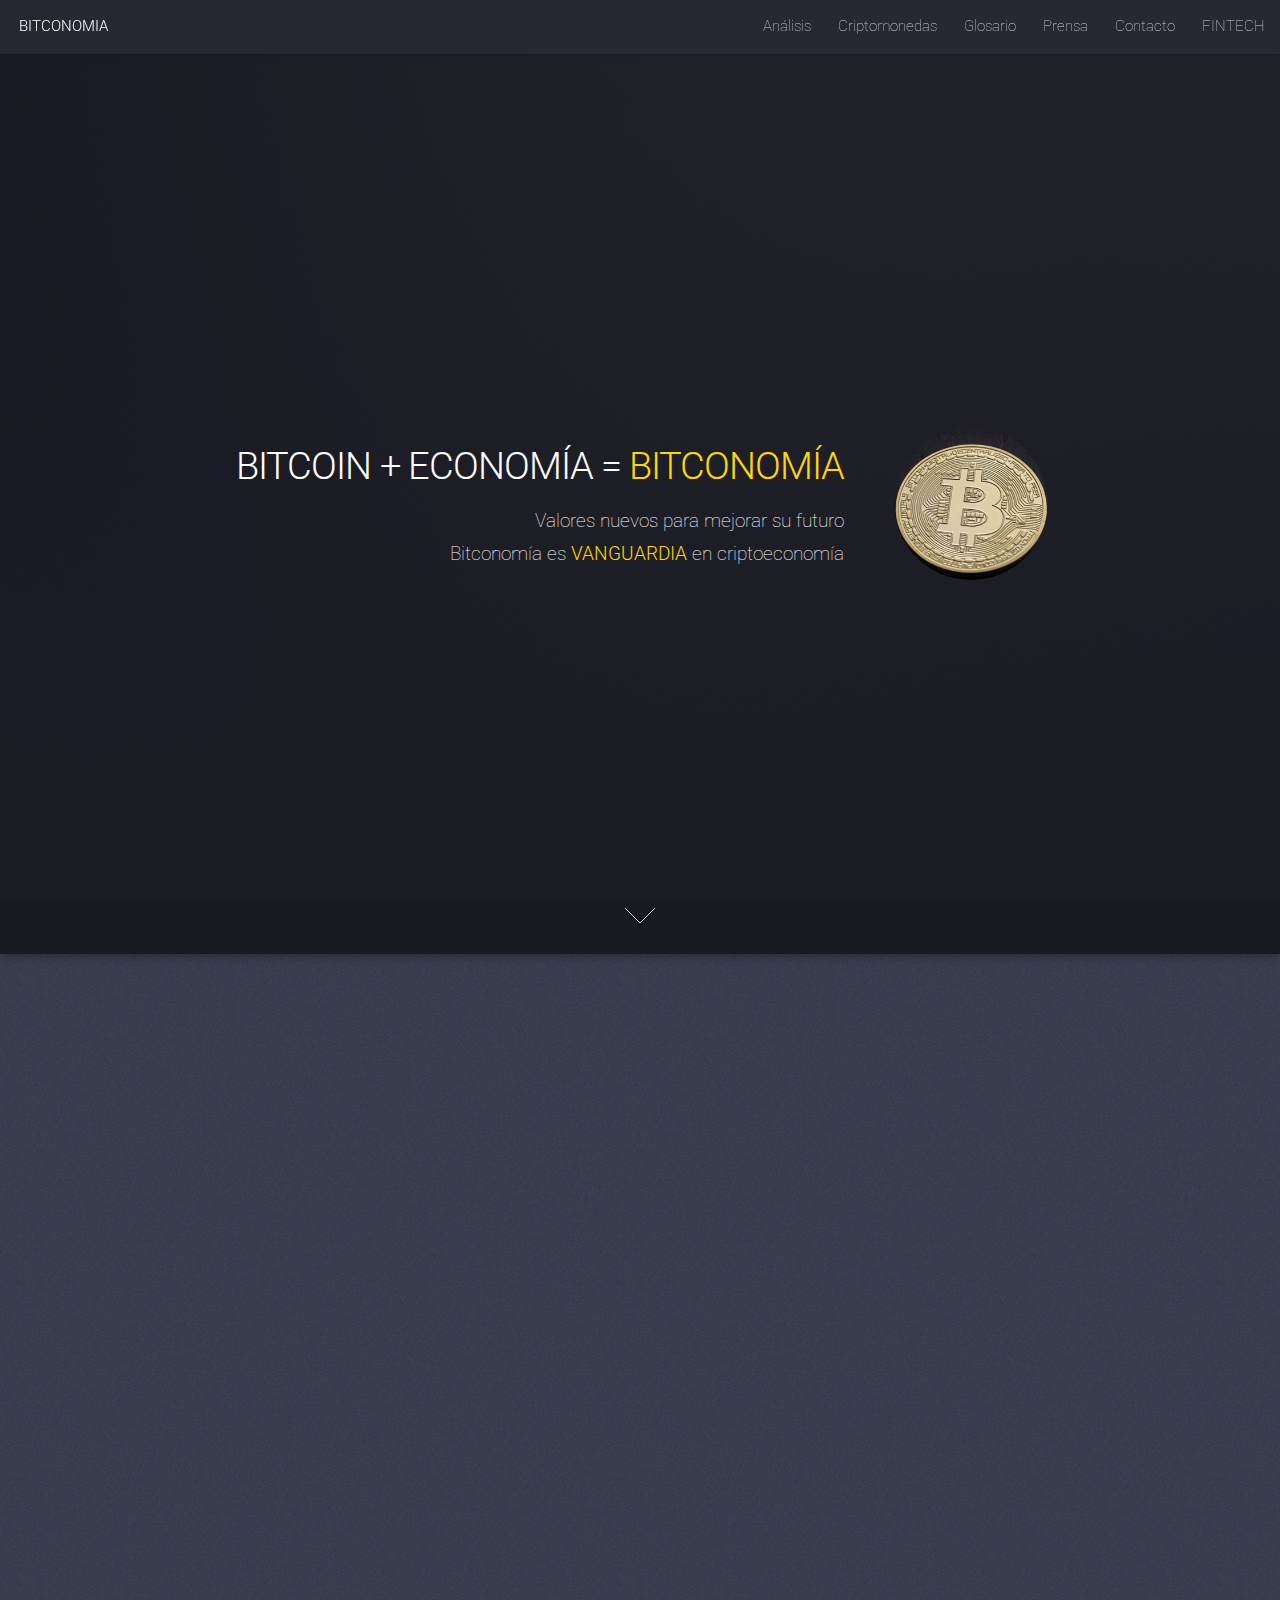
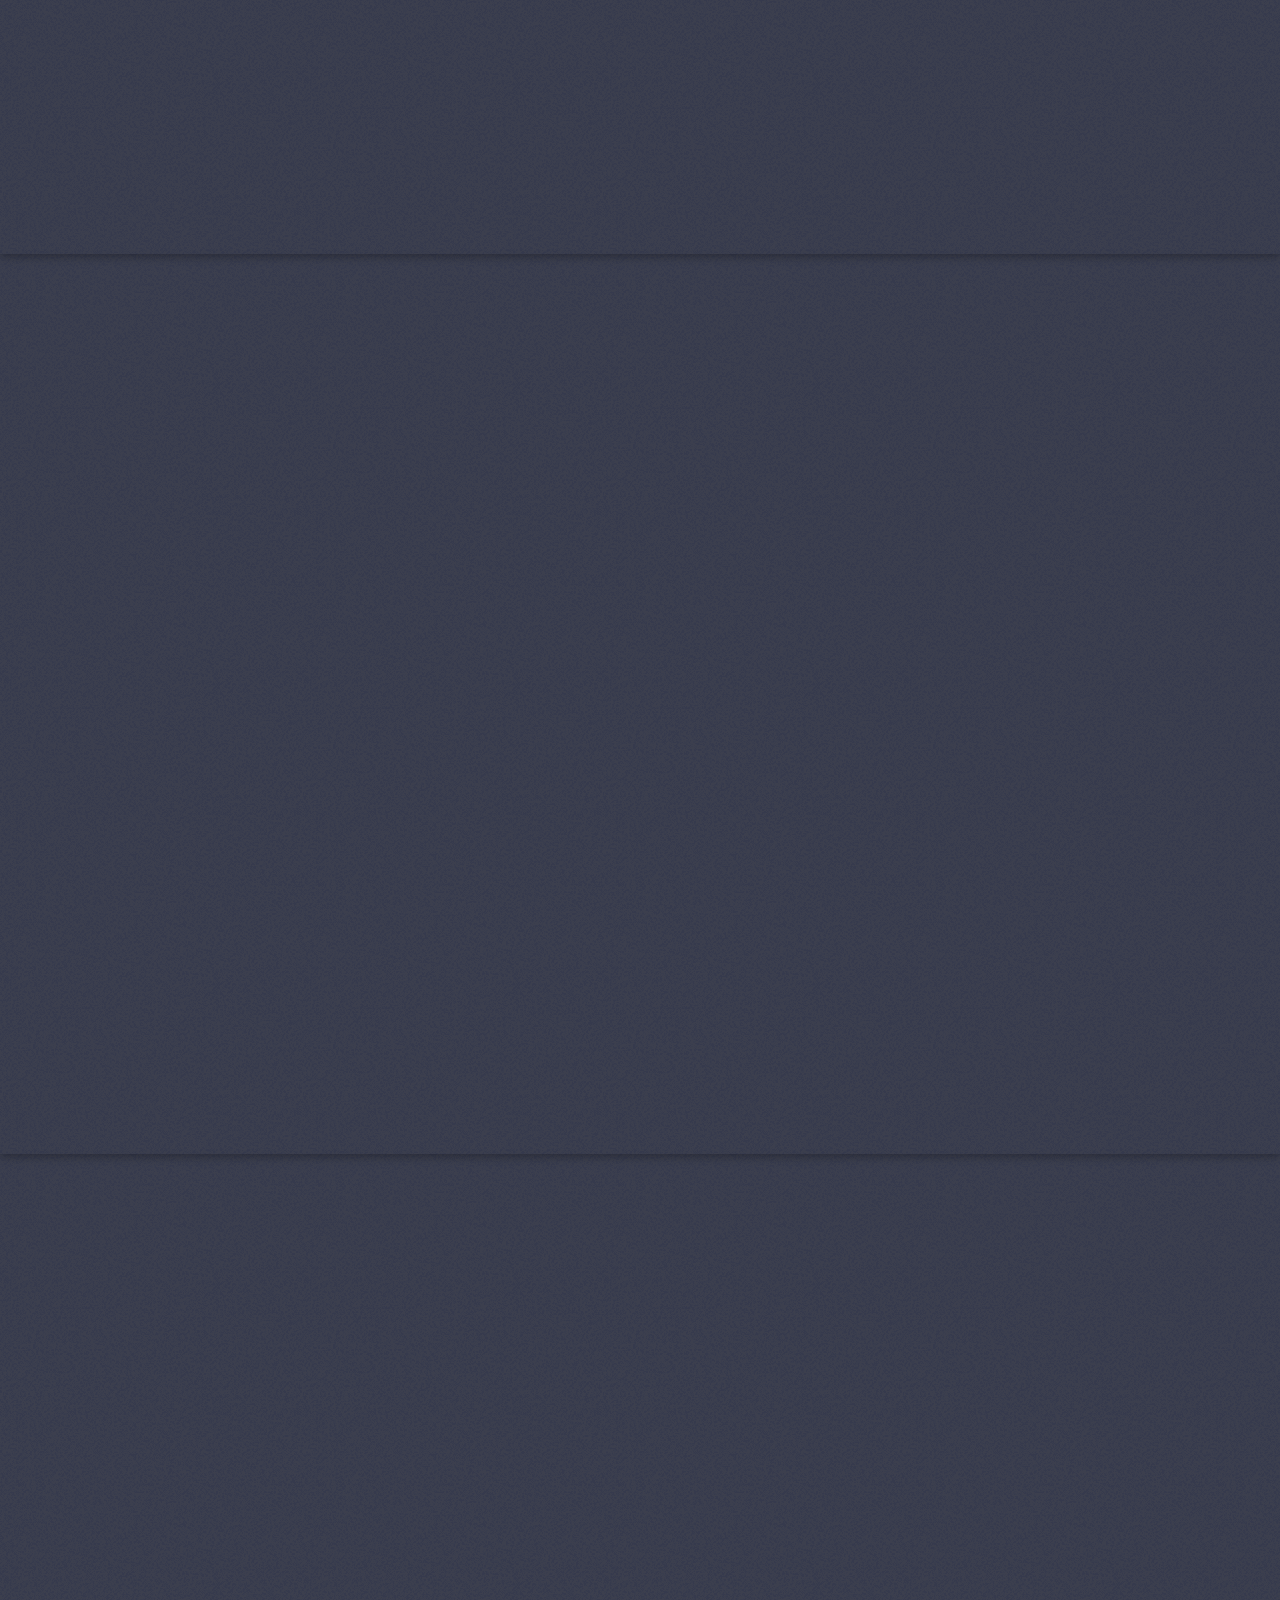
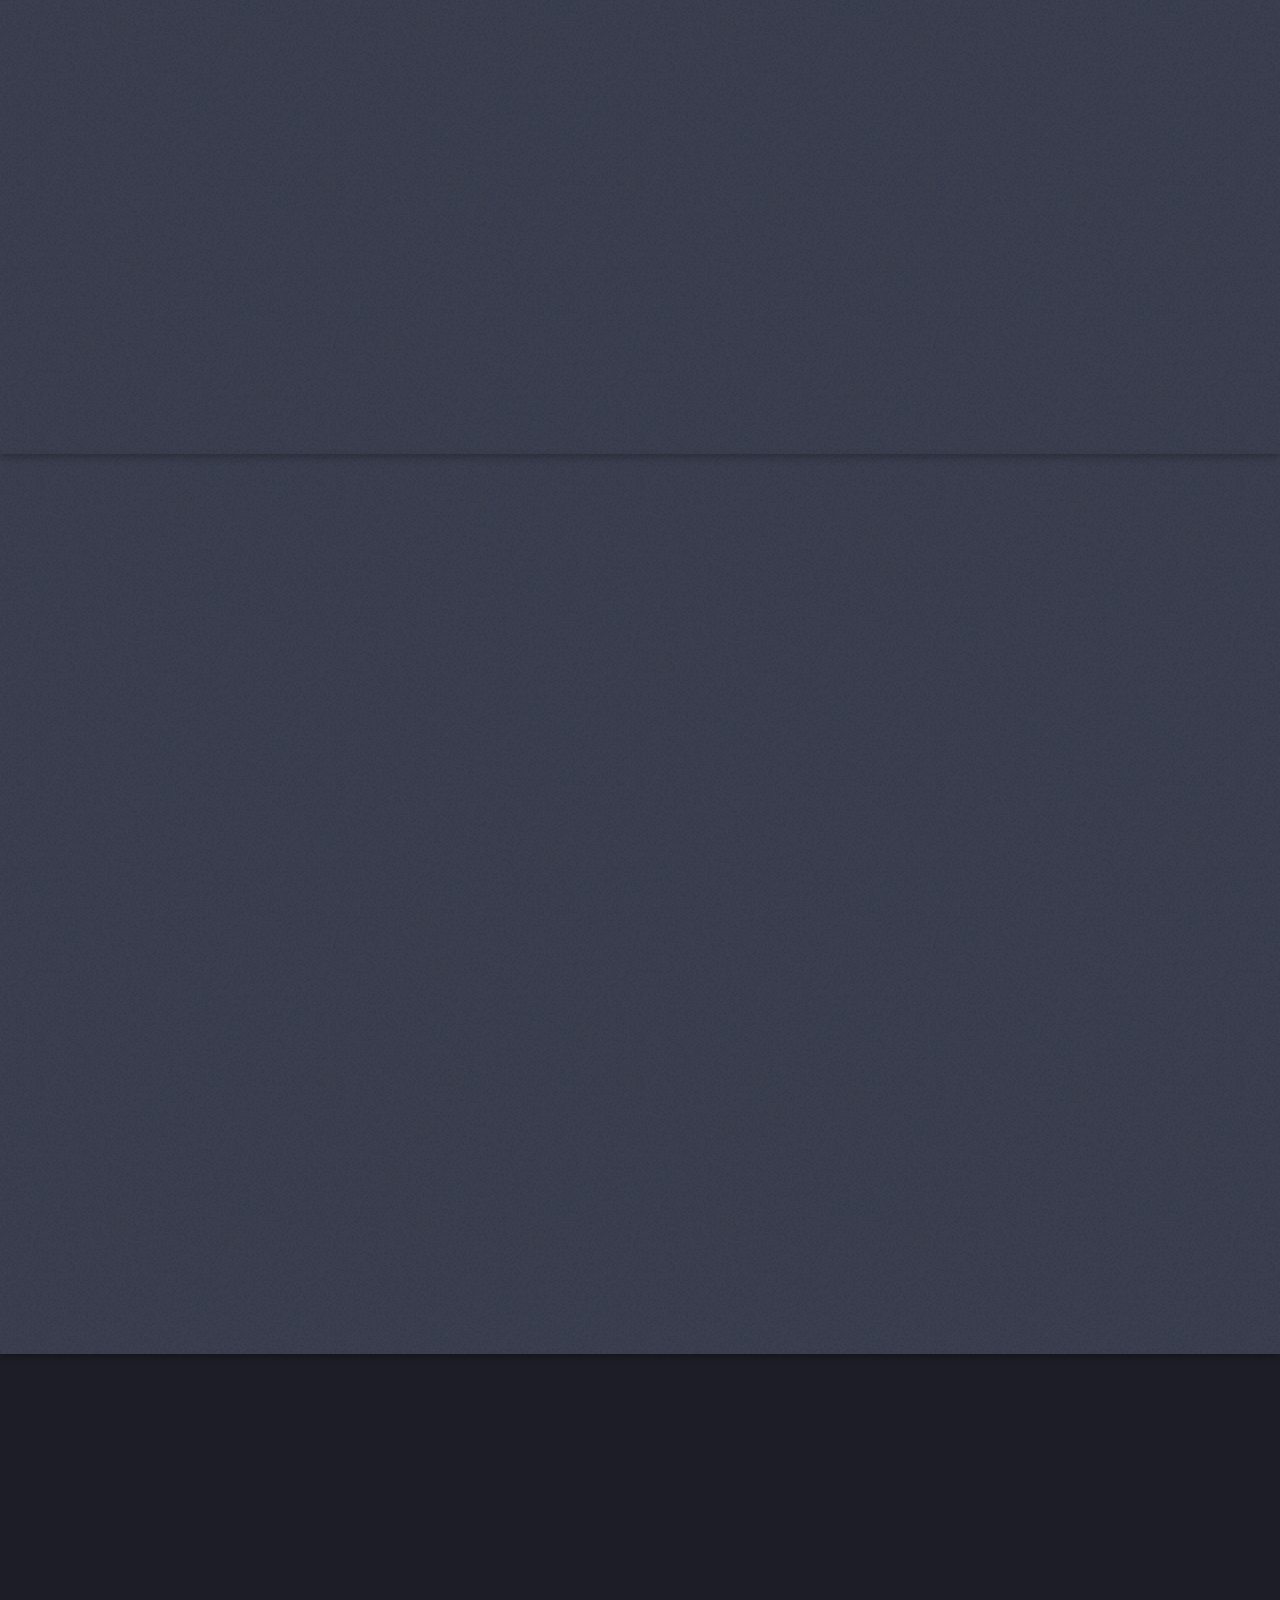
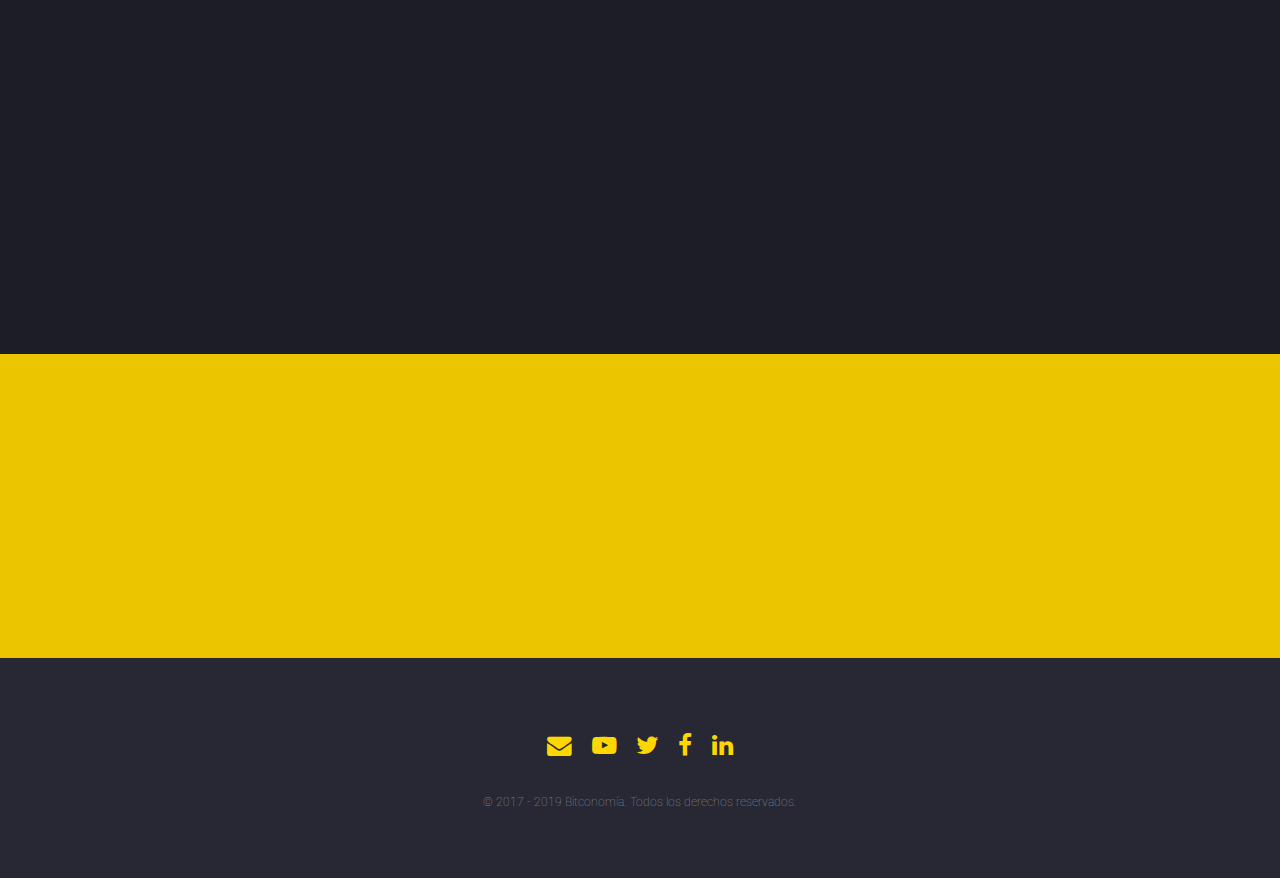
<file: index.html>
<!DOCTYPE HTML>
<html>
	<head>
		<!-- Global site tag (gtag.js) - Google Analytics -->
		<script async src="https://www.googletagmanager.com/gtag/js?id=UA-151721298-1"></script>
		<script>
		window.dataLayer = window.dataLayer || [];
		function gtag(){dataLayer.push(arguments);}
		gtag('js', new Date());

		gtag('config', 'UA-151721298-1');
		</script>
		
		<title>Bitconomia.com - Official Site</title>
		<meta charset="utf-8" />
		<meta name="viewport" content="width=device-width, initial-scale=1, user-scalable=no" />
		<link rel="icon" href="images/favicon.ico">
		<link rel="stylesheet" href="assets/css/main.css" />
		<noscript><link rel="stylesheet" href="assets/css/noscript.css" /></noscript>
	</head>
<!-- a lado de body para dynamic class="is-preload landing" -->	
	<body>
		<div id="page-wrapper">

			<!-- Header -->
				<header id="header">
					<h1 id="logo"><a href="index.html">BITCONOMIA</a></h1>
					<nav id="nav">
						<ul>
							<li><a href="analisis.html">Análisis</a></li>
							<li><a href="criptomonedas.html">Criptomonedas</a></li>
							<li><a href="glosario.html">Glosario</a></li>
							<li><a href="prensa.html">Prensa</a></li>
							<li><a href="contacto.html">Contacto</a></li>
							<li><a href="fintech.html">FINTECH</a></li>
						</ul>
					</nav>
				</header>

			<!-- Banner -->
				<section id="banner">
					<div class="content">
						<header>
							<h2>BITCOIN + ECONOMÍA = <strong><font color="gold">BITCONOMÍA</font></strong></h2>
							<p>Valores nuevos para mejorar su futuro<br />
							Bitconomía es <strong><font color="gold">VANGUARDIA</font></strong> en criptoeconomía</p>
						</header>
						<span class="image"><img src="images/pic01.jpg" alt="" /></span>
					</div>
					<a href="#one" class="goto-next scrolly">Next</a>
				</section>

			<!-- One -->
				<section id="one" class="spotlight style1 bottom">
					<span class="image fit main"><img src="images/pic02.jpg" alt="" /></span>
					<div class="content">
						<div class="container">
							<div class="row">
								<div class="col-4 col-12-medium">
									<header>
										<h2>4º Revolución Industrial</h2>
										<p>Blockchain / IoT (Internet of Things) /<br /> AI (Artificial Intelligence) </p>
									</header>
								</div>
								<div class="col-4 col-12-medium">
									<p>La combinación entre la tecnología blockchain, Internet de las cosas, Inteligencia artificial pueden encabezar el desarrollo de la cuarta revolución industrial, como lo fue Internet en la etapa anterior.</p>
								</div>
								<div class="col-4 col-12-medium">
									<p>La nueva era de Internet no solo transmite contenidos e información, ahora también valor lo que forma parte medular de la cuestión, pues trasmitir valor de forma descentralizada, segura y confiable es realmente revolucionario. </p>
								</div>
							</div>
						</div>
					</div>
					<a href="#two" class="goto-next scrolly">Next</a>
				</section>

			<!-- Two -->
				<section id="two" class="spotlight style2 right">
					<span class="image fit main"><img src="images/pic03.jpg" alt="" /></span>
					<div class="content">



						<header>
							<h2>Criptomonedas</h2>
							<p>Criptomonedas relevantes en el mundo</p>
						</header>
						<ul>
							<li>Bitcoin</li>
							<li>Ethereum</li>
							<li>Ripple</li>
							<li>Bitcoin Cash ABC (Adjustable Blocksize Cap)</li>
							<li>Bitcoin Cash SV (Satoshi’s Vision)</li>
							<li>Dash</li>
							<li>Steem</li>
							<li>EOS</li>
							<li>Power Ledger</li>
							<li>Tether</li>
						</ul>
						<ul class="actions">
							<li><a href="criptomonedas.html" class="button small">Ver más</a></li>
						</ul>
					</div>



					<a href="#three" class="goto-next scrolly">Next</a>
				</section>     

			<!-- Three -->
				<section id="three" class="spotlight style3 right">
					<span class="image fit main bottom"><img src="images/pic04.jpg" alt="" /></span>
					<div class="content">
						<header>
							<h2>Exchanges</h2>
							<p>Lista de criptocentros en el mundo</p>
						</header>
						<ul>
							<li><a href="https://www.binance.com/es" target="_blank">Binance</a> China</li>
							<li><a href="https://www.bithumb.com/" target="_blank">Bithumb</a> Corea del Sur</li>
							<li><a href="https://www.okex.com/" target="_blank">OKEx</a> China</li>
							<li><a href="https://www.huobi.com/es-es/" target="_blank">Huobi</a> China</li>
							<li><a href="https://www.bitfinex.com/" target="_blank">Bitfinex</a> Estados Unidos</li>
							<li><a href="https://upbit.com/" target="_blank">Upbit</a> Corea del Sur</li>
							<li><a href="https://poloniex.com/" target="_blank">Poloniex</a> Estados Unidos </li>
							<li><a href="https://bitbank.cc/" target="_blank">Bitbank</a> Japón</li>
							<li><a href="https://www.coinbase.com/" target="_blank">Coinbase</a> Estados Unidos</li>
							<li><a href="https://bitflyer.com/en-jp/" target="_blank">bitFlyer</a> Japón</li>
						</ul>

					</div>
					<a href="#Four" class="goto-next scrolly">Next</a>
				</section>

				<!-- Four -->
					<section id="Four" class="spotlight style1 bottom">
						<span class="image fit main"><img src="images/asesoria.jpg" alt="" /></span>
						<div class="content">
							<div class="container">
								<div class="row">
									<div class="col-4 col-12-medium">
										<header>
											<h2>Asesoría Fintech</h2>
											<p>Empresas / Instituciones Educativas /<br />Organizaciones Nacionales e Internacionales </p>
										</header>
									</div>
									<div class="col-4 col-12-medium">
										<p>Con la publicación de la Ley Fintech, México se coloca a la vanguardia en Latinoamérica en el tema de tecnología financiera, sin embargo, dicha normatividad tiene áreas de oportunidad que tarde o temprano deberán abordar las autoridades financieras junto con el legislador.</p>
									</div>
									<div class="col-4 col-12-medium">
										<p>La criptoeconomía no debe entenderse solamente como un mercado de compra y venta de criptomonedas, sino de la disrupción tecnológica, alcances y posibilidades que puede tener el uso de blockchain, las ICO y la nueva forma de obtener financiamiento para crear una start-up y smart contracs, entre otros aspectos. </p>
									</div>
								</div>
							</div>
						</div>
						<a href="#five" class="goto-next scrolly">Next</a>
					</section>

			<!-- Five -->
				<section id="five" class="wrapper style1 special fade-up">
					<div class="container">
						<header class="major">
							<h2>Bitcoin abrió el mundo de blockchain en 2008</h2>
							<p>Beneficios con el uso de blockchain</p>
						</header>
						<div class="box alt">
							<div class="row gtr-uniform">
								<section class="col-4 col-6-medium col-12-xsmall">
									<span class="icon alt major fa-plus"></span>
									<h3>EFICIENCIA</h3>
									<p>Menor comisión a las transacciones y evitar los costes de intermediación.</p>
								</section>
								<section class="col-4 col-6-medium col-12-xsmall">
									<span class="icon alt major fa-users"></span>
									<h3>TRANSPARENCIA</h3>
									<p>Cada usuario guarda el registro de operaciones además cualquier persona puede obtener una cuenta sin barrera.</p>
								</section>
								<section class="col-4 col-6-medium col-12-xsmall">
									<span class="icon alt major fa-lock"></span>
									<h3>SEGURIDAD</h3>
									<p>La imposibilidad de riesgo de hackeo, dado que las identidades de los usuarios son protegidas criptográficamente.</p>
								</section>
							</div>
						</div>

					</div>
				</section>

			<!-- Six -->
				<section id="six" class="wrapper style2 special fade">
					<div class="container">
						<header>
							<h2>Obtenga mayor información acerca de criptomonedas</h2>
							<p>Recibe reportes, análisis y investigaciones del criptomundo</p>
						</header>
						<form method="post" action="https://formspree.io/bitconomiax@gmail.com" class="cta">
							<div class="row gtr-uniform gtr-50">
								<div class="col-8 col-12-xsmall"><input type="email" name="email" id="email" placeholder="Dirección de su correo electrónico" /></div>
								<div class="col-4 col-12-xsmall"><input type="submit" value="Subscribe" class="fit primary" /></div>
							</div>
						</form>
					</div>
				</section>

			<!-- Footer -->
				<footer id="footer">
					<ul class="icons">
						<li><a href="mailto:info@bitconomia.com" class="icon fa-envelope"><span class="label">Email</span></a></li>
						<li><a href="#" class="icon fa-youtube-play"><span class="label">Youtube</span></a></li>
						<li><a href="#" class="icon fa-twitter"><span class="label">Twitter</span></a></li>
						<li><a href="#" class="icon fa-facebook"><span class="label">Facebook</span></a></li>
						<li><a href="#" class="icon fa-linkedin"><span class="label">LinkedIn</span></a></li>
					</ul>
					<ul class="copyright">
						<li>&copy; 2017 - 2019 Bitconomía. Todos los derechos reservados.</li>
					</ul>
				</footer>

		</div>

		<!-- Scripts -->
			<script src="assets/js/jquery.min.js"></script>
			<script src="assets/js/jquery.scrolly.min.js"></script>
			<script src="assets/js/jquery.dropotron.min.js"></script>
			<script src="assets/js/jquery.scrollex.min.js"></script>
			<script src="assets/js/browser.min.js"></script>
			<script src="assets/js/breakpoints.min.js"></script>
			<script src="assets/js/util.js"></script>
			<script src="assets/js/main.js"></script>

	</body>
</html>
</file>
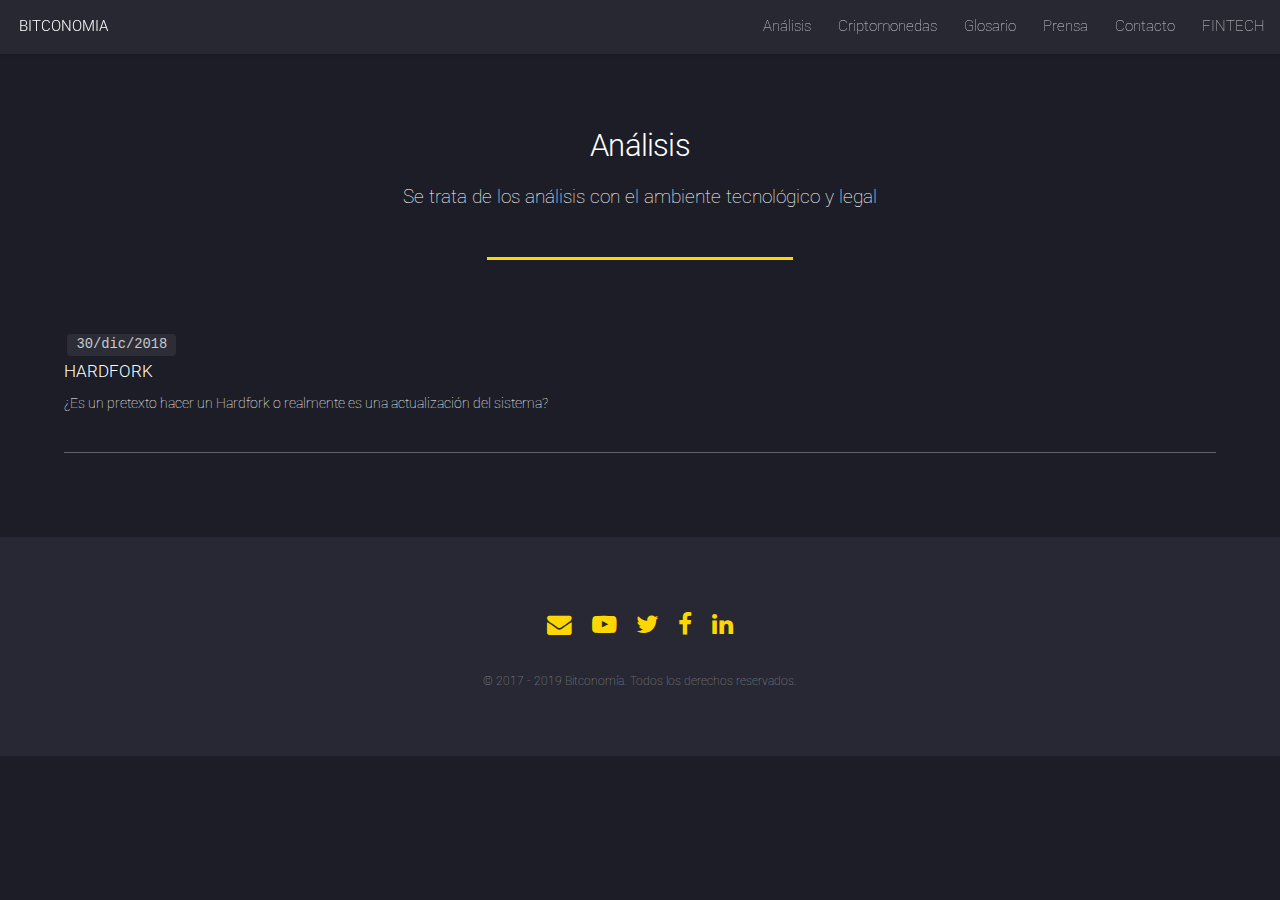
<file: analisis.html>
<!DOCTYPE HTML>
<html>
	<head>
		<!-- Global site tag (gtag.js) - Google Analytics -->
		<script async src="https://www.googletagmanager.com/gtag/js?id=UA-151721298-1"></script>
		<script>
		window.dataLayer = window.dataLayer || [];
		function gtag(){dataLayer.push(arguments);}
		gtag('js', new Date());

		gtag('config', 'UA-151721298-1');
		</script>
		
		<title>Análisis</title>
		<meta charset="utf-8" />
		<meta name="viewport" content="width=device-width, initial-scale=1, user-scalable=no" />
		<link rel="icon" href="images/favicon.ico">
		<link rel="stylesheet" href="assets/css/main.css" />
		<noscript><link rel="stylesheet" href="assets/css/noscript.css" /></noscript>
	</head>
	<body class="is-preload">
		<div id="page-wrapper">

			<!-- Header -->
				<header id="header">
					<h1 id="logo"><a href="index.html">BITCONOMIA</a></h1>
					<nav id="nav">
						<ul>
							<li><a href="analisis.html">Análisis</a></li>
							<li><a href="criptomonedas.html">Criptomonedas</a></li>
							<li><a href="glosario.html">Glosario</a></li>
							<li><a href="prensa.html">Prensa</a></li>
							<li><a href="contacto.html">Contacto</a></li>
							<li><a href="fintech.html">FINTECH</a></li>
						</ul>
					</nav>
				</header>

			<!-- Main -->
				<div id="main" class="wrapper style1">
					<div class="container">
						<header class="major">
							<h2>Análisis</h2>
							<p>Se trata de los análisis con el ambiente tecnológico y legal</p>
						</header>



							<header>
								<code>30/dic/2018</code>
								<h4>HARDFORK</h4>
								<p>¿Es un pretexto hacer un Hardfork o realmente es una actualización del sistema?</p>
							</header>
							<p></p>

							<header>
								<h4></h4>
								<p></p>
							</header>
							<p></p>

							<hr />

					</div>
				</div>

				<!-- Footer -->
					<footer id="footer">
						<ul class="icons">
							<li><a href="mailto:info@bitconomia.com" class="icon fa-envelope"><span class="label">Email</span></a></li>
							<li><a href="#" class="icon fa-youtube-play"><span class="label">Youtube</span></a></li>
							<li><a href="#" class="icon fa-twitter"><span class="label">Twitter</span></a></li>
							<li><a href="#" class="icon fa-facebook"><span class="label">Facebook</span></a></li>
							<li><a href="#" class="icon fa-linkedin"><span class="label">LinkedIn</span></a></li>
						</ul>
						<ul class="copyright">
							<li>&copy; 2017 - 2019 Bitconomía. Todos los derechos reservados.</li>
						</ul>
					</footer>

		</div>

		<!-- Scripts -->
			<script src="assets/js/jquery.min.js"></script>
			<script src="assets/js/jquery.scrolly.min.js"></script>
			<script src="assets/js/jquery.dropotron.min.js"></script>
			<script src="assets/js/jquery.scrollex.min.js"></script>
			<script src="assets/js/browser.min.js"></script>
			<script src="assets/js/breakpoints.min.js"></script>
			<script src="assets/js/util.js"></script>
			<script src="assets/js/main.js"></script>

	</body>
</html>
</file>
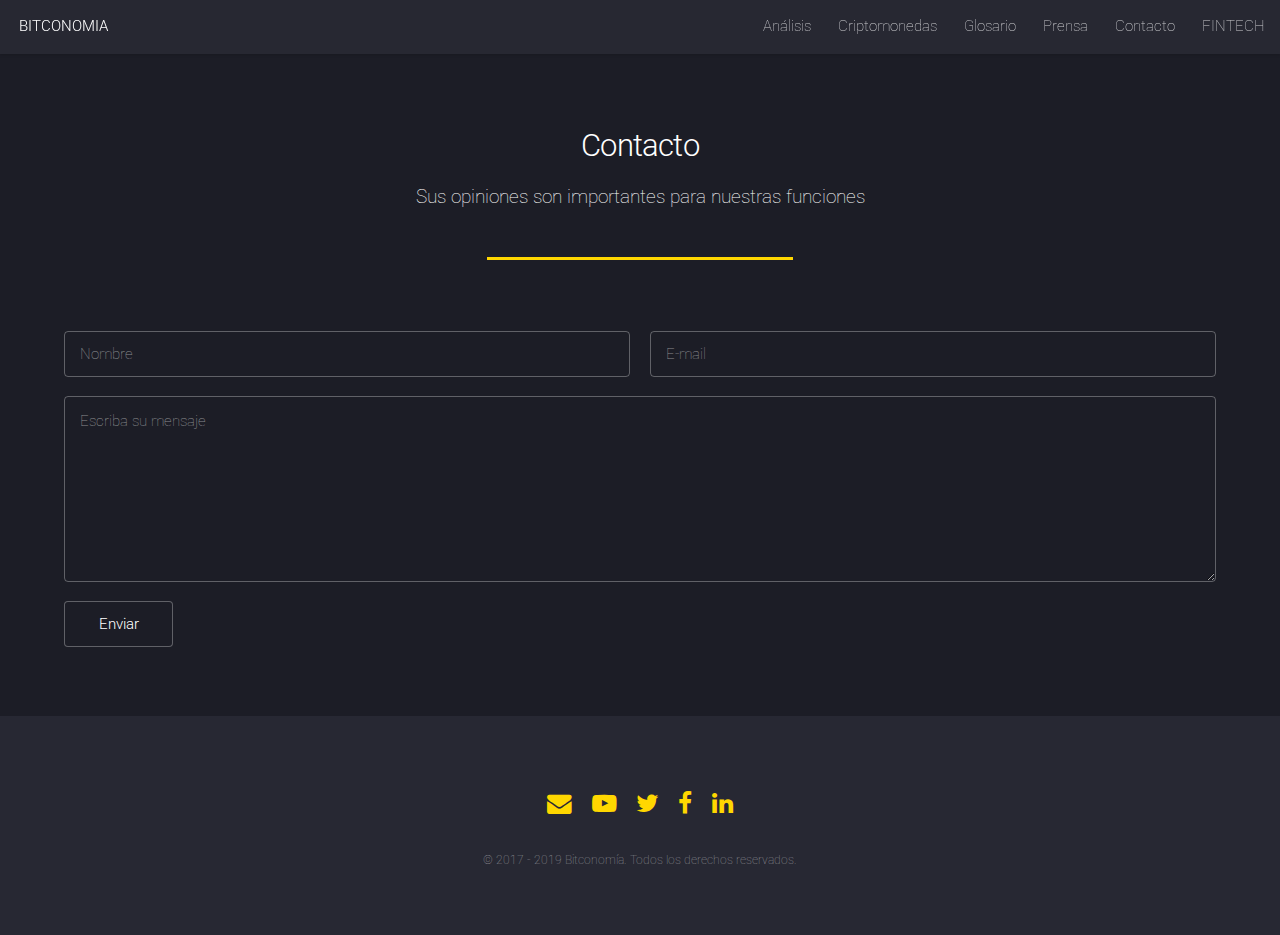
<file: contacto.html>
<!DOCTYPE HTML>
<html>
	<head>
		<!-- Global site tag (gtag.js) - Google Analytics -->
		<script async src="https://www.googletagmanager.com/gtag/js?id=UA-151721298-1"></script>
		<script>
		window.dataLayer = window.dataLayer || [];
		function gtag(){dataLayer.push(arguments);}
		gtag('js', new Date());

		gtag('config', 'UA-151721298-1');
		</script>
		
		<title>Contacto</title>
		<meta charset="utf-8" />
		<meta name="viewport" content="width=device-width, initial-scale=1, user-scalable=no" />
		<link rel="icon" href="images/favicon.ico">
		<link rel="stylesheet" href="assets/css/main.css" />
		<noscript><link rel="stylesheet" href="assets/css/noscript.css" /></noscript>
	</head>
	<body class="is-preload">
		<div id="page-wrapper">

			<!-- Header -->
				<header id="header">
					<h1 id="logo"><a href="index.html">BITCONOMIA</a></h1>
					<nav id="nav">
						<ul>
							<li><a href="analisis.html">Análisis</a></li>
							<li><a href="criptomonedas.html">Criptomonedas</a></li>
							<li><a href="glosario.html">Glosario</a></li>
							<li><a href="prensa.html">Prensa</a></li>
							<li><a href="contacto.html">Contacto</a></li>
							<li><a href="fintech.html">FINTECH</a></li>
						</ul>
					</nav>
				</header>

			<!-- Main -->
				<div id="main" class="wrapper style1">
					<div class="container">
						<header class="major">
							<h2>Contacto</h2>
							<p>Sus opiniones son importantes para nuestras funciones</p>
						</header>

						<!-- Form -->
							<section>
								  <form method="post" action="https://formspree.io/bitconomiax@gmail.com">
									<div class="row gtr-uniform gtr-50">
										<div class="col-6 col-12-xsmall">
											<input type="text" name="name" id="name" value="" placeholder="Nombre" />
										</div>
										<div class="col-6 col-12-xsmall">
											<input type="email" name="email" id="email" value="" placeholder="E-mail" />
										</div>

										<div class="col-12">
											<textarea name="message" id="message" placeholder="Escriba su mensaje" rows="6"></textarea>
										</div>
										<div class="col-12">
											<ul class="actions">
												<li><input type="submit" value="Enviar" /></li>
											</ul>
										</div>
									</div>
								</form>
							</section>

						</div>
					</div>


					<!-- Footer -->
						<footer id="footer">
							<ul class="icons">
								<li><a href="mailto:info@bitconomia.com" class="icon fa-envelope"><span class="label">Email</span></a></li>
								<li><a href="#" class="icon fa-youtube-play"><span class="label">Youtube</span></a></li>
								<li><a href="#" class="icon fa-twitter"><span class="label">Twitter</span></a></li>
								<li><a href="#" class="icon fa-facebook"><span class="label">Facebook</span></a></li>
								<li><a href="#" class="icon fa-linkedin"><span class="label">LinkedIn</span></a></li>
							</ul>
							<ul class="copyright">
								<li>&copy; 2017 - 2019 Bitconomía. Todos los derechos reservados.</li>
							</ul>
						</footer>

				</div>

		<!-- Scripts -->
			<script src="assets/js/jquery.min.js"></script>
			<script src="assets/js/jquery.scrolly.min.js"></script>
			<script src="assets/js/jquery.dropotron.min.js"></script>
			<script src="assets/js/jquery.scrollex.min.js"></script>
			<script src="assets/js/browser.min.js"></script>
			<script src="assets/js/breakpoints.min.js"></script>
			<script src="assets/js/util.js"></script>
			<script src="assets/js/main.js"></script>

	</body>
</html>
</file>
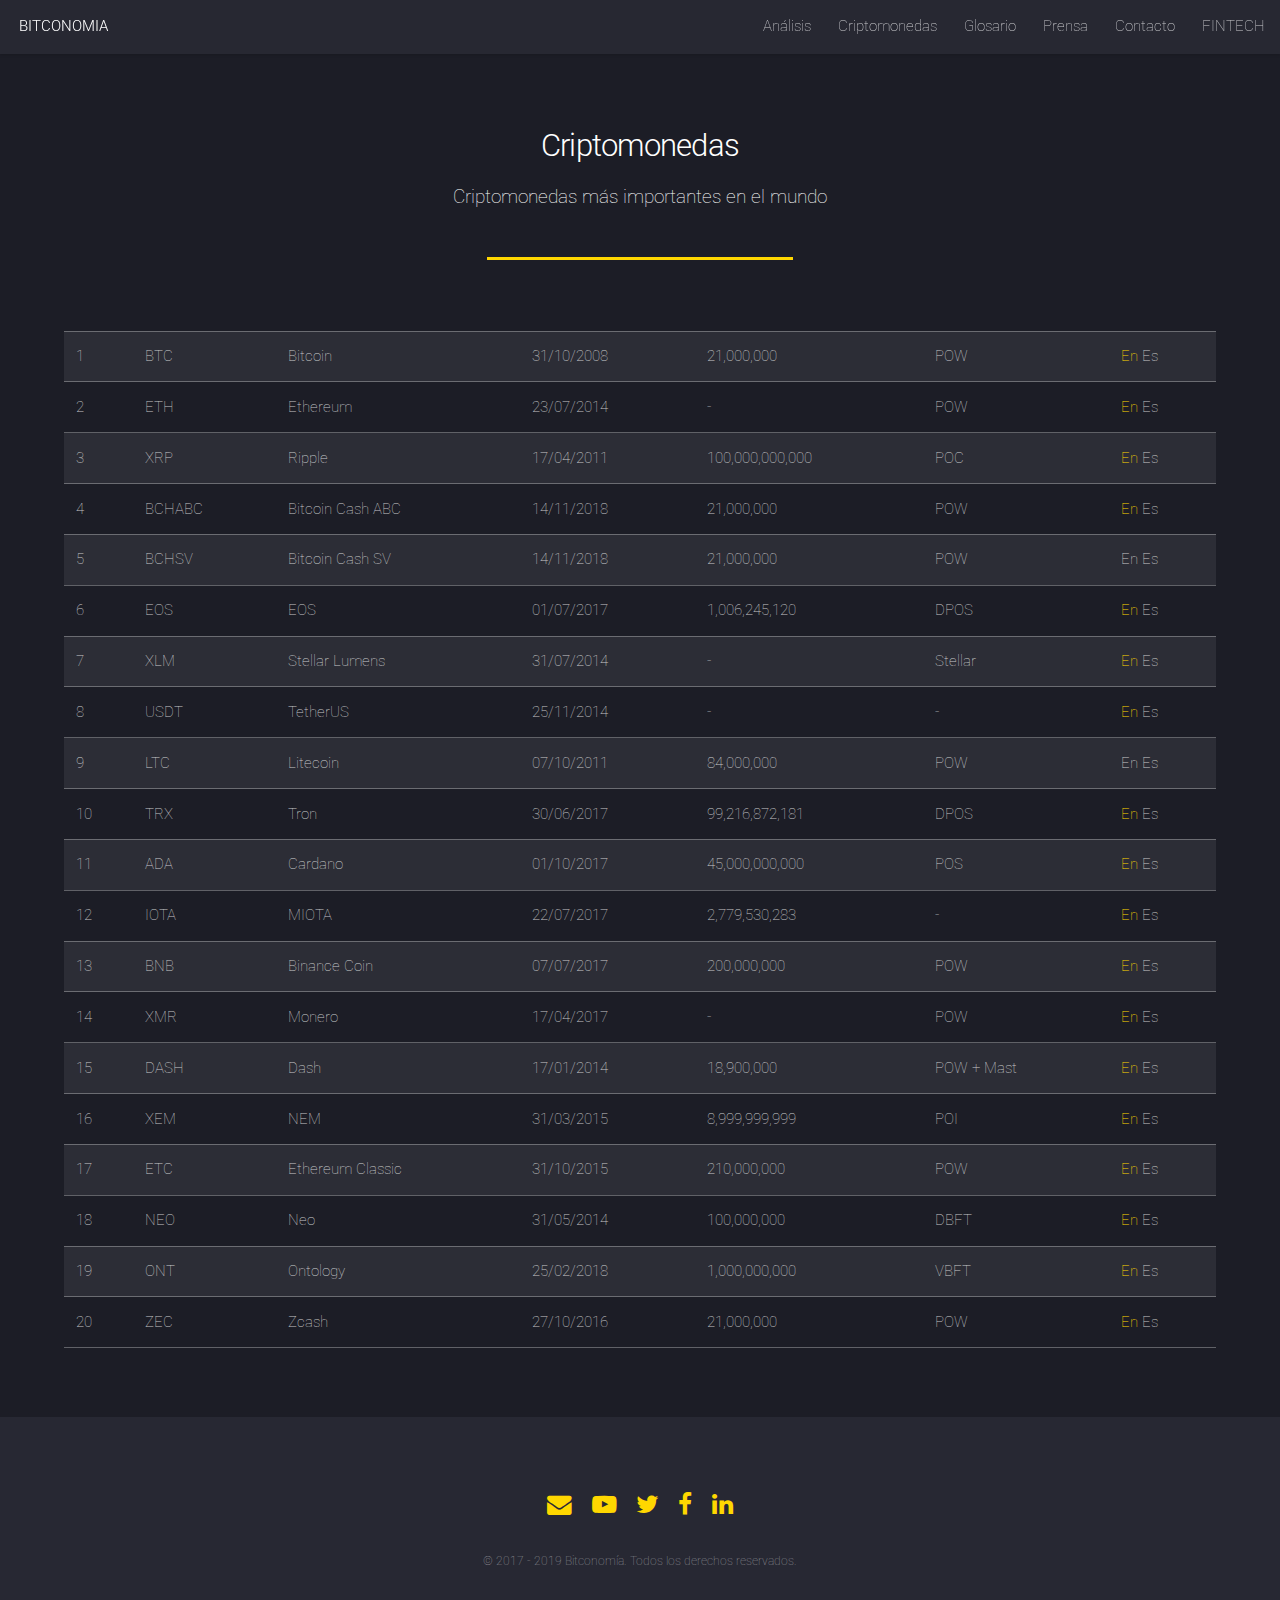
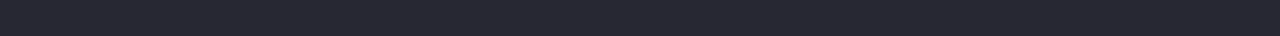
<file: criptomonedas.html>
<!DOCTYPE HTML>
<html>
	<head>
		<!-- Global site tag (gtag.js) - Google Analytics -->
		<script async src="https://www.googletagmanager.com/gtag/js?id=UA-151721298-1"></script>
		<script>
		window.dataLayer = window.dataLayer || [];
		function gtag(){dataLayer.push(arguments);}
		gtag('js', new Date());

		gtag('config', 'UA-151721298-1');
		</script>
		
		<title>Criptomonedas</title>
		<meta charset="utf-8" />
		<meta name="viewport" content="width=device-width, initial-scale=1, user-scalable=no" />
		<link rel="icon" href="images/favicon.ico">
		<link rel="stylesheet" href="assets/css/main.css" />
		<noscript><link rel="stylesheet" href="assets/css/noscript.css" /></noscript>
	</head>
	<body class="is-preload">
		<div id="page-wrapper">

			<!-- Header -->
				<header id="header">
					<h1 id="logo"><a href="index.html">BITCONOMIA</a></h1>
					<nav id="nav">
						<ul>
							<li><a href="analisis.html">Análisis</a></li>
							<li><a href="criptomonedas.html">Criptomonedas</a></li>
							<li><a href="glosario.html">Glosario</a></li>
							<li><a href="prensa.html">Prensa</a></li>
							<li><a href="contacto.html">Contacto</a></li>
							<li><a href="fintech.html">FINTECH</a></li>
						</ul>
					</nav>
				</header>

			<!-- Main -->
				<div id="main" class="wrapper style1">
					<div class="container">
						<header class="major">
							<h2>Criptomonedas</h2>
							<p>Criptomonedas más importantes en el mundo</p>
						</header>

						<!-- Table -->
							<section>
								<div class="table-wrapper">
									<table>

										<tbody>
											<tr>
												<td>1</td>
												<td>BTC</td>
												<td>Bitcoin</td>
												<td>31/10/2008</td>
												<td>21,000,000</td>
												<td>POW</td>
												<td><a href="whitepaper/BTCEN1517974316074.pdf" target="_blank">En</a> Es</td>
											</tr>
											<tr>
												<td>2</td>
												<td>ETH</td>
												<td>Ethereum</td>
												<td>23/07/2014</td>
												<td>-</td>
												<td>POW</td>
												<td><a href="whitepaper/ETHEN1517974473581.pdf" target="_blank">En</a> Es</td>
											</tr>
											<tr>
												<td>3</td>
												<td>XRP</td>
												<td>Ripple</td>
												<td>17/04/2011</td>
												<td>100,000,000,000</td>
												<td>POC</td>
												<td><a href="whitepaper\XRPEN1518513528091.pdf" target="_blank">En</a> Es</td>
											</tr>
											<tr>
												<td>4</td>
												<td>BCHABC</td>
												<td>Bitcoin Cash ABC</td>
												<td>14/11/2018</td>
												<td>21,000,000</td>
												<td>POW</td>
												<td><a href="whitepaper/BCHABCENbitcoin+(1).pdf" target="_blank">En</a> Es</td>
											</tr>
											<tr>
												<td>5</td>
												<td>BCHSV</td>
												<td>Bitcoin Cash SV</td>
												<td>14/11/2018</td>
												<td>21,000,000</td>
												<td>POW</td>
												<td>En Es</td>
											</tr>
											<tr>
												<td>6</td>
												<td>EOS</td>
												<td>EOS</td>
												<td>01/07/2017</td>
												<td>1,006,245,120</td>
												<td>DPOS</td>
												<td><a href="whitepaper/EOSEN1517999355584.pdf" target="_blank">En</a> Es</td>
											</tr>
											<tr>
												<td>7</td>
												<td>XLM</td>
												<td>Stellar Lumens</td>
												<td>31/07/2014</td>
												<td>-</td>
												<td>Stellar</td>
												<td><a href="" target="_blank">En</a> Es</td>
											</tr>
											<tr>
												<td>8</td>
												<td>USDT</td>
												<td>TetherUS</td>
												<td>25/11/2014</td>
												<td>-</td>
												<td>-</td>
												<td><a href="whitepaper/XLMEN1519872683185.pdf" target="_blank">En</a> Es</td>
											</tr>
											<tr>
												<td>9</td>
												<td>LTC</td>
												<td>Litecoin</td>
												<td>07/10/2011</td>
												<td>84,000,000</td>
												<td>POW</td>
												<td>En Es</td>
											</tr>
											<tr>
												<td>10</td>
												<td>TRX</td>
												<td>Tron</td>
												<td>30/06/2017</td>
												<td>99,216,872,181</td>
												<td>DPOS</td>
												<td><a href="whitepaper/TRXEN1521713728593.pdf" target="_blank">En</a> Es</td>
											</tr>
											<tr>
												<td>11</td>
												<td>ADA</td>
												<td>Cardano</td>
												<td>01/10/2017</td>
												<td>45,000,000,000</td>
												<td>POS</td>
												<td><a href="whitepaper/ADAEN1517836512923.pdf" target="_blank">En</a> Es</td>
											</tr>
											<tr>
												<td>12</td>
												<td>IOTA</td>
												<td>MIOTA</td>
												<td>22/07/2017</td>
												<td>2,779,530,283</td>
												<td>-</td>
												<td><a href="whitepaper/IOTAEN1518514281532.pdf" target="_blank">En</a> Es</td>
											</tr>
											<tr>
												<td>13</td>
												<td>BNB</td>
												<td>Binance Coin</td>
												<td>07/07/2017</td>
												<td>200,000,000</td>
												<td>POW</td>
												<td><a href="whitepaper/BNBEN1516332231061.pdf" target="_blank">En</a> Es</td>
											</tr>
											<tr>
												<td>14</td>
												<td>XMR</td>
												<td>Monero</td>
												<td>17/04/2017</td>
												<td>-</td>
												<td>POW</td>
												<td><a href="whitepaper/XMREN1519700524415.pdf" target="_blank">En</a> Es</td>
											</tr>
											<tr>
												<td>15</td>
												<td>DASH</td>
												<td>Dash</td>
												<td>17/01/2014</td>
												<td>18,900,000</td>
												<td>POW + Mast</td>
												<td><a href="whitepaper/DASHEN1519698560867.pdf" target="_blank">En</a> Es</td>
											</tr>
											<tr>
												<td>16</td>
												<td>XEM</td>
												<td>NEM</td>
												<td>31/03/2015</td>
												<td>8,999,999,999</td>
												<td>POI</td>
												<td><a href="whitepaper/XEMEN1519718483213.pdf" target="_blank">En</a> Es</td>
											</tr>
											<tr>
												<td>17</td>
												<td>ETC</td>
												<td>Ethereum Classic</td>
												<td>31/10/2015</td>
												<td>210,000,000</td>
												<td>POW</td>
												<td><a href="whitepaper/ETCEN1519702447214.pdf" target="_blank">En</a> Es</td>
											</tr>
											<tr>
												<td>18</td>
												<td>NEO</td>
												<td>Neo</td>
												<td>31/05/2014</td>
												<td>100,000,000</td>
												<td>DBFT</td>
												<td><a href="whitepaper/NEOEN1518315486061.pdf" target="_blank">En</a> Es</td>
											</tr>
											<tr>
												<td>19</td>
												<td>ONT</td>
												<td>Ontology</td>
												<td>25/02/2018</td>
												<td>1,000,000,000</td>
												<td>VBFT</td>
												<td><a href="whitepaper/ONTEN1519810938386.pdf" target="_blank">En</a> Es</td>
											</tr>
											<tr>
												<td>20</td>
												<td>ZEC</td>
												<td>Zcash</td>
												<td>27/10/2016</td>
												<td>21,000,000</td>
												<td>POW</td>
												<td><a href="whitepaper/ZECEN1520415792937.pdf" target="_blank">En</a> Es</td>
											</tr>
										</tbody>
									</table>
								</div>

					</div>
				</div>

				<!-- Footer -->
					<footer id="footer">
						<ul class="icons">
							<li><a href="mailto:info@bitconomia.com" class="icon fa-envelope"><span class="label">Email</span></a></li>
							<li><a href="#" class="icon fa-youtube-play"><span class="label">Youtube</span></a></li>
							<li><a href="#" class="icon fa-twitter"><span class="label">Twitter</span></a></li>
							<li><a href="#" class="icon fa-facebook"><span class="label">Facebook</span></a></li>
							<li><a href="#" class="icon fa-linkedin"><span class="label">LinkedIn</span></a></li>
						</ul>
						<ul class="copyright">
							<li>&copy; 2017 - 2019 Bitconomía. Todos los derechos reservados.</li>
						</ul>
					</footer>

		</div>

		<!-- Scripts -->
			<script src="assets/js/jquery.min.js"></script>
			<script src="assets/js/jquery.scrolly.min.js"></script>
			<script src="assets/js/jquery.dropotron.min.js"></script>
			<script src="assets/js/jquery.scrollex.min.js"></script>
			<script src="assets/js/browser.min.js"></script>
			<script src="assets/js/breakpoints.min.js"></script>
			<script src="assets/js/util.js"></script>
			<script src="assets/js/main.js"></script>

	</body>
</html>
</file>
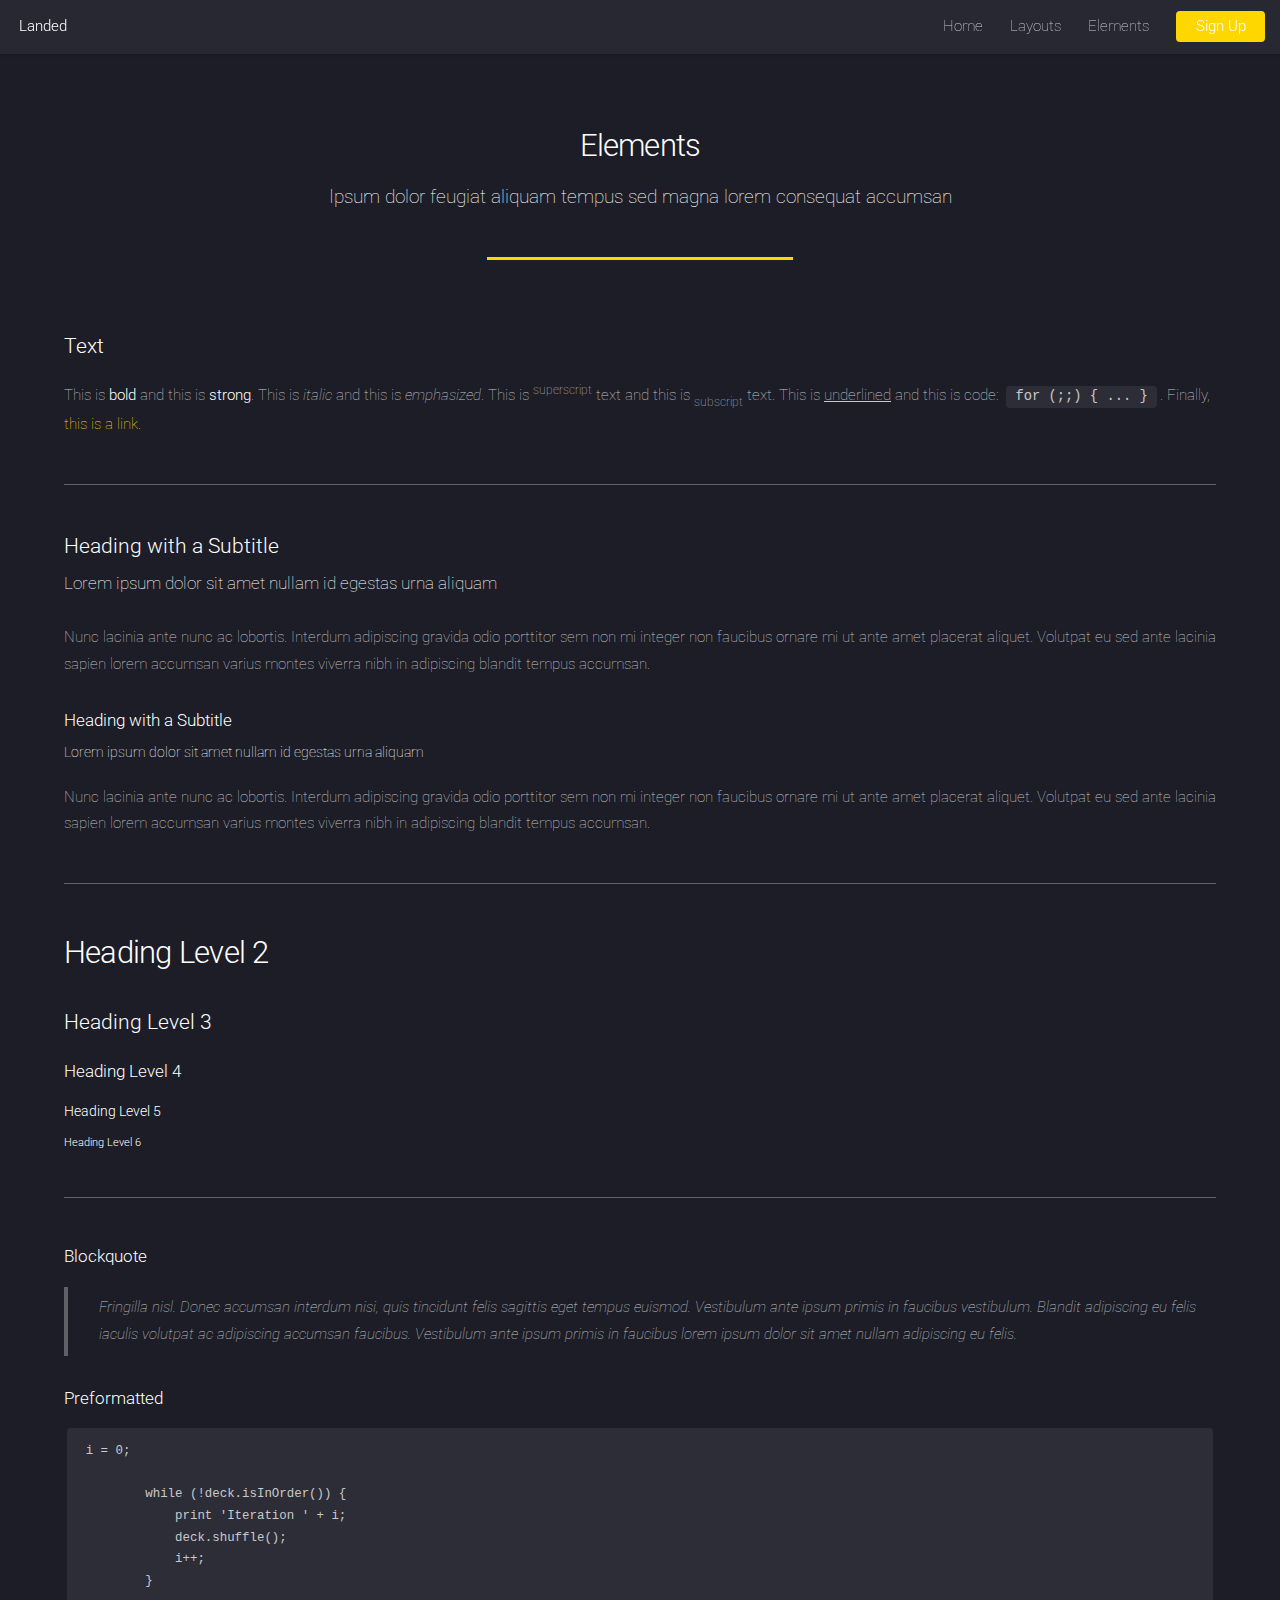
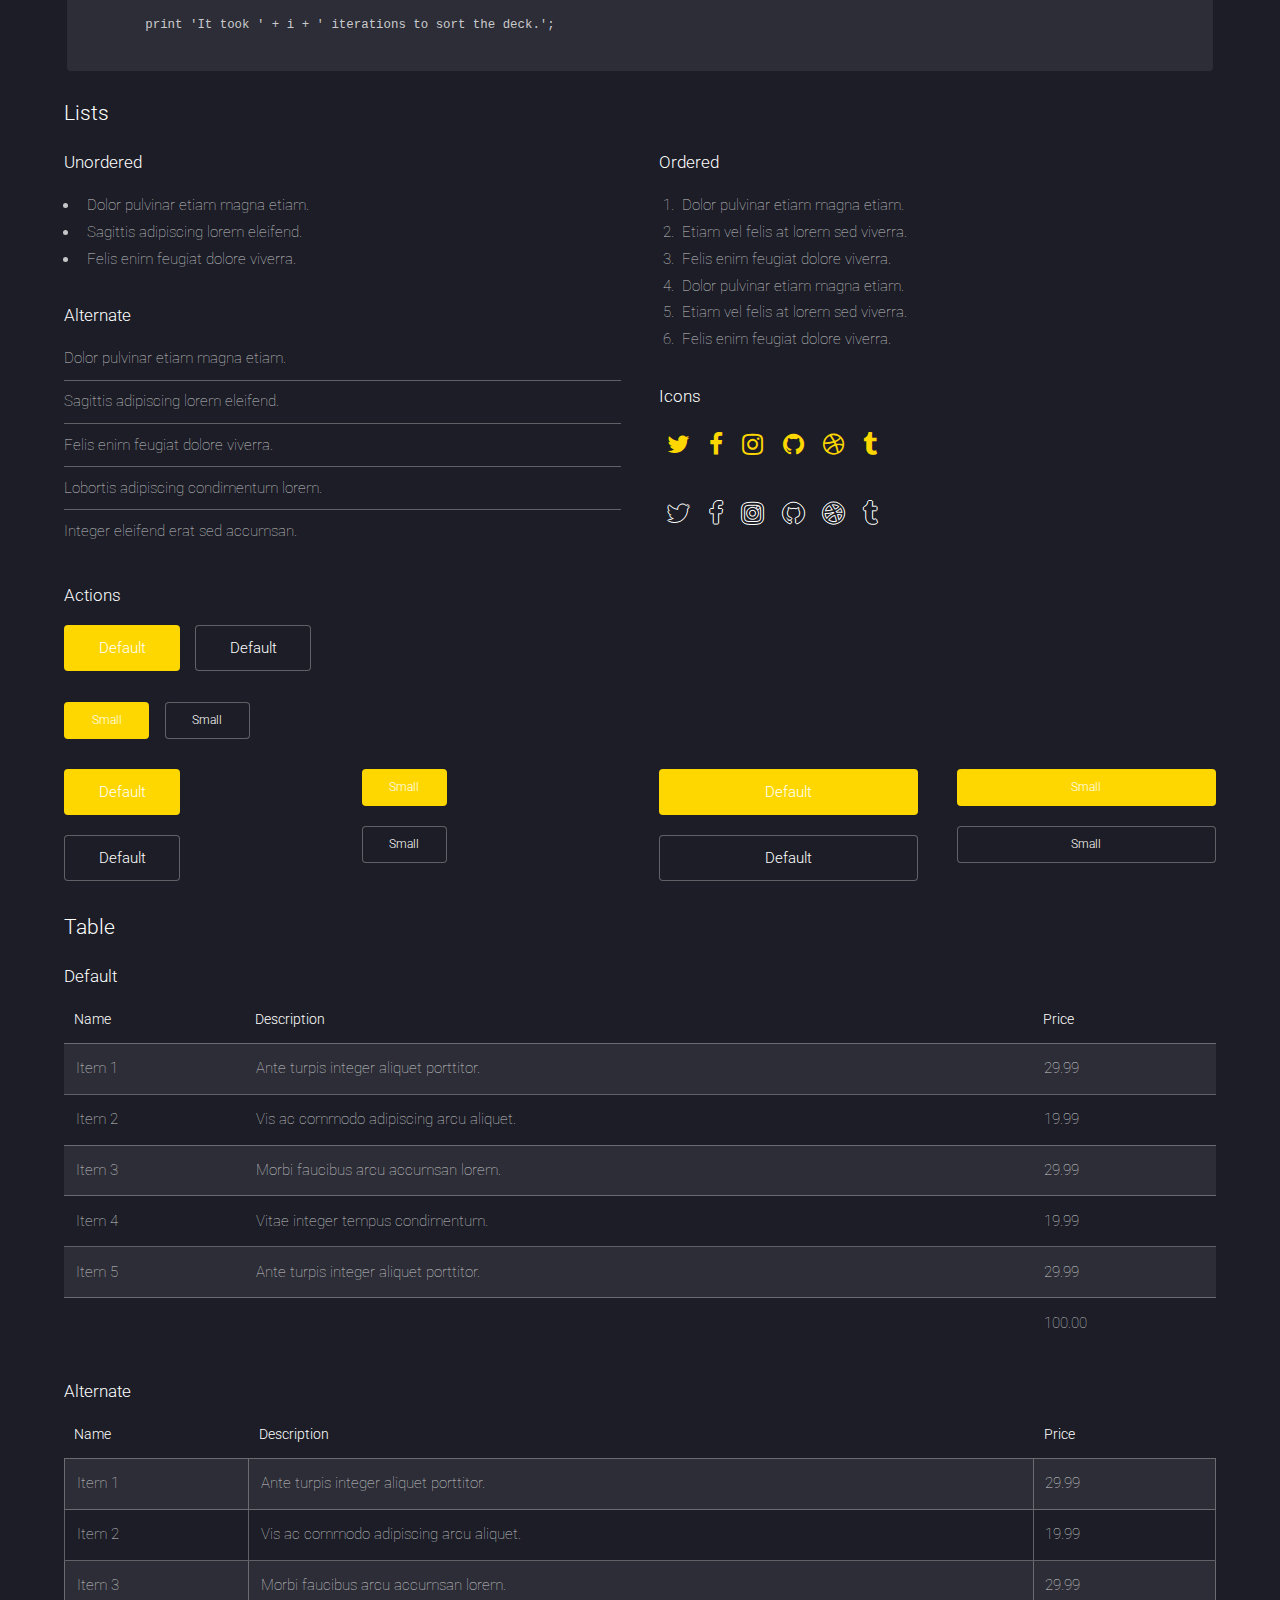
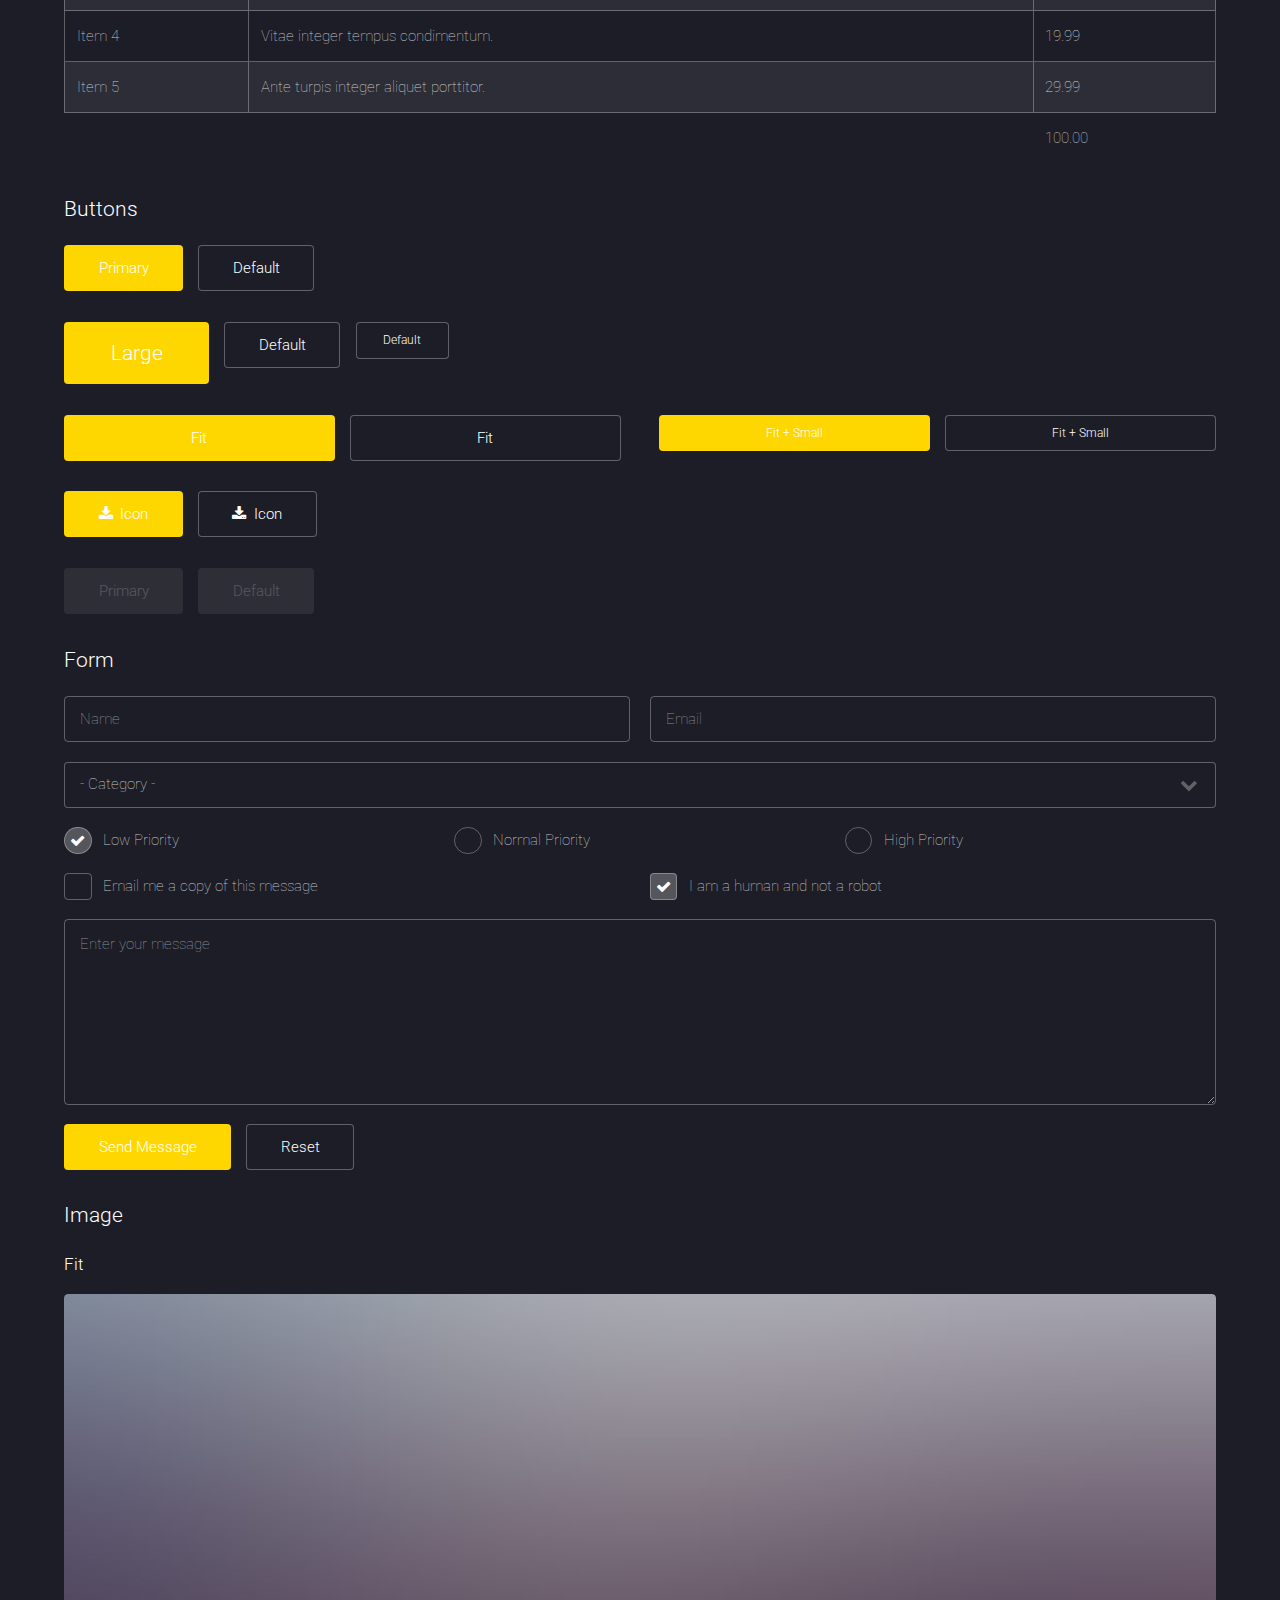
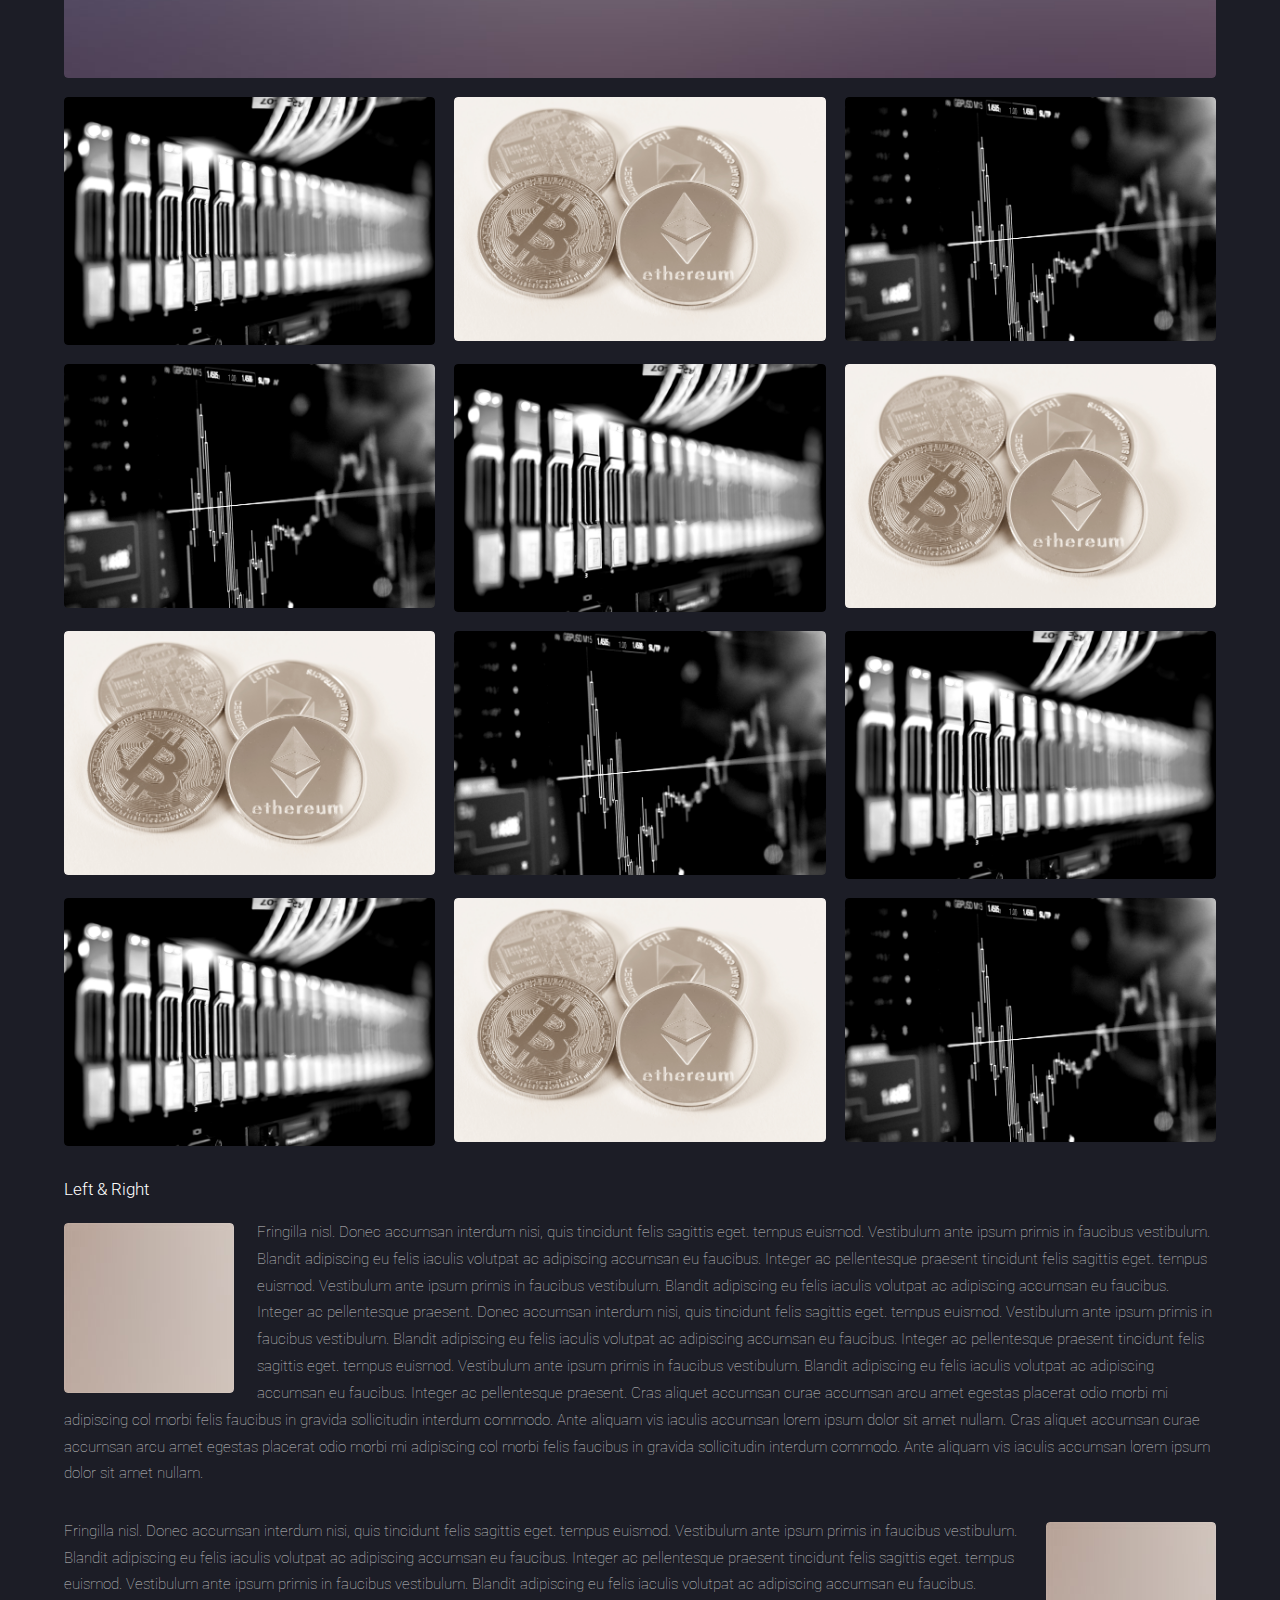
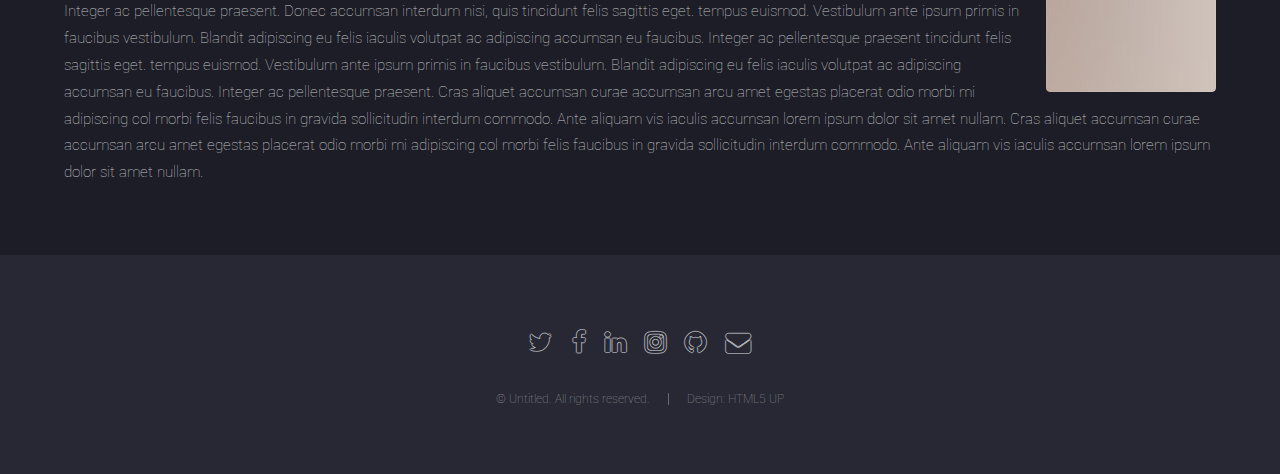
<file: elements.html>
<!DOCTYPE HTML>
<!--
	Landed by HTML5 UP
	html5up.net | @ajlkn
	Free for personal and commercial use under the CCA 3.0 license (html5up.net/license)
-->
<html>
	<head>
		<title>Elements - Landed by HTML5 UP</title>
		<meta charset="utf-8" />
		<meta name="viewport" content="width=device-width, initial-scale=1, user-scalable=no" />
		<link rel="stylesheet" href="assets/css/main.css" />
		<noscript><link rel="stylesheet" href="assets/css/noscript.css" /></noscript>
	</head>
	<body class="is-preload">
		<div id="page-wrapper">

			<!-- Header -->
				<header id="header">
					<h1 id="logo"><a href="index.html">Landed</a></h1>
					<nav id="nav">
						<ul>
							<li><a href="index.html">Home</a></li>
							<li>
								<a href="#">Layouts</a>
								<ul>
									<li><a href="left-sidebar.html">Left Sidebar</a></li>
									<li><a href="right-sidebar.html">Right Sidebar</a></li>
									<li><a href="no-sidebar.html">No Sidebar</a></li>
									<li>
										<a href="#">Submenu</a>
										<ul>
											<li><a href="#">Option 1</a></li>
											<li><a href="#">Option 2</a></li>
											<li><a href="#">Option 3</a></li>
											<li><a href="#">Option 4</a></li>
										</ul>
									</li>
								</ul>
							</li>
							<li><a href="elements.html">Elements</a></li>
							<li><a href="#" class="button primary">Sign Up</a></li>
						</ul>
					</nav>
				</header>

			<!-- Main -->
				<div id="main" class="wrapper style1">
					<div class="container">
						<header class="major">
							<h2>Elements</h2>
							<p>Ipsum dolor feugiat aliquam tempus sed magna lorem consequat accumsan</p>
						</header>

						<!-- Text -->
							<section>
								<h3>Text</h3>
								<p>This is <b>bold</b> and this is <strong>strong</strong>. This is <i>italic</i> and this is <em>emphasized</em>.
								This is <sup>superscript</sup> text and this is <sub>subscript</sub> text.
								This is <u>underlined</u> and this is code: <code>for (;;) { ... }</code>. Finally, <a href="#">this is a link</a>.</p>

								<hr />

								<header>
									<h3>Heading with a Subtitle</h3>
									<p>Lorem ipsum dolor sit amet nullam id egestas urna aliquam</p>
								</header>
								<p>Nunc lacinia ante nunc ac lobortis. Interdum adipiscing gravida odio porttitor sem non mi integer non faucibus ornare mi ut ante amet placerat aliquet. Volutpat eu sed ante lacinia sapien lorem accumsan varius montes viverra nibh in adipiscing blandit tempus accumsan.</p>
								<header>
									<h4>Heading with a Subtitle</h4>
									<p>Lorem ipsum dolor sit amet nullam id egestas urna aliquam</p>
								</header>
								<p>Nunc lacinia ante nunc ac lobortis. Interdum adipiscing gravida odio porttitor sem non mi integer non faucibus ornare mi ut ante amet placerat aliquet. Volutpat eu sed ante lacinia sapien lorem accumsan varius montes viverra nibh in adipiscing blandit tempus accumsan.</p>

								<hr />

								<h2>Heading Level 2</h2>
								<h3>Heading Level 3</h3>
								<h4>Heading Level 4</h4>
								<h5>Heading Level 5</h5>
								<h6>Heading Level 6</h6>

								<hr />

								<h4>Blockquote</h4>
								<blockquote>Fringilla nisl. Donec accumsan interdum nisi, quis tincidunt felis sagittis eget tempus euismod. Vestibulum ante ipsum primis in faucibus vestibulum. Blandit adipiscing eu felis iaculis volutpat ac adipiscing accumsan faucibus. Vestibulum ante ipsum primis in faucibus lorem ipsum dolor sit amet nullam adipiscing eu felis.</blockquote>

								<h4>Preformatted</h4>
								<pre><code>i = 0;

	while (!deck.isInOrder()) {
	    print 'Iteration ' + i;
	    deck.shuffle();
	    i++;
	}

	print 'It took ' + i + ' iterations to sort the deck.';
	</code></pre>
							</section>

						<!-- Lists -->
							<section>
								<h3>Lists</h3>
								<div class="row">
									<div class="col-6 col-12-xsmall">

										<h4>Unordered</h4>
										<ul>
											<li>Dolor pulvinar etiam magna etiam.</li>
											<li>Sagittis adipiscing lorem eleifend.</li>
											<li>Felis enim feugiat dolore viverra.</li>
										</ul>

										<h4>Alternate</h4>
										<ul class="alt">
											<li>Dolor pulvinar etiam magna etiam.</li>
											<li>Sagittis adipiscing lorem eleifend.</li>
											<li>Felis enim feugiat dolore viverra.</li>
											<li>Lobortis adipiscing condimentum lorem.</li>
											<li>Integer eleifend erat sed accumsan.</li>
										</ul>

									</div>
									<div class="col-6 col-12-xsmall">

										<h4>Ordered</h4>
										<ol>
											<li>Dolor pulvinar etiam magna etiam.</li>
											<li>Etiam vel felis at lorem sed viverra.</li>
											<li>Felis enim feugiat dolore viverra.</li>
											<li>Dolor pulvinar etiam magna etiam.</li>
											<li>Etiam vel felis at lorem sed viverra.</li>
											<li>Felis enim feugiat dolore viverra.</li>
										</ol>

										<h4>Icons</h4>
										<ul class="icons">
											<li><a href="#" class="icon fa-twitter"><span class="label">Twitter</span></a></li>
											<li><a href="#" class="icon fa-facebook"><span class="label">Facebook</span></a></li>
											<li><a href="#" class="icon fa-instagram"><span class="label">Instagram</span></a></li>
											<li><a href="#" class="icon fa-github"><span class="label">Github</span></a></li>
											<li><a href="#" class="icon fa-dribbble"><span class="label">Dribbble</span></a></li>
											<li><a href="#" class="icon fa-tumblr"><span class="label">Tumblr</span></a></li>
										</ul>
										<ul class="icons">
											<li><a href="#" class="icon alt fa-twitter"><span class="label">Twitter</span></a></li>
											<li><a href="#" class="icon alt fa-facebook"><span class="label">Facebook</span></a></li>
											<li><a href="#" class="icon alt fa-instagram"><span class="label">Instagram</span></a></li>
											<li><a href="#" class="icon alt fa-github"><span class="label">Github</span></a></li>
											<li><a href="#" class="icon alt fa-dribbble"><span class="label">Dribbble</span></a></li>
											<li><a href="#" class="icon alt fa-tumblr"><span class="label">Tumblr</span></a></li>
										</ul>

									</div>
								</div>

								<h4>Actions</h4>
								<ul class="actions">
									<li><a href="#" class="button primary">Default</a></li>
									<li><a href="#" class="button">Default</a></li>
								</ul>
								<ul class="actions small">
									<li><a href="#" class="button primary small">Small</a></li>
									<li><a href="#" class="button small">Small</a></li>
								</ul>
								<div class="row">
									<div class="col-3 col-6-medium col-12-xsmall">
										<ul class="actions stacked">
											<li><a href="#" class="button primary">Default</a></li>
											<li><a href="#" class="button">Default</a></li>
										</ul>
									</div>
									<div class="col-3 col-6-medium col-12-xsmall">
										<ul class="actions stacked">
											<li><a href="#" class="button primary small">Small</a></li>
											<li><a href="#" class="button small">Small</a></li>
										</ul>
									</div>
									<div class="col-3 col-6-medium col-12-xsmall">
										<ul class="actions stacked">
											<li><a href="#" class="button primary fit">Default</a></li>
											<li><a href="#" class="button fit">Default</a></li>
										</ul>
									</div>
									<div class="col-3 col-6-medium col-12-xsmall">
										<ul class="actions stacked">
											<li><a href="#" class="button primary small fit">Small</a></li>
											<li><a href="#" class="button small fit">Small</a></li>
										</ul>
									</div>
								</div>
							</section>

						<!-- Table -->
							<section>
								<h3>Table</h3>
								<h4>Default</h4>
								<div class="table-wrapper">
									<table>
										<thead>
											<tr>
												<th>Name</th>
												<th>Description</th>
												<th>Price</th>
											</tr>
										</thead>
										<tbody>
											<tr>
												<td>Item 1</td>
												<td>Ante turpis integer aliquet porttitor.</td>
												<td>29.99</td>
											</tr>
											<tr>
												<td>Item 2</td>
												<td>Vis ac commodo adipiscing arcu aliquet.</td>
												<td>19.99</td>
											</tr>
											<tr>
												<td>Item 3</td>
												<td> Morbi faucibus arcu accumsan lorem.</td>
												<td>29.99</td>
											</tr>
											<tr>
												<td>Item 4</td>
												<td>Vitae integer tempus condimentum.</td>
												<td>19.99</td>
											</tr>
											<tr>
												<td>Item 5</td>
												<td>Ante turpis integer aliquet porttitor.</td>
												<td>29.99</td>
											</tr>
										</tbody>
										<tfoot>
											<tr>
												<td colspan="2"></td>
												<td>100.00</td>
											</tr>
										</tfoot>
									</table>
								</div>
								<h4>Alternate</h4>
								<div class="table-wrapper">
									<table class="alt">
										<thead>
											<tr>
												<th>Name</th>
												<th>Description</th>
												<th>Price</th>
											</tr>
										</thead>
										<tbody>
											<tr>
												<td>Item 1</td>
												<td>Ante turpis integer aliquet porttitor.</td>
												<td>29.99</td>
											</tr>
											<tr>
												<td>Item 2</td>
												<td>Vis ac commodo adipiscing arcu aliquet.</td>
												<td>19.99</td>
											</tr>
											<tr>
												<td>Item 3</td>
												<td> Morbi faucibus arcu accumsan lorem.</td>
												<td>29.99</td>
											</tr>
											<tr>
												<td>Item 4</td>
												<td>Vitae integer tempus condimentum.</td>
												<td>19.99</td>
											</tr>
											<tr>
												<td>Item 5</td>
												<td>Ante turpis integer aliquet porttitor.</td>
												<td>29.99</td>
											</tr>
										</tbody>
										<tfoot>
											<tr>
												<td colspan="2"></td>
												<td>100.00</td>
											</tr>
										</tfoot>
									</table>
								</div>
							</section>

						<!-- Buttons -->
							<section>
								<h3>Buttons</h3>
								<ul class="actions">
									<li><a href="#" class="button primary">Primary</a></li>
									<li><a href="#" class="button">Default</a></li>
								</ul>
								<ul class="actions">
									<li><a href="#" class="button primary large">Large</a></li>
									<li><a href="#" class="button">Default</a></li>
									<li><a href="#" class="button small">Default</a></li>
								</ul>
								<div class="row">
									<div class="col-6 col-12-xsmall">
										<ul class="actions fit">
											<li><a href="#" class="button primary fit">Fit</a></li>
											<li><a href="#" class="button fit">Fit</a></li>
										</ul>
									</div>
									<div class="col-6 col-12-xsmall">
										<ul class="actions fit small">
											<li><a href="#" class="button primary fit small">Fit + Small</a></li>
											<li><a href="#" class="button fit small">Fit + Small</a></li>
										</ul>
									</div>
								</div>
								<ul class="actions">
									<li><a href="#" class="button primary icon fa-download">Icon</a></li>
									<li><a href="#" class="button icon fa-download">Icon</a></li>
								</ul>
								<ul class="actions">
									<li><span class="button primary disabled">Primary</span></li>
									<li><span class="button disabled">Default</span></li>
								</ul>
							</section>

						<!-- Form -->
							<section>
								<h3>Form</h3>
								<form method="post" action="#">
									<div class="row gtr-uniform gtr-50">
										<div class="col-6 col-12-xsmall">
											<input type="text" name="name" id="name" value="" placeholder="Name" />
										</div>
										<div class="col-6 col-12-xsmall">
											<input type="email" name="email" id="email" value="" placeholder="Email" />
										</div>
										<div class="col-12">
											<select name="category" id="category">
												<option value="">- Category -</option>
												<option value="1">Manufacturing</option>
												<option value="1">Shipping</option>
												<option value="1">Administration</option>
												<option value="1">Human Resources</option>
											</select>
										</div>
										<div class="col-4 col-12-medium">
											<input type="radio" id="priority-low" name="priority" checked>
											<label for="priority-low">Low Priority</label>
										</div>
										<div class="col-4 col-12-medium">
											<input type="radio" id="priority-normal" name="priority">
											<label for="priority-normal">Normal Priority</label>
										</div>
										<div class="col-4 col-12-medium">
											<input type="radio" id="priority-high" name="priority">
											<label for="priority-high">High Priority</label>
										</div>
										<div class="col-6 col-12-medium">
											<input type="checkbox" id="copy" name="copy">
											<label for="copy">Email me a copy of this message</label>
										</div>
										<div class="col-6 col-12-medium">
											<input type="checkbox" id="human" name="human" checked>
											<label for="human">I am a human and not a robot</label>
										</div>
										<div class="col-12">
											<textarea name="message" id="message" placeholder="Enter your message" rows="6"></textarea>
										</div>
										<div class="col-12">
											<ul class="actions">
												<li><input type="submit" value="Send Message" class="primary" /></li>
												<li><input type="reset" value="Reset" /></li>
											</ul>
										</div>
									</div>
								</form>
							</section>

						<!-- Image -->
							<section>
								<h3>Image</h3>
								<h4>Fit</h4>
								<div class="box alt">
									<div class="row gtr-50 gtr-uniform">
										<div class="col-12"><span class="image fit"><img src="images/pic07.jpg" alt="" /></span></div>
										<div class="col-4 col-6-xsmall"><span class="image fit"><img src="images/pic02.jpg" alt="" /></span></div>
										<div class="col-4 col-6-xsmall"><span class="image fit"><img src="images/pic03.jpg" alt="" /></span></div>
										<div class="col-4 col-6-xsmall"><span class="image fit"><img src="images/pic04.jpg" alt="" /></span></div>
										<div class="col-4 col-6-xsmall"><span class="image fit"><img src="images/pic04.jpg" alt="" /></span></div>
										<div class="col-4 col-6-xsmall"><span class="image fit"><img src="images/pic02.jpg" alt="" /></span></div>
										<div class="col-4 col-6-xsmall"><span class="image fit"><img src="images/pic03.jpg" alt="" /></span></div>
										<div class="col-4 col-6-xsmall"><span class="image fit"><img src="images/pic03.jpg" alt="" /></span></div>
										<div class="col-4 col-6-xsmall"><span class="image fit"><img src="images/pic04.jpg" alt="" /></span></div>
										<div class="col-4 col-6-xsmall"><span class="image fit"><img src="images/pic02.jpg" alt="" /></span></div>
										<div class="col-4 col-6-xsmall"><span class="image fit"><img src="images/pic02.jpg" alt="" /></span></div>
										<div class="col-4 col-6-xsmall"><span class="image fit"><img src="images/pic03.jpg" alt="" /></span></div>
										<div class="col-4 col-6-xsmall"><span class="image fit"><img src="images/pic04.jpg" alt="" /></span></div>
									</div>
								</div>

								<h4>Left &amp; Right</h4>
								<p><span class="image left"><img src="images/pic08.jpg" alt="" /></span>Fringilla nisl. Donec accumsan interdum nisi, quis tincidunt felis sagittis eget. tempus euismod. Vestibulum ante ipsum primis in faucibus vestibulum. Blandit adipiscing eu felis iaculis volutpat ac adipiscing accumsan eu faucibus. Integer ac pellentesque praesent tincidunt felis sagittis eget. tempus euismod. Vestibulum ante ipsum primis in faucibus vestibulum. Blandit adipiscing eu felis iaculis volutpat ac adipiscing accumsan eu faucibus. Integer ac pellentesque praesent. Donec accumsan interdum nisi, quis tincidunt felis sagittis eget. tempus euismod. Vestibulum ante ipsum primis in faucibus vestibulum. Blandit adipiscing eu felis iaculis volutpat ac adipiscing accumsan eu faucibus. Integer ac pellentesque praesent tincidunt felis sagittis eget. tempus euismod. Vestibulum ante ipsum primis in faucibus vestibulum. Blandit adipiscing eu felis iaculis volutpat ac adipiscing accumsan eu faucibus. Integer ac pellentesque praesent. Cras aliquet accumsan curae accumsan arcu amet egestas placerat odio morbi mi adipiscing col morbi felis faucibus in gravida sollicitudin interdum commodo. Ante aliquam vis iaculis accumsan lorem ipsum dolor sit amet nullam. Cras aliquet accumsan curae accumsan arcu amet egestas placerat odio morbi mi adipiscing col morbi felis faucibus in gravida sollicitudin interdum commodo. Ante aliquam vis iaculis accumsan lorem ipsum dolor sit amet nullam.</p>
								<p><span class="image right"><img src="images/pic08.jpg" alt="" /></span>Fringilla nisl. Donec accumsan interdum nisi, quis tincidunt felis sagittis eget. tempus euismod. Vestibulum ante ipsum primis in faucibus vestibulum. Blandit adipiscing eu felis iaculis volutpat ac adipiscing accumsan eu faucibus. Integer ac pellentesque praesent tincidunt felis sagittis eget. tempus euismod. Vestibulum ante ipsum primis in faucibus vestibulum. Blandit adipiscing eu felis iaculis volutpat ac adipiscing accumsan eu faucibus. Integer ac pellentesque praesent. Donec accumsan interdum nisi, quis tincidunt felis sagittis eget. tempus euismod. Vestibulum ante ipsum primis in faucibus vestibulum. Blandit adipiscing eu felis iaculis volutpat ac adipiscing accumsan eu faucibus. Integer ac pellentesque praesent tincidunt felis sagittis eget. tempus euismod. Vestibulum ante ipsum primis in faucibus vestibulum. Blandit adipiscing eu felis iaculis volutpat ac adipiscing accumsan eu faucibus. Integer ac pellentesque praesent. Cras aliquet accumsan curae accumsan arcu amet egestas placerat odio morbi mi adipiscing col morbi felis faucibus in gravida sollicitudin interdum commodo. Ante aliquam vis iaculis accumsan lorem ipsum dolor sit amet nullam. Cras aliquet accumsan curae accumsan arcu amet egestas placerat odio morbi mi adipiscing col morbi felis faucibus in gravida sollicitudin interdum commodo. Ante aliquam vis iaculis accumsan lorem ipsum dolor sit amet nullam.</p>
							</section>

					</div>
				</div>

			<!-- Footer -->
				<footer id="footer">
					<ul class="icons">
						<li><a href="#" class="icon alt fa-twitter"><span class="label">Twitter</span></a></li>
						<li><a href="#" class="icon alt fa-facebook"><span class="label">Facebook</span></a></li>
						<li><a href="#" class="icon alt fa-linkedin"><span class="label">LinkedIn</span></a></li>
						<li><a href="#" class="icon alt fa-instagram"><span class="label">Instagram</span></a></li>
						<li><a href="#" class="icon alt fa-github"><span class="label">GitHub</span></a></li>
						<li><a href="#" class="icon alt fa-envelope"><span class="label">Email</span></a></li>
					</ul>
					<ul class="copyright">
						<li>&copy; Untitled. All rights reserved.</li><li>Design: <a href="http://html5up.net">HTML5 UP</a></li>
					</ul>
				</footer>

		</div>

		<!-- Scripts -->
			<script src="assets/js/jquery.min.js"></script>
			<script src="assets/js/jquery.scrolly.min.js"></script>
			<script src="assets/js/jquery.dropotron.min.js"></script>
			<script src="assets/js/jquery.scrollex.min.js"></script>
			<script src="assets/js/browser.min.js"></script>
			<script src="assets/js/breakpoints.min.js"></script>
			<script src="assets/js/util.js"></script>
			<script src="assets/js/main.js"></script>

	</body>
</html>
</file>
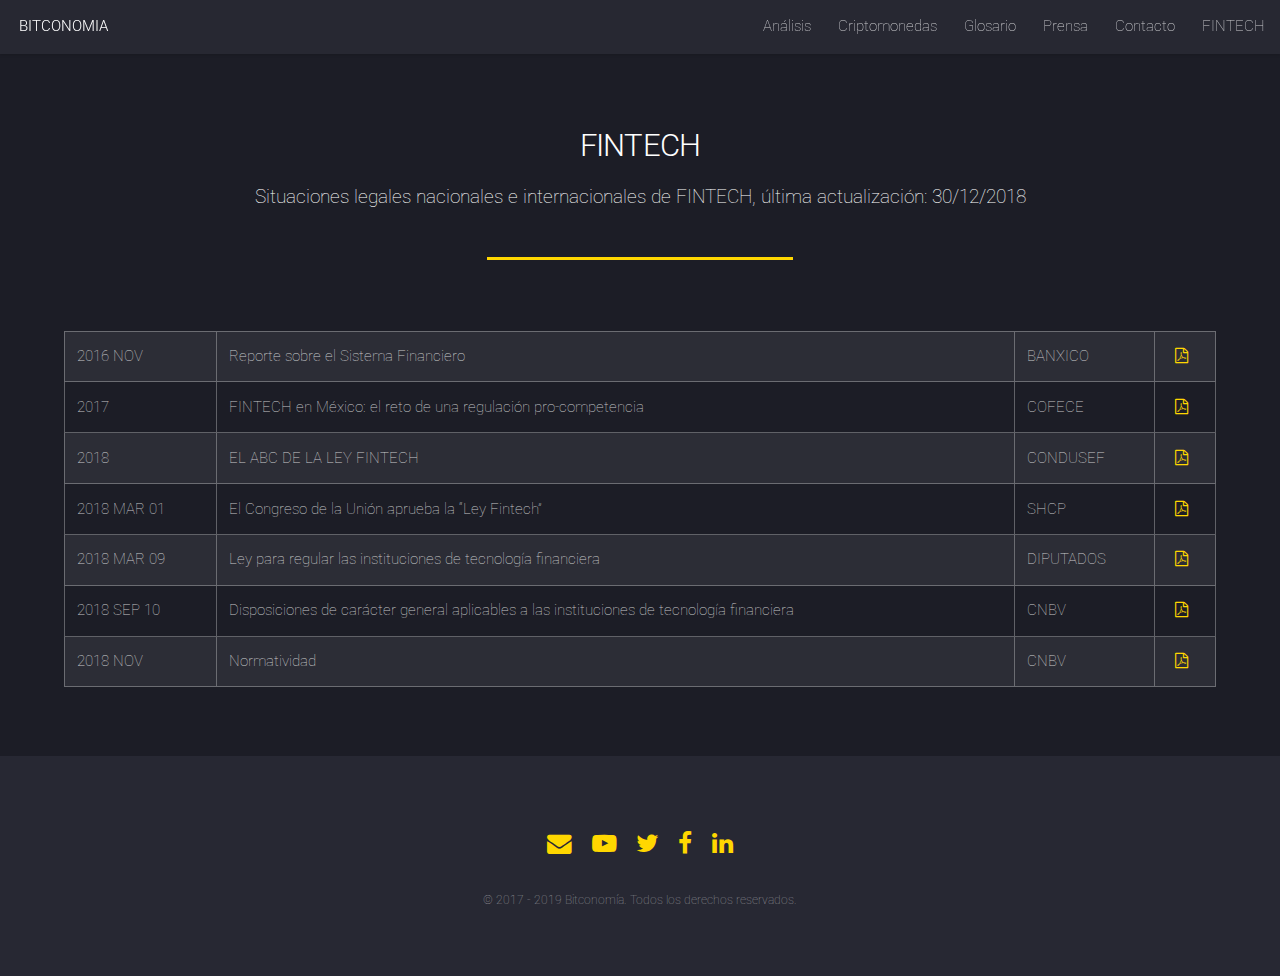
<file: fintech.html>
<!DOCTYPE HTML>
<html>
	<head>
		<!-- Global site tag (gtag.js) - Google Analytics -->
		<script async src="https://www.googletagmanager.com/gtag/js?id=UA-151721298-1"></script>
		<script>
		window.dataLayer = window.dataLayer || [];
		function gtag(){dataLayer.push(arguments);}
		gtag('js', new Date());

		gtag('config', 'UA-151721298-1');
		</script>
		
		<title>FINTECH</title>
		<meta charset="utf-8" />
		<meta name="viewport" content="width=device-width, initial-scale=1, user-scalable=no" />
		<link rel="icon" href="images/favicon.ico">
		<link rel="stylesheet" href="assets/css/main.css" />
		<noscript><link rel="stylesheet" href="assets/css/noscript.css" /></noscript>
	</head>
	<body class="is-preload">
		<div id="page-wrapper">

			<!-- Header -->
				<header id="header">
					<h1 id="logo"><a href="index.html">BITCONOMIA</a></h1>
					<nav id="nav">
						<ul>
							<li><a href="analisis.html">Análisis</a></li>
							<li><a href="criptomonedas.html">Criptomonedas</a></li>
							<li><a href="glosario.html">Glosario</a></li>
							<li><a href="prensa.html">Prensa</a></li>
							<li><a href="contacto.html">Contacto</a></li>
							<li><a href="fintech.html">FINTECH</a></li>
						</ul>
					</nav>
				</header>

			<!-- Main -->
				<div id="main" class="wrapper style1">
					<div class="container">
						<header class="major">
							<h2>FINTECH</h2>
							<p>Situaciones legales nacionales e internacionales de FINTECH, última actualización: 30/12/2018</p>
						</header>

						<!-- Table -->
							<section>
								<div class="table-wrapper">
									<table class="alt">

										<tbody>
											<tr>
												<td>2016 NOV</td>
												<td>Reporte sobre el Sistema Financiero</td>
												<td>BANXICO</td>
												<td>&nbsp;&nbsp;<a href="fintech/BANXICO/{AB4D3754-15E4-5565-604E-12B74E0DC52D}.pdf" target="_blank" class="icon fa-file-pdf-o"></a></td>
											</tr>
											<td>2017</td>
											<td>FINTECH en México: el reto de una regulación pro-competencia</td>
											<td>COFECE</td>
											<td>&nbsp;&nbsp;<a href="fintech/COFECE/fintech-mexico-contreras-velazco.pdf" target="_blank" class="icon fa-file-pdf-o"></a></td>
										</tr>
										<tr>
											<td>2018</td>
											<td>EL ABC DE LA LEY FINTECH</td>
											<td>CONDUSEF</td>
											<td>&nbsp;&nbsp;<a href="fintech/CONDUSEF/fin.pdf" target="_blank" class="icon fa-file-pdf-o"></a></td>
										</tr>
											<tr>
												<td>2018 MAR 01</td>
												<td>El Congreso de la Unión aprueba la “Ley Fintech”</td>
												<td>SHCP</td>
												<td>&nbsp;&nbsp;<a href="fintech/SHCP/Comunicado_SHCP_Ley_Fintech_1_de_marzo_2018.pdf" target="_blank" class="icon fa-file-pdf-o"></a></td>
											</tr>
											<tr>
												<td>2018 MAR 09</td>
												<td>Ley para regular las instituciones de tecnología financiera</td>
												<td>DIPUTADOS</td>
												<td>&nbsp;&nbsp;<a href="fintech/DIPUTADOS/LRITF_090318.pdf" target="_blank" class="icon fa-file-pdf-o"></a></td>
											</tr>
											<tr>
												<td>2018 SEP 10</td>
												<td>Disposiciones de carácter general aplicables a las instituciones de tecnología financiera</td>
												<td>CNBV</td>
												<td>&nbsp;&nbsp;<a href="fintech/CNBV/Disposiciones de carácter general aplicables a las Instituciones de Tecnología Financiera.pdf" target="_blank" class="icon fa-file-pdf-o"></a></td>
											</tr>
											<tr>
												<td>2018 NOV</td>
												<td>Normatividad</td>
												<td>CNBV</td>
												<td>&nbsp;&nbsp;<a href="fintech/CNBV/normatividad.pdf" target="_blank" class="icon fa-file-pdf-o"></a></td>
											</tr>

										</tbody>
									</table>
								</div>
							</section>


					</div>
				</div>

				<!-- Footer -->
					<footer id="footer">
						<ul class="icons">
							<li><a href="mailto:info@bitconomia.com" class="icon fa-envelope"><span class="label">Email</span></a></li>
							<li><a href="#" class="icon fa-youtube-play"><span class="label">Youtube</span></a></li>
							<li><a href="#" class="icon fa-twitter"><span class="label">Twitter</span></a></li>
							<li><a href="#" class="icon fa-facebook"><span class="label">Facebook</span></a></li>
							<li><a href="#" class="icon fa-linkedin"><span class="label">LinkedIn</span></a></li>
						</ul>
						<ul class="copyright">
							<li>&copy; 2017 - 2019 Bitconomía. Todos los derechos reservados.</li>
						</ul>
					</footer>

		</div>

		<!-- Scripts -->
			<script src="assets/js/jquery.min.js"></script>
			<script src="assets/js/jquery.scrolly.min.js"></script>
			<script src="assets/js/jquery.dropotron.min.js"></script>
			<script src="assets/js/jquery.scrollex.min.js"></script>
			<script src="assets/js/browser.min.js"></script>
			<script src="assets/js/breakpoints.min.js"></script>
			<script src="assets/js/util.js"></script>
			<script src="assets/js/main.js"></script>

	</body>
</html>
</file>
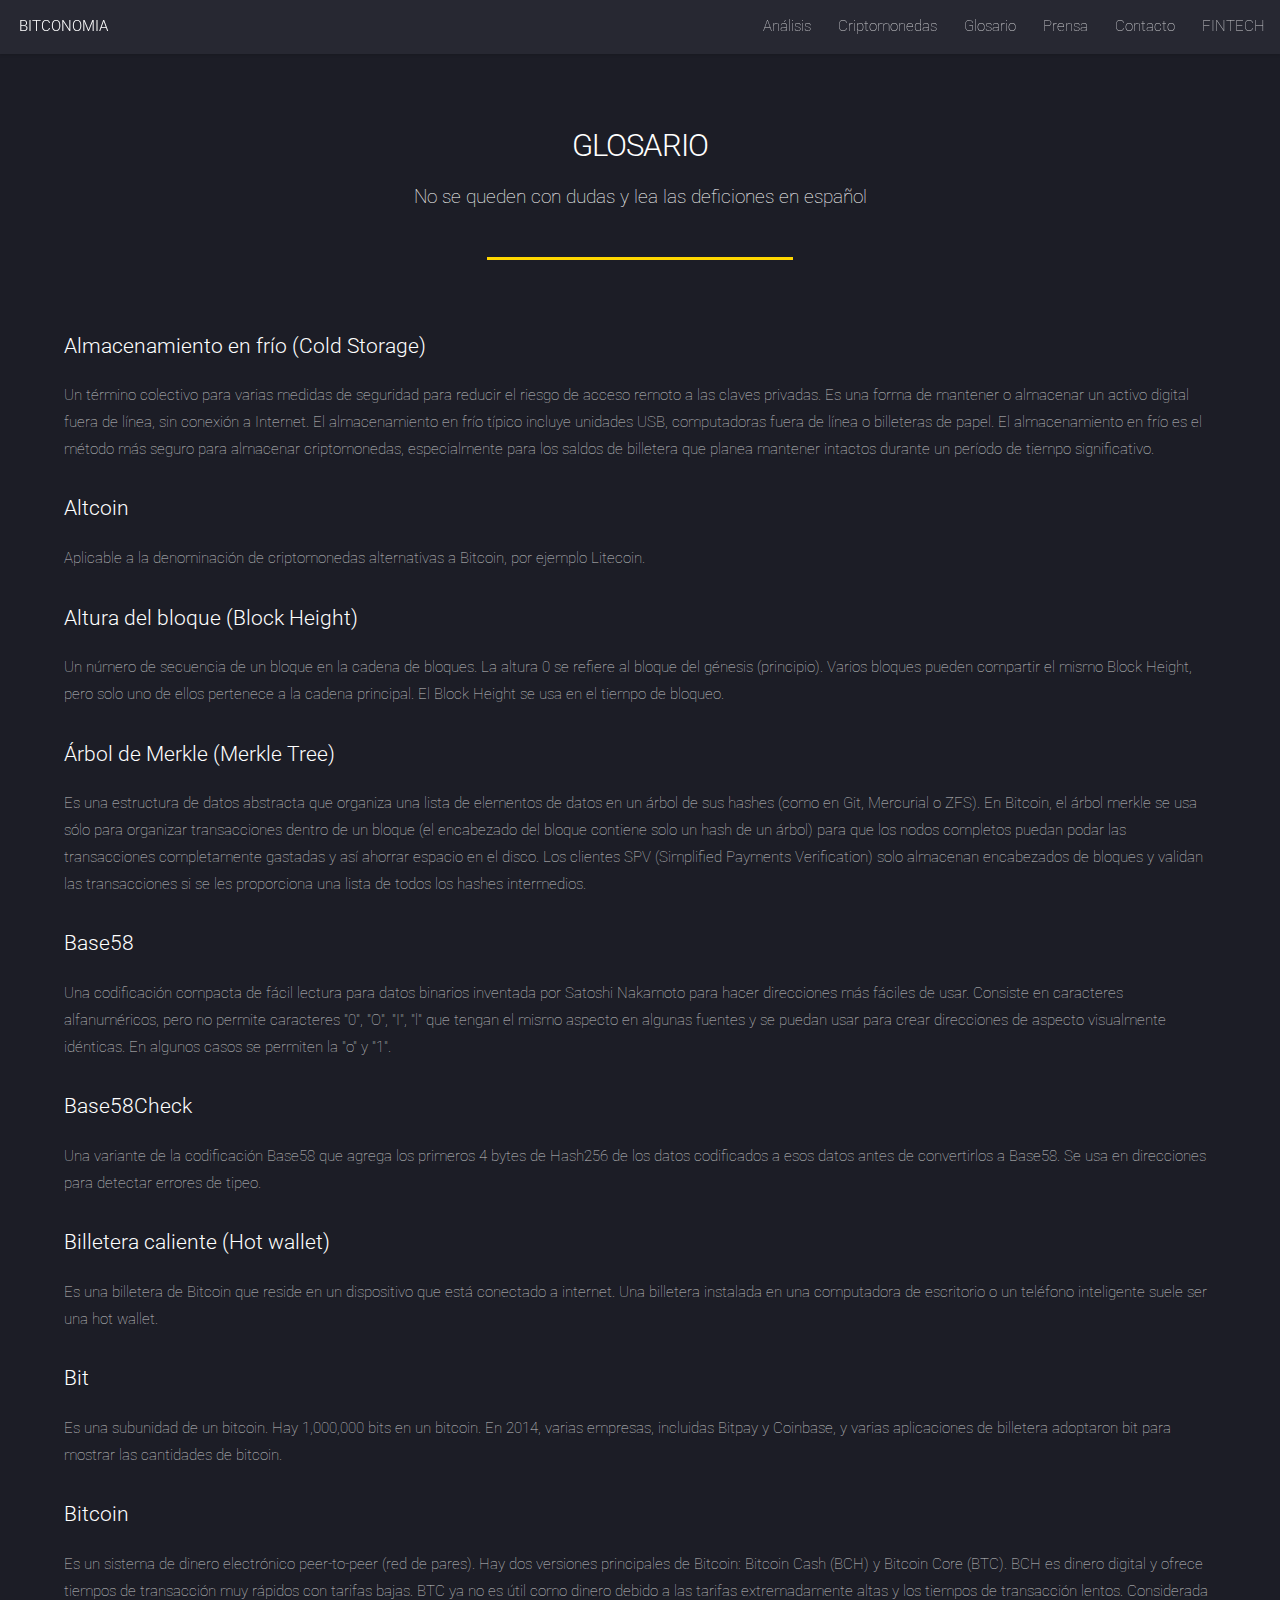
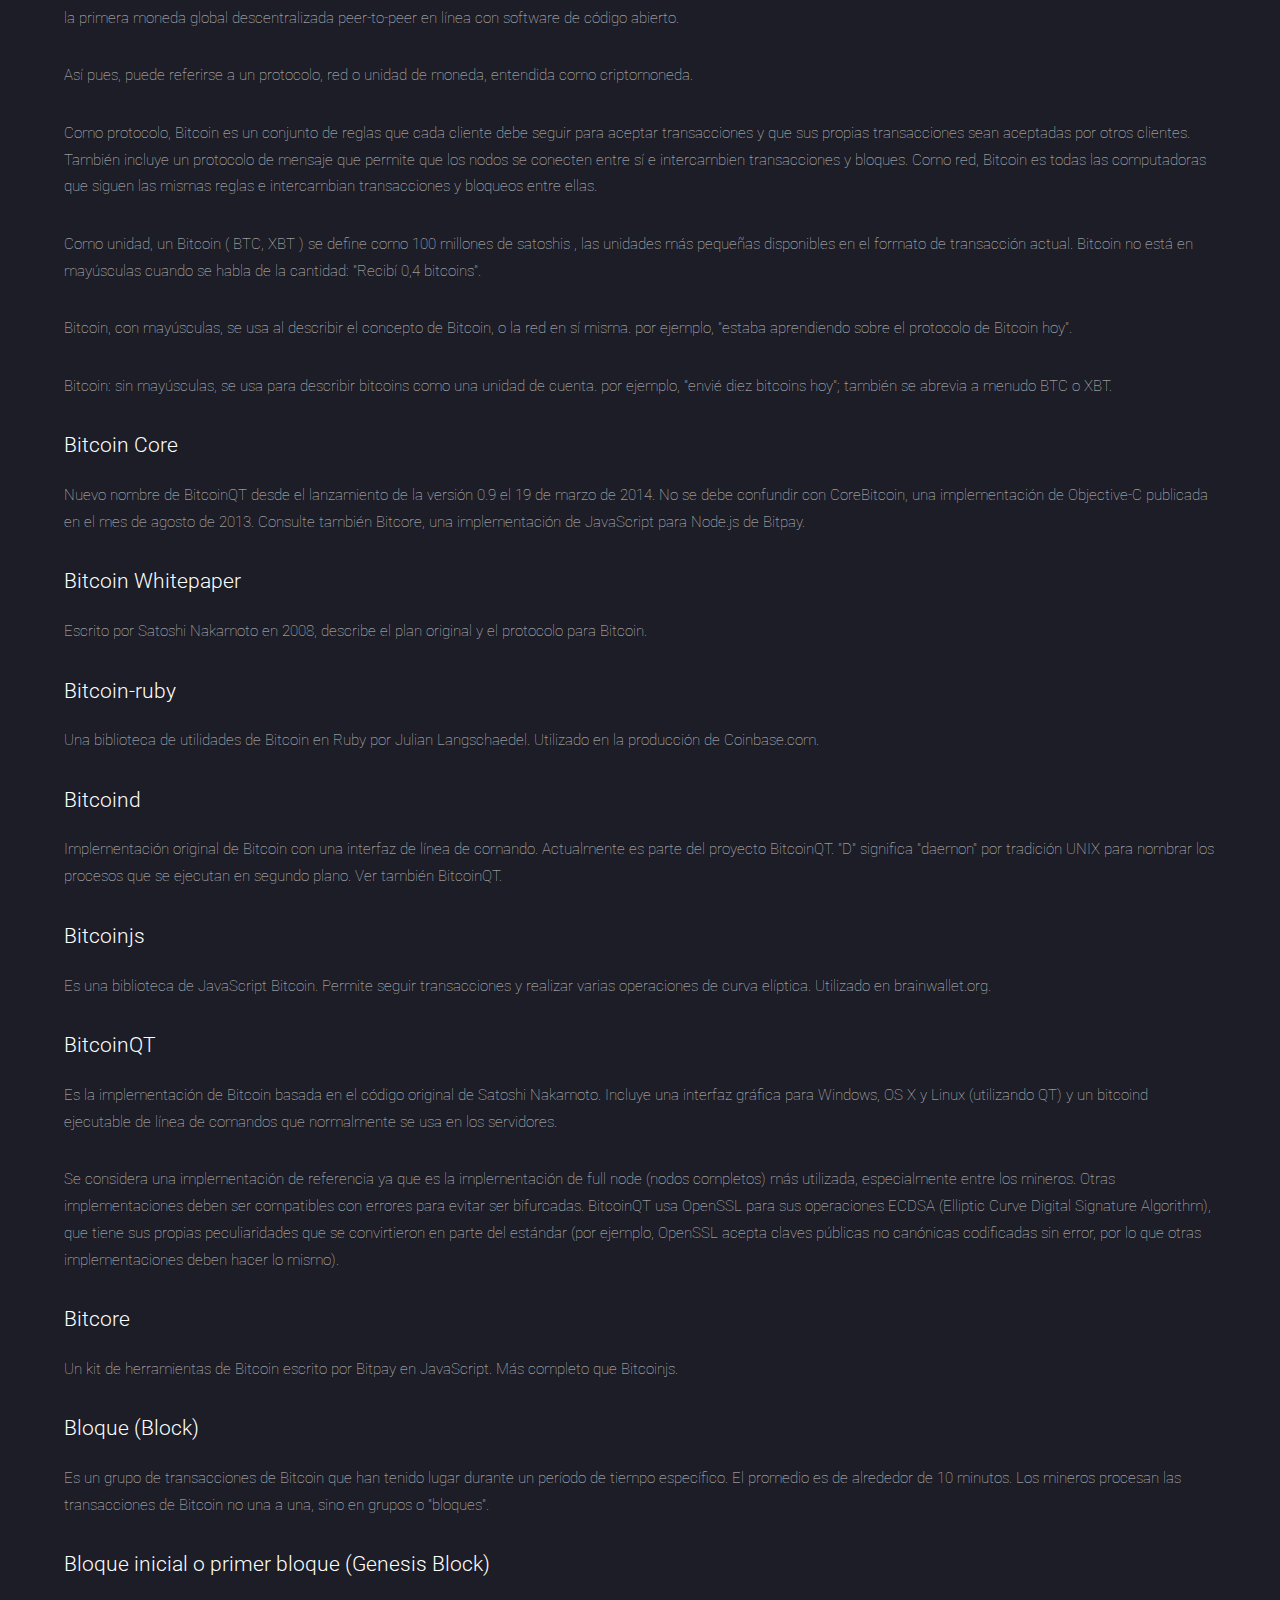
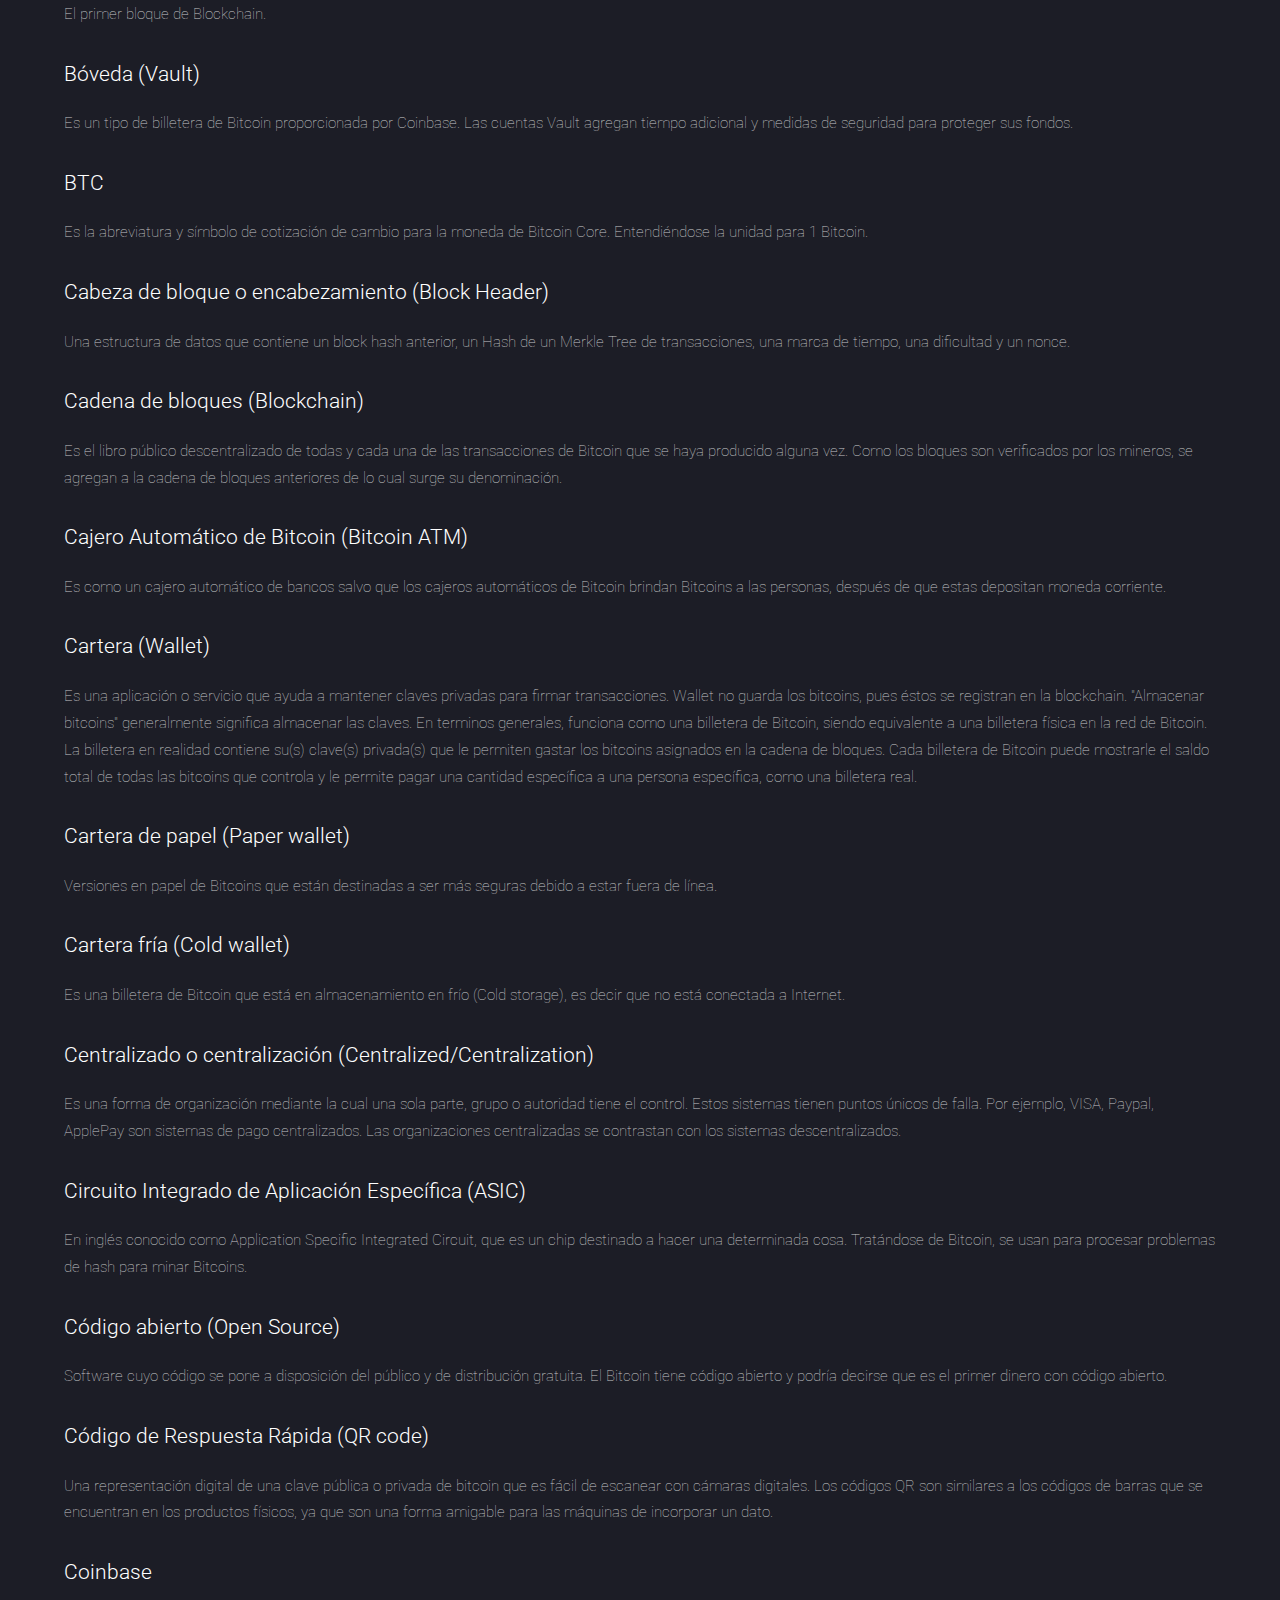
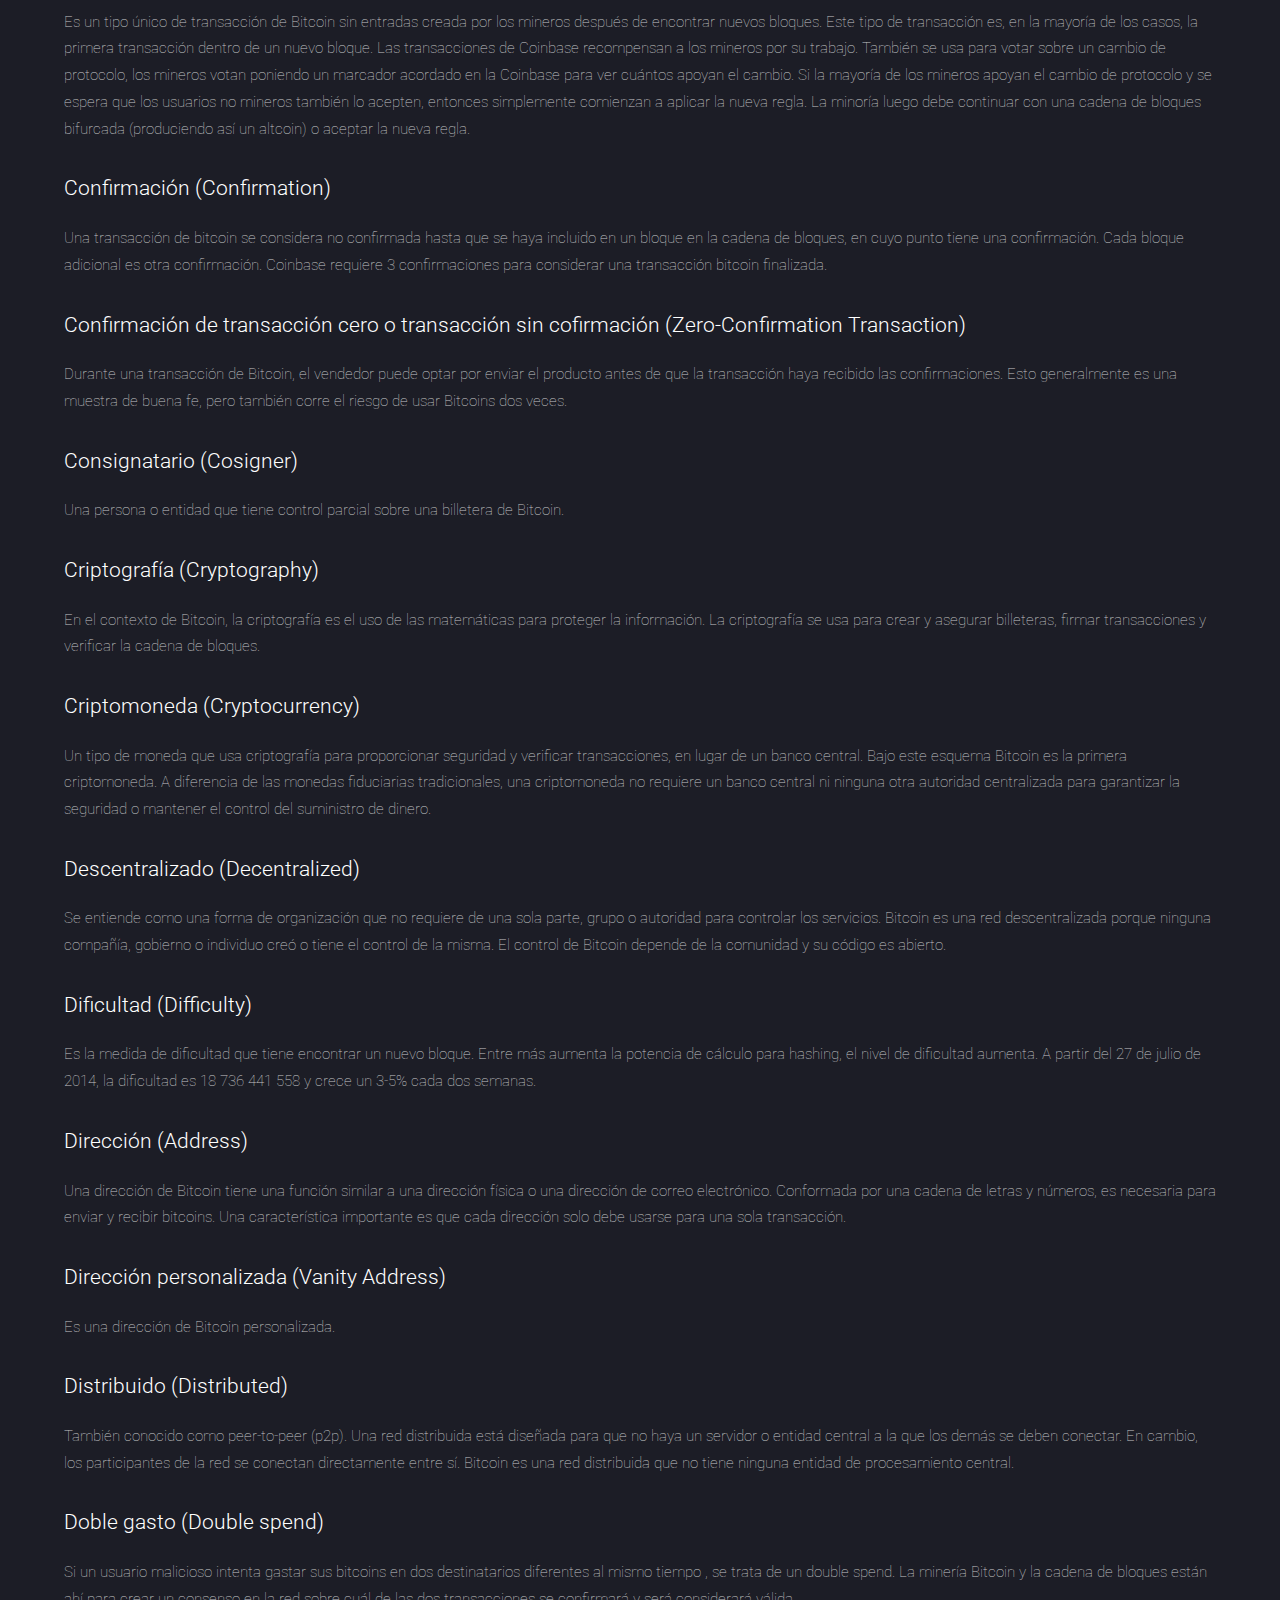
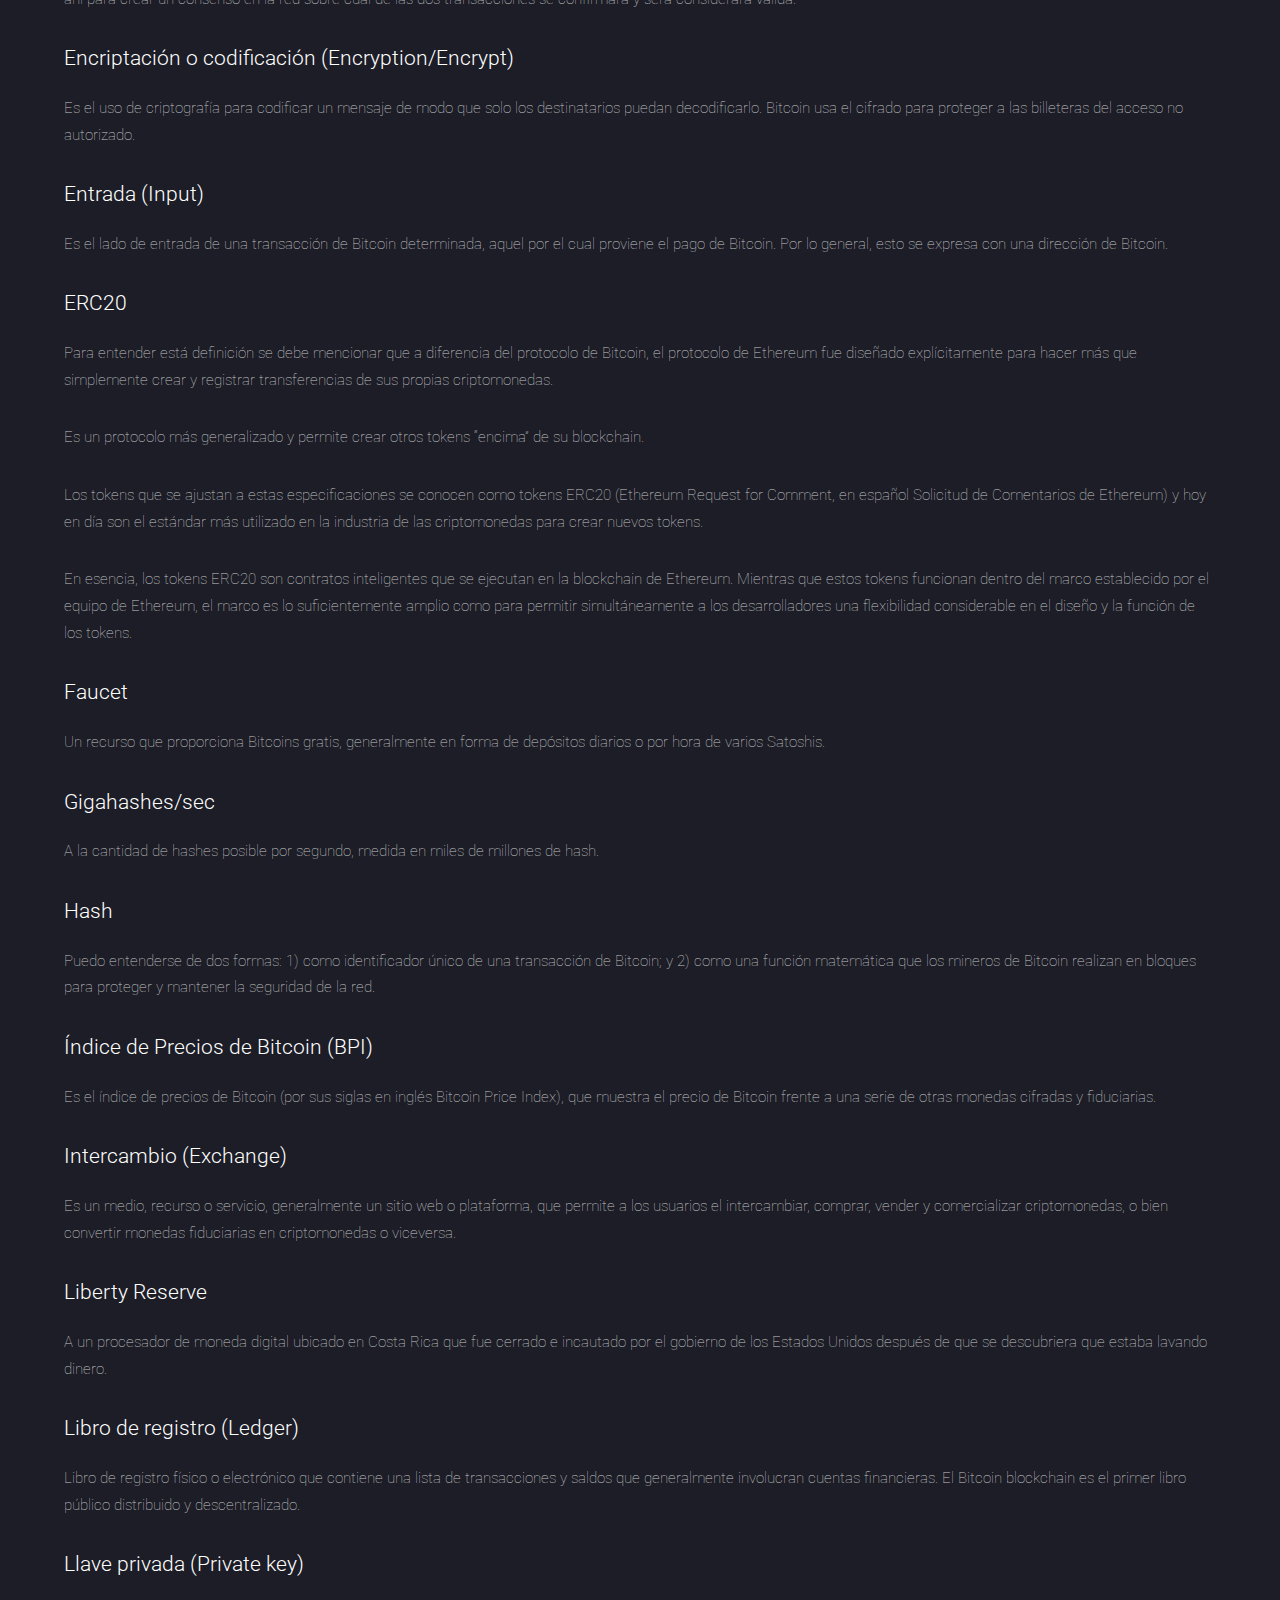
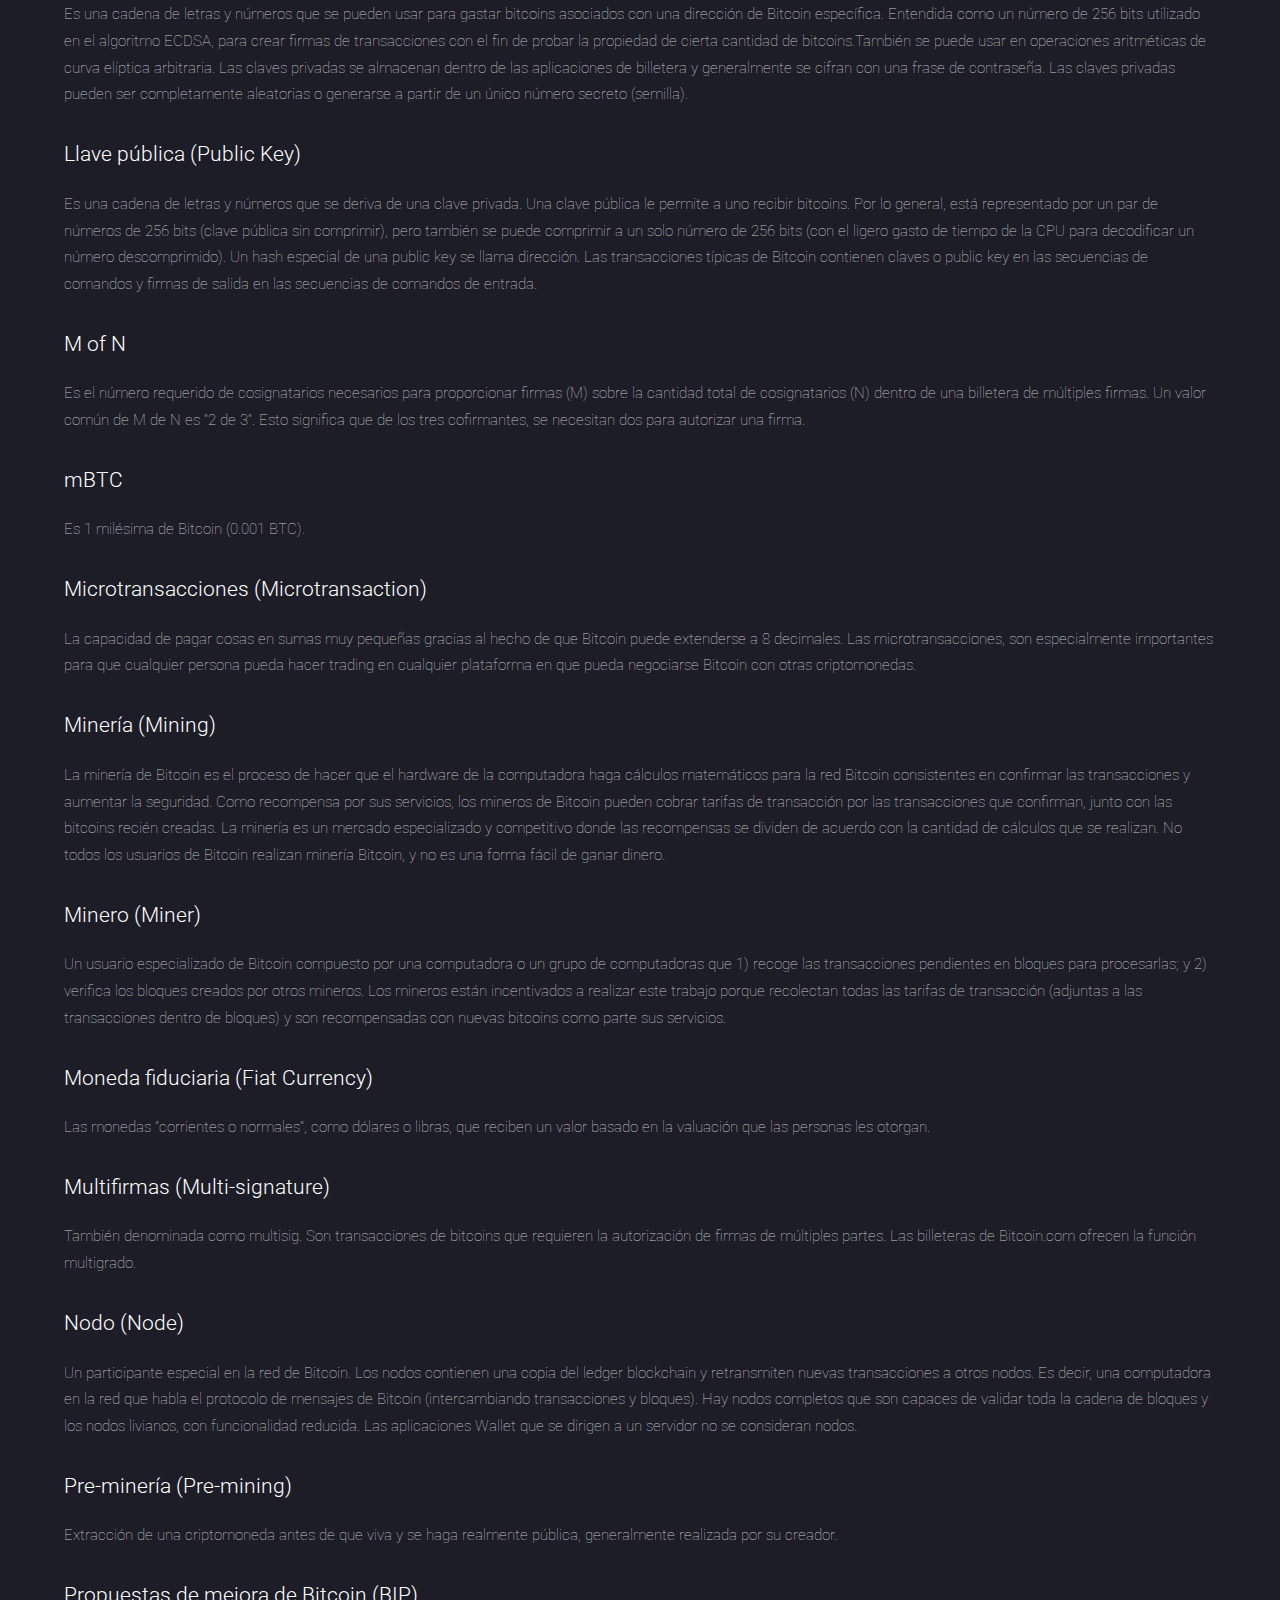
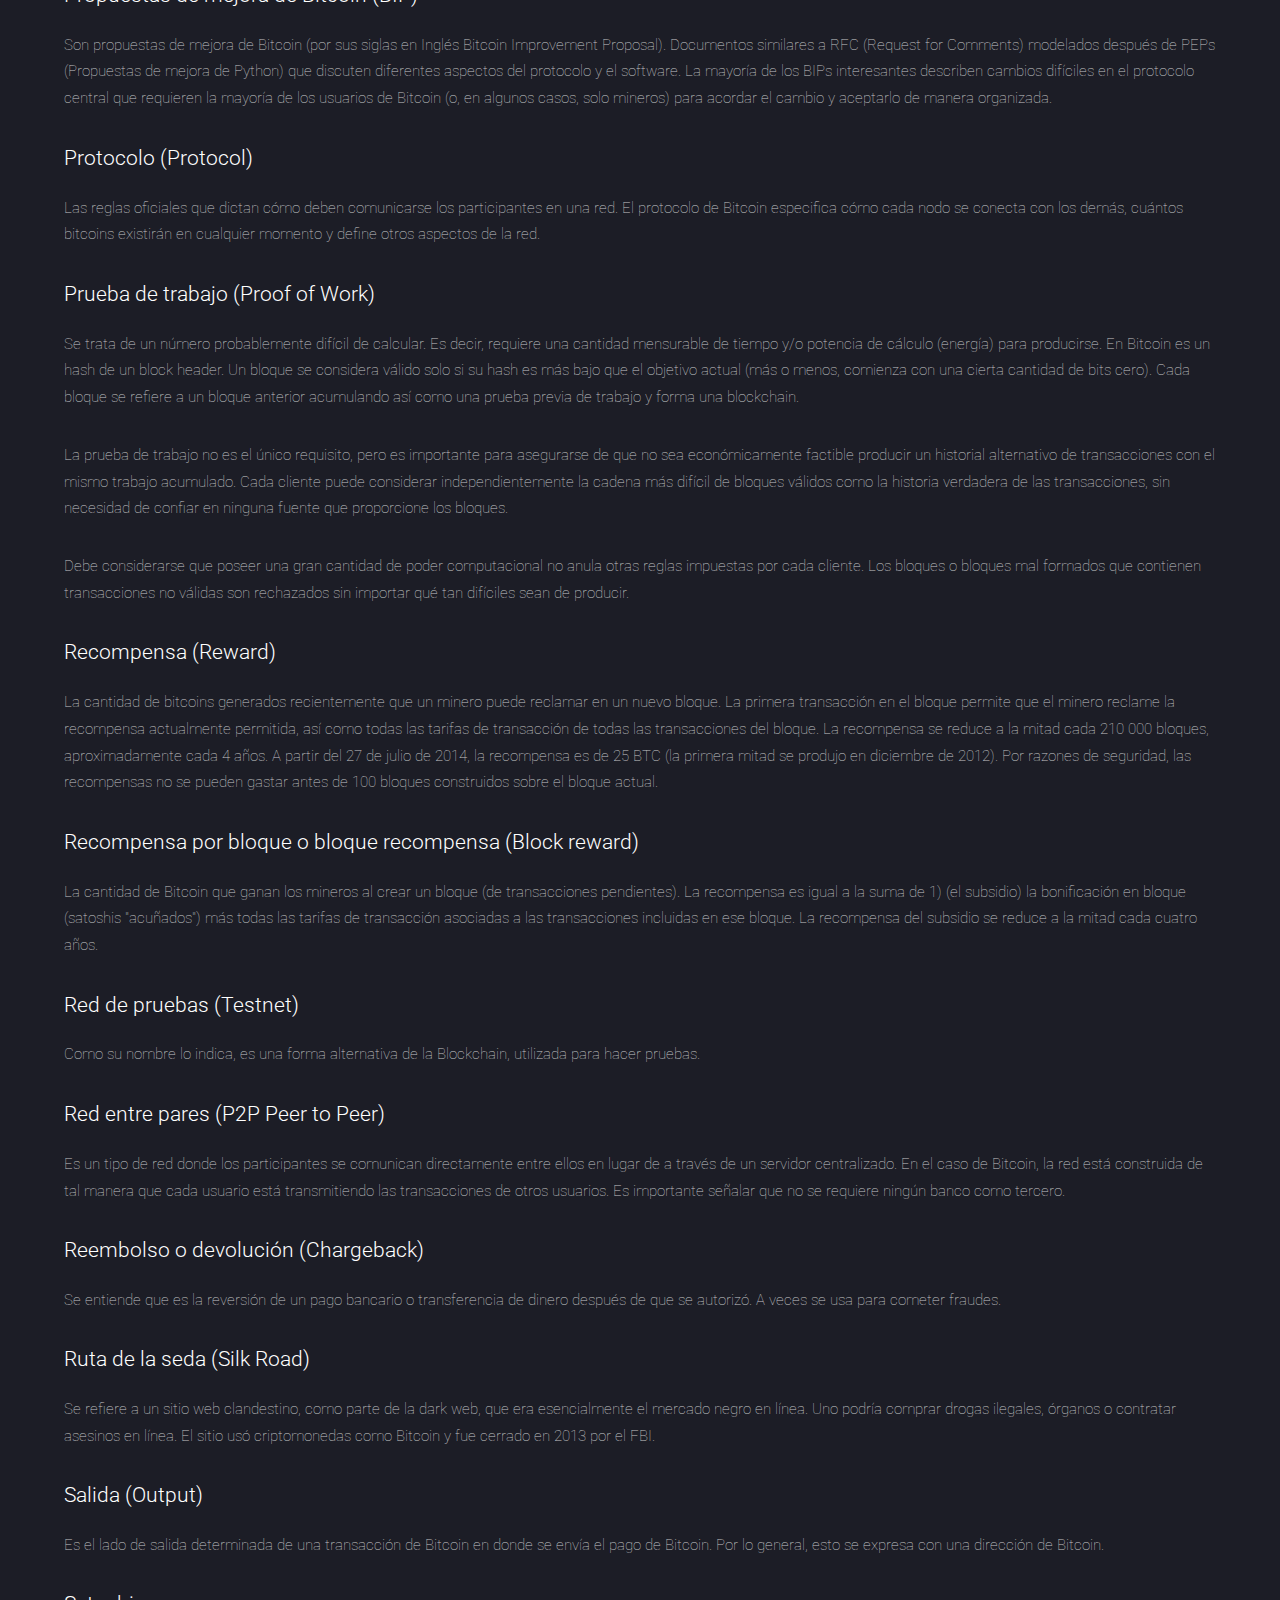
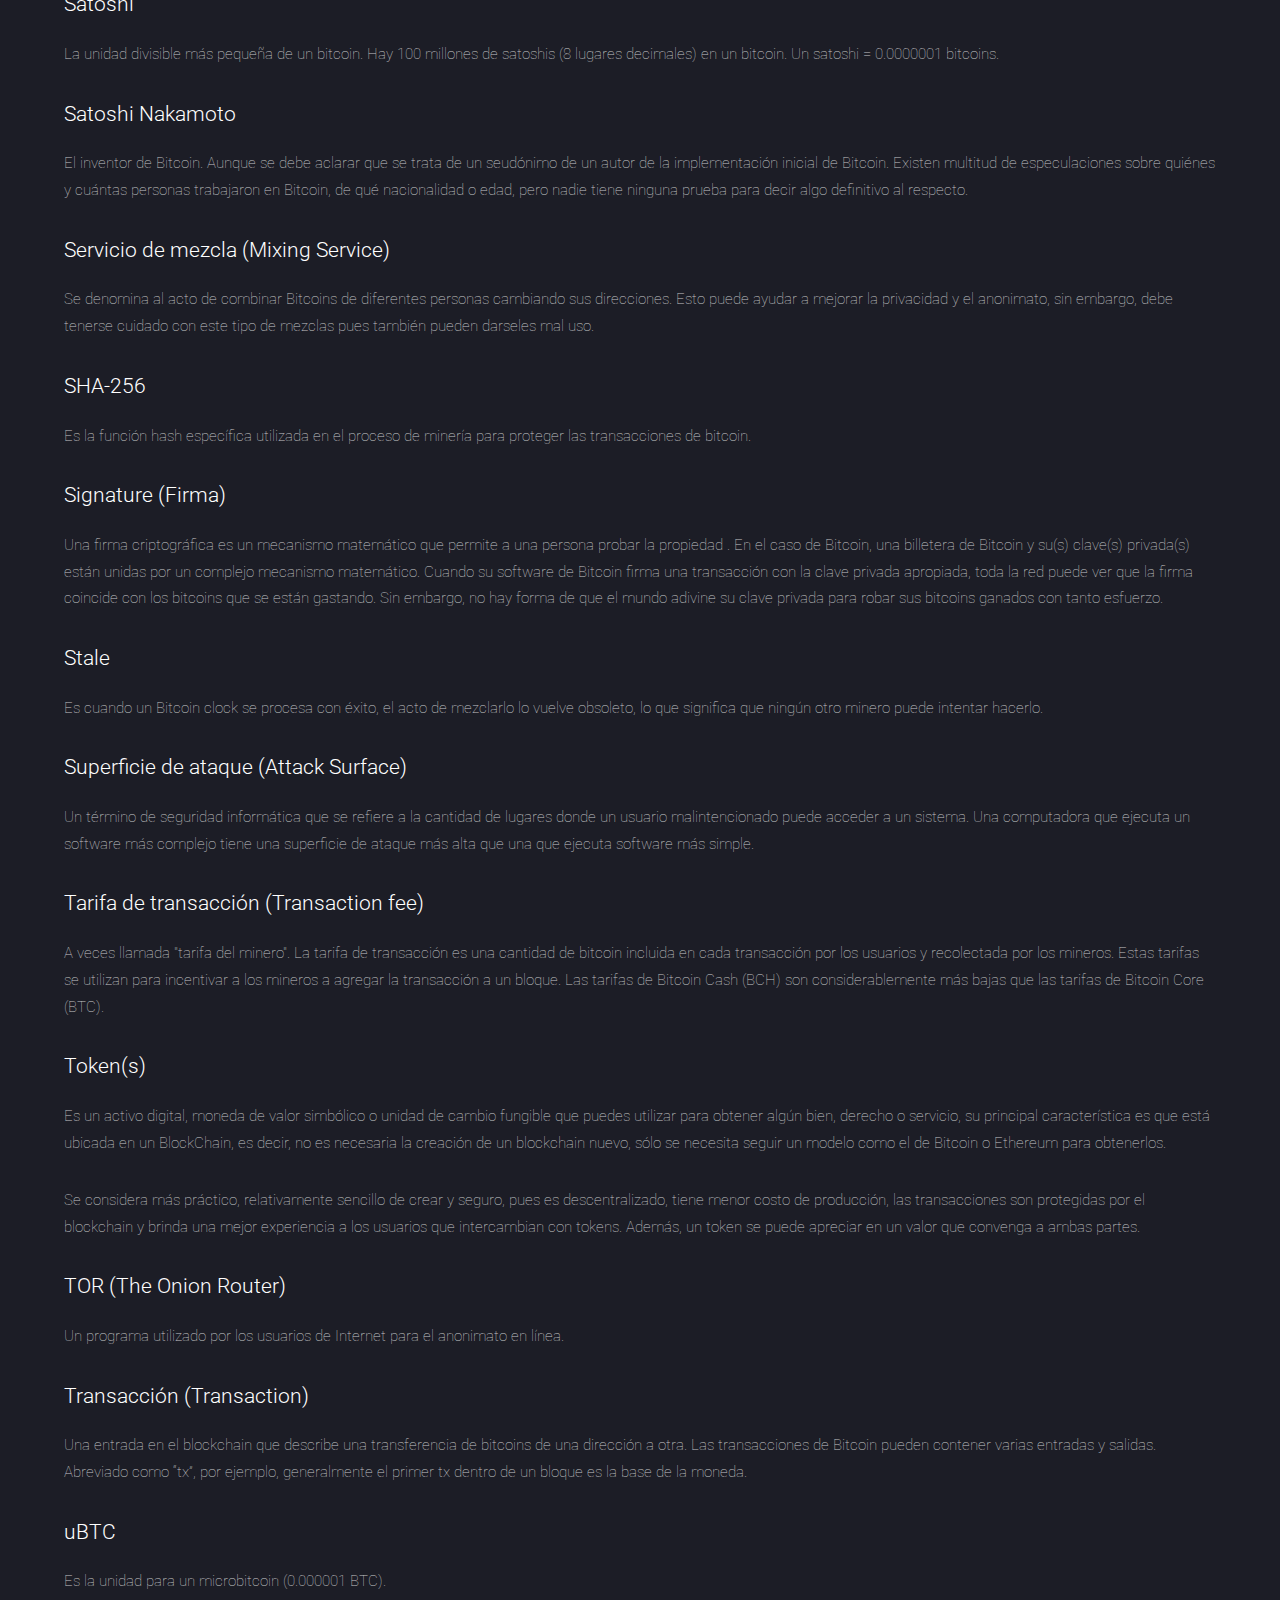
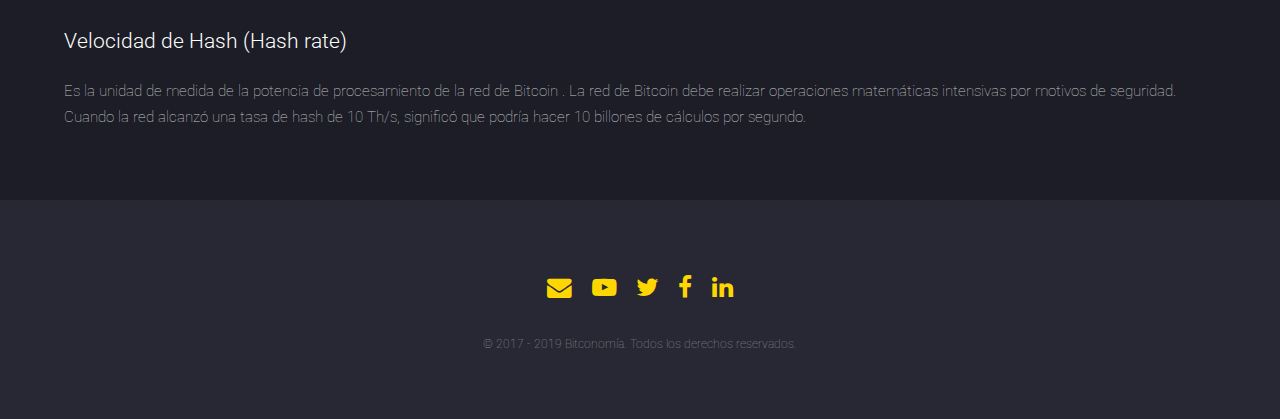
<file: glosario.html>
<!DOCTYPE HTML>
<html>
	<head>
		<!-- Global site tag (gtag.js) - Google Analytics -->
		<script async src="https://www.googletagmanager.com/gtag/js?id=UA-151721298-1"></script>
		<script>
		window.dataLayer = window.dataLayer || [];
		function gtag(){dataLayer.push(arguments);}
		gtag('js', new Date());

		gtag('config', 'UA-151721298-1');
		</script>
		
		<title>Glosario</title>
		<meta charset="utf-8" />
		<meta name="viewport" content="width=device-width, initial-scale=1, user-scalable=no" />
		<link rel="icon" href="images/favicon.ico">
		<link rel="stylesheet" href="assets/css/main.css" />
		<noscript><link rel="stylesheet" href="assets/css/noscript.css" /></noscript>
	</head>
	<body class="is-preload">
		<div id="page-wrapper">

			<!-- Header -->
				<header id="header">
					<h1 id="logo"><a href="index.html">BITCONOMIA</a></h1>
					<nav id="nav">
						<ul>
							<li><a href="analisis.html">Análisis</a></li>
							<li><a href="criptomonedas.html">Criptomonedas</a></li>
							<li><a href="glosario.html">Glosario</a></li>
							<li><a href="prensa.html">Prensa</a></li>
							<li><a href="contacto.html">Contacto</a></li>
							<li><a href="fintech.html">FINTECH</a></li>
						</ul>
					</nav>
				</header>

			<!-- Main -->
				<div id="main" class="wrapper style1">
					<div class="container">
						<header class="major">
							<h2>GLOSARIO</h2>
							<p>No se queden con dudas y lea las deficiones en español</p>
						</header>

						<!-- Content -->
							<section id="content">

								<h3>Almacenamiento en frío (Cold Storage)</h3>
								<p>Un término colectivo para varias medidas de seguridad para reducir el riesgo de acceso remoto a las claves privadas. Es una forma de mantener o almacenar un activo digital fuera de línea, sin conexión a Internet. El almacenamiento en frío típico incluye unidades USB, computadoras fuera de línea o billeteras de papel. El almacenamiento en frío es el método más seguro para almacenar criptomonedas, especialmente para los saldos de billetera que planea mantener intactos durante un período de tiempo significativo.</p>

								<h3>Altcoin</h3>
								<p>Aplicable a la denominación de criptomonedas alternativas a Bitcoin, por ejemplo Litecoin.</p></p>

								<h3>Altura del bloque (Block Height)</h3>
								<p>Un número de secuencia de un bloque en la cadena de bloques. La altura 0 se refiere al bloque del génesis (principio). Varios bloques pueden compartir el mismo Block Height, pero solo uno de ellos pertenece a la cadena principal. El Block Height se usa en el tiempo de bloqueo.</p>

								<h3>Árbol de Merkle (Merkle Tree)</h3>
								<p>Es una estructura de datos abstracta que organiza una lista de elementos de datos en un árbol de sus hashes (como en Git, Mercurial o ZFS). En Bitcoin, el árbol merkle se usa sólo para organizar transacciones dentro de un bloque (el encabezado del bloque contiene solo un hash de un árbol) para que los nodos completos puedan podar las transacciones completamente gastadas y así ahorrar espacio en el disco. Los clientes SPV (Simplified Payments Verification) solo almacenan encabezados de bloques y validan las transacciones si se les proporciona una lista de todos los hashes intermedios.</p>

								<h3>Base58</h3>
								<p>Una codificación compacta de fácil lectura para datos binarios inventada por Satoshi Nakamoto para hacer direcciones más fáciles de usar. Consiste en caracteres alfanuméricos, pero no permite caracteres "0", "O", "I", "l" que tengan el mismo aspecto en algunas fuentes y se puedan usar para crear direcciones de aspecto visualmente idénticas. En algunos casos se permiten la "o" y "1".</p>

								<h3>Base58Check</h3>
								<p>Una variante de la codificación Base58 que agrega los primeros 4 bytes de Hash256 de los datos codificados a esos datos antes de convertirlos a Base58. Se usa en direcciones para detectar errores de tipeo.</p>

								<h3>Billetera caliente (Hot wallet)</h3>
								<p>Es una billetera de Bitcoin que reside en un dispositivo que está conectado a internet. Una billetera instalada en una computadora de escritorio o un teléfono inteligente suele ser una hot wallet.</p>

								<h3>Bit</h3>
								<p>Es una subunidad de un bitcoin. Hay 1,000,000 bits en un bitcoin. En 2014, varias empresas, incluidas Bitpay y Coinbase, y varias aplicaciones de billetera adoptaron bit para mostrar las cantidades de bitcoin.</p>

								<h3>Bitcoin</h3>
								<p>Es un sistema de dinero electrónico peer-to-peer (red de pares). Hay dos versiones principales de Bitcoin: Bitcoin Cash (BCH) y Bitcoin Core (BTC). BCH es dinero digital y ofrece tiempos de transacción muy rápidos con tarifas bajas. BTC ya no es útil como dinero debido a las tarifas extremadamente altas y los tiempos de transacción lentos. Considerada la primera moneda global descentralizada peer-to-peer en línea con software de código abierto.</p>

								<p>Así pues, puede referirse a un protocolo, red o unidad de moneda, entendida como criptomoneda.</p>

								<p>Como protocolo, Bitcoin es un conjunto de reglas que cada cliente debe seguir para aceptar transacciones y que sus propias transacciones sean aceptadas por otros clientes. También incluye un protocolo de mensaje que permite que los nodos se conecten entre sí e intercambien transacciones y bloques.
								Como red, Bitcoin es todas las computadoras que siguen las mismas reglas e intercambian transacciones y bloqueos entre ellas.</p>
								<p>Como unidad, un Bitcoin ( BTC, XBT ) se define como 100 millones de satoshis , las unidades más pequeñas disponibles en el formato de transacción actual. Bitcoin no está en mayúsculas cuando se habla de la cantidad: "Recibí 0,4 bitcoins".</p>
								<p>Bitcoin, con mayúsculas, se usa al describir el concepto de Bitcoin, o la red en sí misma. por ejemplo, "estaba aprendiendo sobre el protocolo de Bitcoin hoy".</p>

								<p>Bitcoin: sin mayúsculas, se usa para describir bitcoins como una unidad de cuenta. por ejemplo, "envié diez bitcoins hoy"; también se abrevia a menudo BTC o XBT.</p>

								<h3>Bitcoin Core</h3>
								<p>Nuevo nombre de BitcoinQT desde el lanzamiento de la versión 0.9 el 19 de marzo de 2014. No se debe confundir con CoreBitcoin, una implementación de Objective-C publicada en el mes de agosto de 2013. Consulte también Bitcore, una implementación de JavaScript para Node.js de Bitpay.</p>

								<h3>Bitcoin Whitepaper</h3>
								<p>Escrito por Satoshi Nakamoto en 2008, describe el plan original y el protocolo para Bitcoin.</p>

								<h3>Bitcoin-ruby</h3>
								<p>Una biblioteca de utilidades de Bitcoin en Ruby por Julian Langschaedel. Utilizado en la producción de Coinbase.com.</p>

								<h3>Bitcoind</h3>
								<p>Implementación original de Bitcoin con una interfaz de línea de comando. Actualmente es parte del proyecto BitcoinQT. "D" significa "daemon" por tradición UNIX para nombrar los procesos que se ejecutan en segundo plano. Ver también BitcoinQT.</p>

								<h3>Bitcoinjs</h3>
								<p>Es una biblioteca de JavaScript Bitcoin. Permite seguir transacciones y realizar varias operaciones de curva elíptica. Utilizado en brainwallet.org.</p>

								<h3>BitcoinQT</h3>
								<p>Es la implementación de Bitcoin basada en el código original de Satoshi Nakamoto. Incluye una interfaz gráfica para Windows, OS X y Linux (utilizando QT) y un bitcoind ejecutable de línea de comandos que normalmente se usa en los servidores.</p>
								<p>Se considera una implementación de referencia ya que es la implementación de full node (nodos completos)  más utilizada, especialmente entre los mineros. Otras implementaciones deben ser compatibles con errores para evitar ser bifurcadas. BitcoinQT usa OpenSSL para sus operaciones ECDSA (Elliptic Curve Digital Signature Algorithm), que tiene sus propias peculiaridades que se convirtieron en parte del estándar (por ejemplo, OpenSSL acepta claves públicas no canónicas codificadas sin error, por lo que otras implementaciones deben hacer lo mismo).</p>

								<h3>Bitcore</h3>
								<p>Un kit de herramientas de Bitcoin escrito por Bitpay en JavaScript. Más completo que Bitcoinjs.</p>

								<h3>Bloque (Block)</h3>
								<p>Es un grupo de transacciones de Bitcoin que han tenido lugar durante un período de tiempo específico. El promedio es de alrededor de 10 minutos. Los mineros procesan las transacciones de Bitcoin no una a una, sino en grupos o "bloques".</p>

								<h3>Bloque inicial o primer bloque (Genesis Block)</h3>
								<p>El primer bloque de Blockchain.</p>

								<h3>Bóveda (Vault)</h3>
								<p>Es un tipo de billetera de Bitcoin proporcionada por Coinbase. Las cuentas Vault agregan tiempo adicional y medidas de seguridad para proteger sus fondos.</p>

								<h3>BTC</h3>
								<p>Es la abreviatura y símbolo de cotización de cambio para la moneda de Bitcoin Core. Entendiéndose la unidad para 1 Bitcoin.</p>

								<h3>Cabeza de bloque o encabezamiento (Block Header)</h3>
								<p>Una estructura de datos que contiene un block hash anterior, un Hash de un Merkle Tree de transacciones, una marca de tiempo, una dificultad y un nonce.</p>

								<h3>Cadena de bloques (Blockchain)</h3>
								<p>Es el libro público descentralizado de todas y cada una de las transacciones de Bitcoin que se haya producido alguna vez. Como los bloques son verificados por los mineros, se agregan a la cadena de bloques anteriores de lo cual surge su denominación.</p>

								<h3>Cajero Automático de Bitcoin (Bitcoin ATM)</h3>
								<p>Es como un cajero automático de bancos salvo que los cajeros automáticos de Bitcoin brindan Bitcoins a las personas, después de que estas depositan moneda corriente.</p>

								<h3>Cartera (Wallet)</h3>
								<p>Es una aplicación o servicio que ayuda a mantener claves privadas para firmar transacciones. Wallet no guarda los bitcoins, pues éstos se registran en la blockchain. "Almacenar bitcoins" generalmente significa almacenar las claves. En terminos generales, funciona como una billetera de Bitcoin, siendo equivalente a una billetera física en la red de Bitcoin. La billetera en realidad contiene su(s) clave(s) privada(s) que le permiten gastar los bitcoins asignados en la cadena de bloques. Cada billetera de Bitcoin puede mostrarle el saldo total de todas las bitcoins que controla y le permite pagar una cantidad específica a una persona específica, como una billetera real.</p>

								<h3>Cartera de papel (Paper wallet)</h3>
								<p>Versiones en papel de Bitcoins que están destinadas a ser más seguras debido a estar fuera de línea.</p>

								<h3>Cartera fría (Cold wallet)</h3>
								<p>Es una billetera de Bitcoin que está en almacenamiento en frío (Cold storage), es decir que no está conectada a Internet.</p>

								<h3>Centralizado o centralización (Centralized/Centralization)</h3>
								<p>Es una forma de organización mediante la cual una sola parte, grupo o autoridad tiene el control. Estos sistemas tienen puntos únicos de falla. Por ejemplo, VISA, Paypal, ApplePay son sistemas de pago centralizados. Las organizaciones centralizadas se contrastan con los sistemas descentralizados.</p>

								<h3>Circuito Integrado de Aplicación Específica (ASIC)</h3>
								<p>En inglés conocido como Application Specific Integrated Circuit, que es un chip destinado a hacer una determinada cosa. Tratándose de Bitcoin, se usan para procesar problemas de hash para minar Bitcoins.</p>

								<h3>Código abierto (Open Source)</h3>
								<p>Software cuyo código se pone a disposición del público y de distribución gratuita. El Bitcoin tiene código abierto y podría decirse que es el primer dinero con código abierto.</p>

								<h3>Código de Respuesta Rápida (QR code)</h3>
								<p>Una representación digital de una clave pública o privada de bitcoin que es fácil de escanear con cámaras digitales. Los códigos QR son similares a los códigos de barras que se encuentran en los productos físicos, ya que son una forma amigable para las máquinas de incorporar un dato.</p>

								<h3>Coinbase</h3>
								<p>Es un tipo único de transacción de Bitcoin sin entradas creada por los mineros después de encontrar nuevos bloques. Este tipo de transacción es, en la mayoría de los casos, la primera transacción dentro de un nuevo bloque. Las transacciones de Coinbase recompensan a los mineros por su trabajo. También se usa para votar sobre un cambio de protocolo, los mineros votan poniendo un marcador acordado en la Coinbase para ver cuántos apoyan el cambio. Si la mayoría de los mineros apoyan el cambio de protocolo y se espera que los usuarios no mineros también lo acepten, entonces simplemente comienzan a aplicar la nueva regla. La minoría luego debe continuar con una cadena de bloques bifurcada (produciendo así un altcoin) o aceptar la nueva regla.</p>

								<h3>Confirmación (Confirmation)</h3>
								<p>Una transacción de bitcoin se considera no confirmada hasta que se haya incluido en un bloque en la cadena de bloques, en cuyo punto tiene una confirmación. Cada bloque adicional es otra confirmación. Coinbase requiere 3 confirmaciones para considerar una transacción bitcoin finalizada.</p>

								<h3>Confirmación de transacción cero o transacción sin cofirmación (Zero-Confirmation Transaction)</h3>
								<p>Durante una transacción de Bitcoin, el vendedor puede optar por enviar el producto antes de que la transacción haya recibido las confirmaciones. Esto generalmente es una muestra de buena fe, pero también corre el riesgo de usar Bitcoins dos veces.</p>

								<h3>Consignatario (Cosigner)</h3>
								<p>Una persona o entidad que tiene control parcial sobre una billetera de Bitcoin.</p>

								<h3>Criptografía (Cryptography)</h3>
								<p>En el contexto de Bitcoin, la criptografía es el uso de las matemáticas para proteger la información. La criptografía se usa para crear y asegurar billeteras, firmar transacciones y verificar la cadena de bloques.</p>

								<h3>Criptomoneda (Cryptocurrency)</h3>
								<p>Un tipo de moneda que usa criptografía para proporcionar seguridad y verificar transacciones, en lugar de un banco central. Bajo este esquema Bitcoin es la primera criptomoneda. A diferencia de las monedas fiduciarias tradicionales, una criptomoneda no requiere un banco central ni ninguna otra autoridad centralizada para garantizar la seguridad o mantener el control del suministro de dinero.</p>

								<h3>Descentralizado (Decentralized)</h3>
								<p>Se entiende como una forma de organización que no requiere de una sola parte, grupo o autoridad para controlar los servicios. Bitcoin es una red descentralizada porque ninguna compañía, gobierno o individuo creó o tiene el control de la misma. El control de Bitcoin depende de la comunidad y su código es abierto.</p>

								<h3>Dificultad (Difficulty)</h3>
								<p>Es la medida de dificultad que tiene encontrar un nuevo bloque. Entre más aumenta la potencia de cálculo para hashing, el nivel de dificultad aumenta. A partir del 27 de julio de 2014, la dificultad es 18 736 441 558 y crece un 3-5% cada dos semanas.</p>

								<h3>Dirección (Address)</h3>
								<p>Una dirección de Bitcoin tiene una función similar a una dirección física o una dirección de correo electrónico. Conformada por una cadena de letras y números, es necesaria para enviar y recibir bitcoins. Una característica importante es que cada dirección solo debe usarse para una sola transacción.</p>

								<h3>Dirección personalizada (Vanity Address)</h3>
								<p>Es una dirección de Bitcoin personalizada.</p>

								<h3>Distribuido (Distributed)</h3>
								<p>También conocido como peer-to-peer (p2p). Una red distribuida está diseñada para que no haya un servidor o entidad central a la que los demás se deben conectar. En cambio, los participantes de la red se conectan directamente entre sí. Bitcoin es una red distribuida que no tiene ninguna entidad de procesamiento central.</p>

								<h3>Doble gasto (Double spend)</h3>
								<p>Si un usuario malicioso intenta gastar sus bitcoins en dos destinatarios diferentes al mismo tiempo , se trata de un double spend. La minería Bitcoin y la cadena de bloques están ahí para crear un consenso en la red sobre cuál de las dos transacciones se confirmará y será considerará válida.</p>

								<h3>Encriptación o codificación (Encryption/Encrypt)</h3>
								<p>Es el uso de criptografía para codificar un mensaje de modo que solo los destinatarios puedan decodificarlo. Bitcoin usa el cifrado para proteger a las billeteras del acceso no autorizado.</p>

								<h3>Entrada (Input)</h3>
								<p>Es el lado de entrada de una transacción de Bitcoin determinada, aquel por el cual proviene el pago de Bitcoin. Por lo general, esto se expresa con una dirección de Bitcoin.</p>

								<h3>ERC20</h3>
								<p>Para entender está definición se debe mencionar que a diferencia del protocolo de Bitcoin, el protocolo de Ethereum fue diseñado explícitamente para hacer más que simplemente crear y registrar transferencias de sus propias criptomonedas.</p>

								<p>Es un protocolo más generalizado y permite crear otros tokens “encima” de su blockchain.</p>

								<p>Los tokens que se ajustan a estas especificaciones se conocen como tokens ERC20 (Ethereum Request for Comment, en español Solicitud de Comentarios de Ethereum) y hoy en día son el estándar más utilizado en la industria de las criptomonedas para crear nuevos tokens.</p>

								<p>En esencia, los tokens ERC20 son contratos inteligentes que se ejecutan en la blockchain de Ethereum. Mientras que estos tokens funcionan dentro del marco establecido por el equipo de Ethereum, el marco es lo suficientemente amplio como para permitir simultáneamente a los desarrolladores una flexibilidad considerable en el diseño y la función de los tokens.</p>

								<h3>Faucet</h3>
								<p>Un recurso que proporciona Bitcoins gratis, generalmente en forma de depósitos diarios o por hora de varios Satoshis.</p>

								<h3>Gigahashes/sec</h3>
								<p>A la cantidad de hashes posible por segundo, medida en miles de millones de hash.</p>

								<h3>Hash</h3>
								<p>Puedo entenderse de dos formas: 1) como identificador único de una transacción de Bitcoin; y 2) como una función matemática que los mineros de Bitcoin realizan en bloques para proteger y mantener la seguridad de la red.</p>

								<h3>Índice de Precios de Bitcoin (BPI)</h3>
								<p>Es el índice de precios de Bitcoin (por sus siglas en inglés Bitcoin Price Index), que muestra el precio de Bitcoin frente a una serie de otras monedas cifradas y fiduciarias.</p>

								<h3>Intercambio (Exchange)</h3>
								<p>Es un medio, recurso o servicio, generalmente un sitio web o plataforma, que permite a los usuarios el intercambiar, comprar, vender y comercializar criptomonedas, o bien convertir monedas fiduciarias en criptomonedas o viceversa.</p>

								<h3>Liberty Reserve</h3>
								<p>A un procesador de moneda digital ubicado en Costa Rica que fue cerrado e incautado por el gobierno de los Estados Unidos después de que se descubriera que estaba lavando dinero.</p>

								<h3>Libro de registro (Ledger)</h3>
								<p>Libro de registro físico o electrónico que contiene una lista de transacciones y saldos que generalmente involucran cuentas financieras. El Bitcoin blockchain es el primer libro público distribuido y  descentralizado.</p>

								<h3>Llave privada (Private key)</h3>
								<p>Es una cadena de letras y números que se pueden usar para gastar bitcoins asociados con una dirección de Bitcoin específica. Entendida como un número de 256 bits utilizado en el algoritmo ECDSA, para crear firmas de transacciones con el fin de probar la propiedad de cierta cantidad de bitcoins.También se puede usar en operaciones aritméticas de curva elíptica arbitraria. Las claves privadas se almacenan dentro de las aplicaciones de billetera y generalmente se cifran con una frase de contraseña. Las claves privadas pueden ser completamente aleatorias o generarse a partir de un único número secreto (semilla).</p>

								<h3>Llave pública (Public Key)</h3>
								<p>Es una cadena de letras y números que se deriva de una clave privada. Una clave pública le permite a uno recibir bitcoins. Por lo general, está representado por un par de números de 256 bits (clave pública sin comprimir), pero también se puede comprimir a un solo número de 256 bits (con el ligero gasto de tiempo de la CPU para decodificar un número descomprimido). Un hash especial de una public key se llama dirección. Las transacciones típicas de Bitcoin contienen claves o public key en las secuencias de comandos y firmas de salida en las secuencias de comandos de entrada.</p>

								<h3>M of N</h3>
								<p>Es el número requerido de cosignatarios necesarios para proporcionar firmas (M) sobre la cantidad total de cosignatarios (N) dentro de una billetera de múltiples firmas. Un valor común de M de N es "2 de 3". Esto significa que de los tres cofirmantes, se necesitan dos para autorizar una firma.</p>

								<h3>mBTC</h3>
								<p>Es 1 milésima de Bitcoin (0.001 BTC).</p>

								<h3>Microtransacciones (Microtransaction)</h3>
								<p>La capacidad de pagar cosas en sumas muy pequeñas gracias al hecho de que Bitcoin puede extenderse a 8 decimales. Las microtransacciones, son especialmente importantes para que cualquier persona pueda hacer trading en cualquier plataforma en que pueda negociarse Bitcoin con otras criptomonedas.</p>

								<h3>Minería (Mining)</h3>
								<p>La minería de Bitcoin es el proceso de hacer que el hardware de la computadora haga cálculos matemáticos para la red Bitcoin consistentes en confirmar las transacciones y aumentar la seguridad. Como recompensa por sus servicios, los mineros de Bitcoin pueden cobrar tarifas de transacción por las transacciones que confirman, junto con las bitcoins recién creadas. La minería es un mercado especializado y competitivo donde las recompensas se dividen de acuerdo con la cantidad de cálculos que se realizan. No todos los usuarios de Bitcoin realizan minería Bitcoin, y no es una forma fácil de ganar dinero.</p>

								<h3>Minero (Miner)</h3>
								<p>Un usuario especializado de Bitcoin compuesto por una computadora o un grupo de computadoras que 1) recoge las transacciones pendientes en bloques para procesarlas; y 2) verifica los bloques creados por otros mineros. Los mineros están incentivados a realizar este trabajo porque recolectan todas las tarifas de transacción (adjuntas a las transacciones dentro de bloques) y son recompensadas con nuevas bitcoins como parte sus servicios.</p>

								<h3>Moneda fiduciaria (Fiat Currency)</h3>
								<p>Las monedas "corrientes o normales", como dólares o libras, que reciben un valor basado en la valuación que las personas les otorgan.</p>

								<h3>Multifirmas (Multi-signature)</h3>
								<p>También denominada como multisig. Son transacciones de bitcoins que requieren la autorización de firmas de múltiples partes. Las billeteras de Bitcoin.com ofrecen la función multigrado.</p>

								<h3>Nodo (Node)</h3>
								<p>Un participante especial en la red de Bitcoin. Los nodos contienen una copia del ledger blockchain y retransmiten nuevas transacciones a otros nodos. Es decir, una computadora en la red que habla el protocolo de mensajes de Bitcoin (intercambiando transacciones y bloques). Hay nodos completos que son capaces de validar toda la cadena de bloques y los nodos livianos, con funcionalidad reducida. Las aplicaciones Wallet que se dirigen a un servidor no se consideran nodos.</p>

								<h3>Pre-minería (Pre-mining)</h3>
								<p>Extracción de una criptomoneda antes de que viva y se haga realmente pública, generalmente realizada por su creador.</p>

								<h3>Propuestas de mejora de Bitcoin (BIP)</h3>
								<p>Son propuestas de mejora de Bitcoin (por sus siglas en Inglés Bitcoin Improvement Proposal). Documentos similares a RFC (Request for Comments) modelados después de PEPs (Propuestas de mejora de Python) que discuten diferentes aspectos del protocolo y el software. La mayoría de los BIPs interesantes describen cambios difíciles en el protocolo central que requieren la mayoría de los usuarios de Bitcoin (o, en algunos casos, solo mineros) para acordar el cambio y aceptarlo de manera organizada.</p>

								<h3>Protocolo (Protocol)</h3>
								<p>Las reglas oficiales que dictan cómo deben comunicarse los participantes en una red. El protocolo de Bitcoin especifica cómo cada nodo se conecta con los demás, cuántos bitcoins existirán en cualquier momento y define otros aspectos de la red.

								<h3>Prueba de trabajo (Proof of Work)</h3>
								<p>Se trata de un número probablemente difícil de calcular. Es decir, requiere una cantidad mensurable de tiempo y/o potencia de cálculo (energía) para producirse. En Bitcoin es un hash de un block header. Un bloque se considera válido solo si su hash es más bajo que el objetivo actual (más o menos, comienza con una cierta cantidad de bits cero). Cada bloque se refiere a un bloque anterior acumulando así como una prueba previa de trabajo y forma una blockchain.</p>
								<p>La prueba de trabajo no es el único requisito, pero es importante para asegurarse de que no sea económicamente factible producir un historial alternativo de transacciones con el mismo trabajo acumulado. Cada cliente puede considerar independientemente la cadena más difícil de bloques válidos como la historia verdadera de las transacciones, sin necesidad de confiar en ninguna fuente que proporcione los bloques.</p>
								<p>Debe considerarse que poseer una gran cantidad de poder computacional no anula otras reglas impuestas por cada cliente. Los bloques o bloques mal formados que contienen transacciones no válidas son rechazados sin importar qué tan difíciles sean de producir.</p>

								<h3>Recompensa (Reward)</h3>
								<p>La cantidad de bitcoins generados recientemente que un minero puede reclamar en un nuevo bloque. La primera transacción en el bloque permite que el minero reclame la recompensa actualmente permitida, así como todas las tarifas de transacción de todas las transacciones del bloque. La recompensa se reduce a la mitad cada 210 000 bloques, aproximadamente cada 4 años. A partir del 27 de julio de 2014, la recompensa es de 25 BTC (la primera mitad se produjo en diciembre de 2012). Por razones de seguridad, las recompensas no se pueden gastar antes de 100 bloques construidos sobre el bloque actual.</p>

								<h3>Recompensa por bloque o bloque recompensa (Block reward)</h3>
								<p>La cantidad de Bitcoin que ganan los mineros al crear un bloque (de transacciones pendientes). La recompensa es igual a la suma de 1) (el subsidio) la bonificación en bloque (satoshis "acuñados") más todas las tarifas de transacción asociadas a las transacciones incluidas en ese bloque. La recompensa del subsidio se reduce a la mitad cada cuatro años.</p>

								<h3>Red de pruebas (Testnet)</h3>
								<p>Como su nombre lo indica, es una forma alternativa de la Blockchain, utilizada para hacer pruebas.</p>

								<h3>Red entre pares (P2P Peer to Peer)</h3>
								<p>Es un tipo de red donde los participantes se comunican directamente entre ellos en lugar de a través de un servidor centralizado. En el caso de Bitcoin, la red está construida de tal manera que cada usuario está transmitiendo las transacciones de otros usuarios. Es importante señalar que no se requiere ningún banco como tercero.</p>

								<h3>Reembolso o devolución (Chargeback)</h3>
								<p>Se entiende que es la reversión de un pago bancario o transferencia de dinero después de que se autorizó. A veces se usa para cometer fraudes.</p>

								<h3>Ruta de la seda (Silk Road)</h3>
								<p>Se refiere a un sitio web clandestino, como parte de la dark web, que era esencialmente el mercado negro en línea. Uno podría comprar drogas ilegales, órganos o contratar asesinos en línea. El sitio usó criptomonedas como Bitcoin y fue cerrado en 2013 por el FBI.</p>

								<h3>Salida (Output)</h3>
								<p>Es el lado de salida determinada de una transacción de Bitcoin en donde se envía el pago de Bitcoin. Por lo general, esto se expresa con una dirección de Bitcoin.</p>

								<h3>Satoshi</h3>
								<p>La unidad divisible más pequeña de un bitcoin. Hay 100 millones de satoshis (8 lugares decimales) en un bitcoin. Un satoshi = 0.0000001 bitcoins.</p>

								<h3>Satoshi Nakamoto</h3>
								<p>El inventor de Bitcoin. Aunque se debe aclarar que se trata de un seudónimo de un autor de la implementación inicial de Bitcoin. Existen multitud de especulaciones sobre quiénes y cuántas personas trabajaron en Bitcoin, de qué nacionalidad o edad, pero nadie tiene ninguna prueba para decir algo definitivo al respecto.</p>

								<h3>Servicio de mezcla (Mixing Service)</h3>
								<p>Se denomina al acto de combinar Bitcoins de diferentes personas cambiando sus direcciones. Esto puede ayudar a mejorar la privacidad y el anonimato, sin embargo, debe tenerse cuidado con este tipo de mezclas pues también pueden darseles mal uso.</p>

								<h3>SHA-256</h3>
								<p>Es la función hash específica utilizada en el proceso de minería para proteger las transacciones de bitcoin.</p>

								<h3>Signature (Firma)</h3>
								<p>Una firma criptográfica es un mecanismo matemático que permite a una persona probar la propiedad . En el caso de Bitcoin, una billetera de Bitcoin y su(s) clave(s) privada(s) están unidas por un complejo mecanismo matemático. Cuando su software de Bitcoin firma una transacción con la clave privada apropiada, toda la red puede ver que la firma coincide con los bitcoins que se están gastando. Sin embargo, no hay forma de que el mundo adivine su clave privada para robar sus bitcoins ganados con tanto esfuerzo.</p>

								<h3>Stale</h3>
								<p>Es cuando un Bitcoin clock se procesa con éxito, el acto de mezclarlo lo vuelve obsoleto, lo que significa que ningún otro minero puede intentar hacerlo.</p>

								<h3>Superficie de ataque (Attack Surface)</h3>
								<p>Un término de seguridad informática que se refiere a la cantidad de lugares donde un usuario malintencionado puede acceder a un sistema.
								Una computadora que ejecuta un software más complejo tiene una superficie de ataque más alta que una que ejecuta software más simple.</p>

								<h3>Tarifa de transacción (Transaction fee)</h3>
								<p>A veces llamada "tarifa del minero". La tarifa de transacción es una cantidad de bitcoin incluida en cada transacción por los usuarios y recolectada por los mineros. Estas tarifas se utilizan para incentivar a los mineros a agregar la transacción a un bloque. Las tarifas de Bitcoin Cash (BCH) son considerablemente más bajas que las tarifas de Bitcoin Core (BTC).</p>

								<h3>Token(s)</h3>
								<p>Es un activo digital, moneda de valor simbólico o unidad de cambio fungible que puedes utilizar para obtener algún bien, derecho o servicio, su principal característica es que está ubicada en un BlockChain, es decir, no es necesaria la creación de un blockchain nuevo, sólo se necesita seguir un modelo como el de Bitcoin o Ethereum para obtenerlos.</p>
								<p>Se considera más práctico, relativamente sencillo de crear y seguro, pues es descentralizado, tiene menor costo de producción, las transacciones son protegidas por el blockchain y brinda una mejor experiencia a los usuarios que intercambian con tokens. Además, un token se puede apreciar en un valor que convenga a ambas partes.</p>

								<h3>TOR (The Onion Router)</h3>
								<p>Un programa utilizado por los usuarios de Internet para el anonimato en línea.</p>

								<h3>Transacción (Transaction)</h3>
								<p>Una entrada en el blockchain que describe una transferencia de bitcoins de una dirección a otra. Las transacciones de Bitcoin pueden contener varias entradas y salidas. Abreviado como “tx”, por ejemplo, generalmente el primer tx dentro de un bloque es la base de la moneda.</p>

								<h3>uBTC</h3>
								<p>Es la unidad para un microbitcoin (0.000001 BTC).</p>

								<h3>Velocidad de Hash (Hash rate)</h3>
								<p>Es la unidad de medida de la potencia de procesamiento de la red de Bitcoin . La red de Bitcoin debe realizar operaciones matemáticas intensivas por motivos de seguridad. Cuando la red alcanzó una tasa de hash de 10 Th/s, significó que podría hacer 10 billones de cálculos por segundo.</p>
							</section>

					</div>
				</div>

				<!-- Footer -->
					<footer id="footer">
						<ul class="icons">
							<li><a href="mailto:info@bitconomia.com" class="icon fa-envelope"><span class="label">Email</span></a></li>
							<li><a href="#" class="icon fa-youtube-play"><span class="label">Youtube</span></a></li>
							<li><a href="#" class="icon fa-twitter"><span class="label">Twitter</span></a></li>
							<li><a href="#" class="icon fa-facebook"><span class="label">Facebook</span></a></li>
							<li><a href="#" class="icon fa-linkedin"><span class="label">LinkedIn</span></a></li>
						</ul>
						<ul class="copyright">
							<li>&copy; 2017 - 2019 Bitconomía. Todos los derechos reservados.</li>
						</ul>
					</footer>

			</div>

		<!-- Scripts -->
			<script src="assets/js/jquery.min.js"></script>
			<script src="assets/js/jquery.scrolly.min.js"></script>
			<script src="assets/js/jquery.dropotron.min.js"></script>
			<script src="assets/js/jquery.scrollex.min.js"></script>
			<script src="assets/js/browser.min.js"></script>
			<script src="assets/js/breakpoints.min.js"></script>
			<script src="assets/js/util.js"></script>
			<script src="assets/js/main.js"></script>

	</body>
</html>
</file>
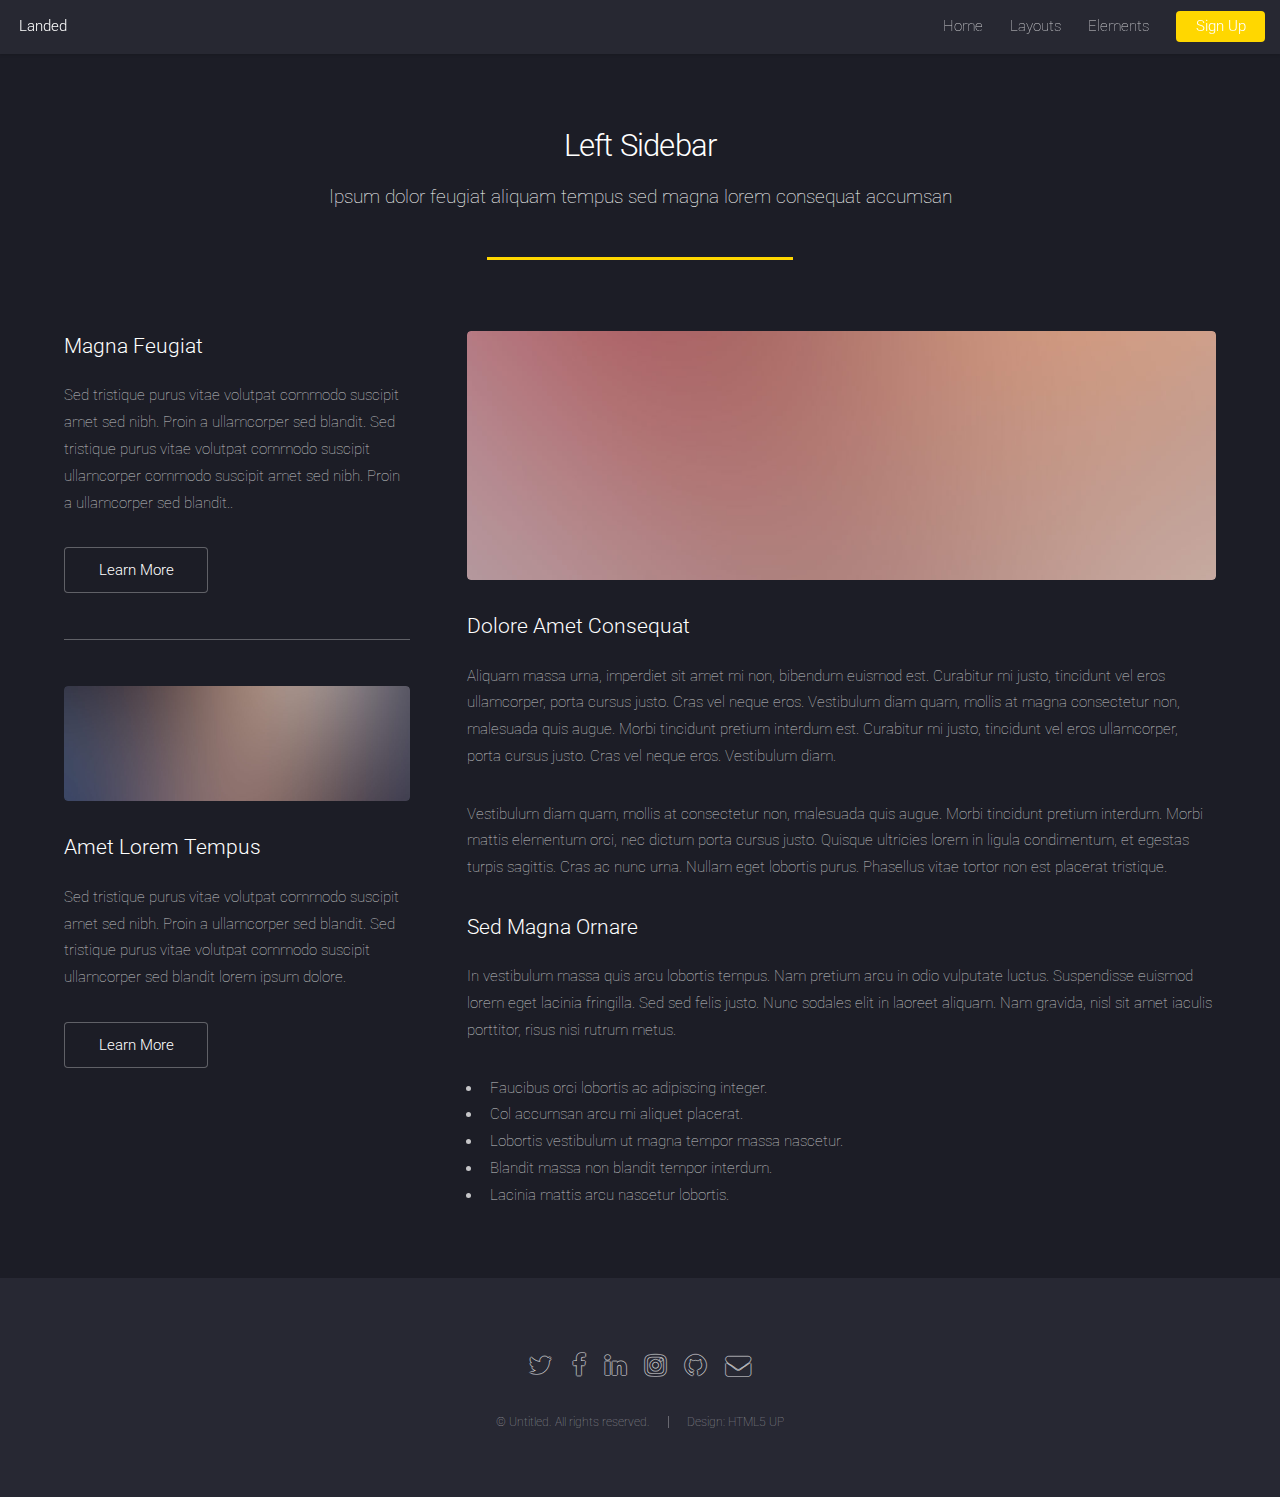
<file: left-sidebar.html>
<!DOCTYPE HTML>
<!--
	Landed by HTML5 UP
	html5up.net | @ajlkn
	Free for personal and commercial use under the CCA 3.0 license (html5up.net/license)
-->
<html>
	<head>
		<title>Left Sidebar - Landed by HTML5 UP</title>
		<meta charset="utf-8" />
		<meta name="viewport" content="width=device-width, initial-scale=1, user-scalable=no" />
		<link rel="stylesheet" href="assets/css/main.css" />
		<noscript><link rel="stylesheet" href="assets/css/noscript.css" /></noscript>
	</head>
	<body class="is-preload">
		<div id="page-wrapper">

			<!-- Header -->
				<header id="header">
					<h1 id="logo"><a href="index.html">Landed</a></h1>
					<nav id="nav">
						<ul>
							<li><a href="index.html">Home</a></li>
							<li>
								<a href="#">Layouts</a>
								<ul>
									<li><a href="left-sidebar.html">Left Sidebar</a></li>
									<li><a href="right-sidebar.html">Right Sidebar</a></li>
									<li><a href="no-sidebar.html">No Sidebar</a></li>
									<li>
										<a href="#">Submenu</a>
										<ul>
											<li><a href="#">Option 1</a></li>
											<li><a href="#">Option 2</a></li>
											<li><a href="#">Option 3</a></li>
											<li><a href="#">Option 4</a></li>
										</ul>
									</li>
								</ul>
							</li>
							<li><a href="elements.html">Elements</a></li>
							<li><a href="#" class="button primary">Sign Up</a></li>
						</ul>
					</nav>
				</header>

			<!-- Main -->
				<div id="main" class="wrapper style1">
					<div class="container">
						<header class="major">
							<h2>Left Sidebar</h2>
							<p>Ipsum dolor feugiat aliquam tempus sed magna lorem consequat accumsan</p>
						</header>
						<div class="row gtr-150">
							<div class="col-4 col-12-medium">

								<!-- Sidebar -->
									<section id="sidebar">
										<section>
											<h3>Magna Feugiat</h3>
											<p>Sed tristique purus vitae volutpat commodo suscipit amet sed nibh. Proin a ullamcorper sed blandit. Sed tristique purus vitae volutpat commodo suscipit ullamcorper commodo suscipit amet sed nibh. Proin a ullamcorper sed blandit..</p>
											<footer>
												<ul class="actions">
													<li><a href="#" class="button">Learn More</a></li>
												</ul>
											</footer>
										</section>
										<hr />
										<section>
											<a href="#" class="image fit"><img src="images/pic06.jpg" alt="" /></a>
											<h3>Amet Lorem Tempus</h3>
											<p>Sed tristique purus vitae volutpat commodo suscipit amet sed nibh. Proin a ullamcorper sed blandit. Sed tristique purus vitae volutpat commodo suscipit ullamcorper sed blandit lorem ipsum dolore.</p>
											<footer>
												<ul class="actions">
													<li><a href="#" class="button">Learn More</a></li>
												</ul>
											</footer>
										</section>
									</section>

							</div>
							<div class="col-8 col-12-medium imp-medium">

								<!-- Content -->
									<section id="content">
										<a href="#" class="image fit"><img src="images/pic05.jpg" alt="" /></a>
										<h3>Dolore Amet Consequat</h3>
										<p>Aliquam massa urna, imperdiet sit amet mi non, bibendum euismod est. Curabitur mi justo, tincidunt vel eros ullamcorper, porta cursus justo. Cras vel neque eros. Vestibulum diam quam, mollis at magna consectetur non, malesuada quis augue. Morbi tincidunt pretium interdum est. Curabitur mi justo, tincidunt vel eros ullamcorper, porta cursus justo. Cras vel neque eros. Vestibulum diam.</p>
										<p>Vestibulum diam quam, mollis at consectetur non, malesuada quis augue. Morbi tincidunt pretium interdum. Morbi mattis elementum orci, nec dictum porta cursus justo. Quisque ultricies lorem in ligula condimentum, et egestas turpis sagittis. Cras ac nunc urna. Nullam eget lobortis purus. Phasellus vitae tortor non est placerat tristique.</p>
										<h3>Sed Magna Ornare</h3>
										<p>In vestibulum massa quis arcu lobortis tempus. Nam pretium arcu in odio vulputate luctus. Suspendisse euismod lorem eget lacinia fringilla. Sed sed felis justo. Nunc sodales elit in laoreet aliquam. Nam gravida, nisl sit amet iaculis porttitor, risus nisi rutrum metus.</p>
										<ul>
											<li>Faucibus orci lobortis ac adipiscing integer.</li>
											<li>Col accumsan arcu mi aliquet placerat.</li>
											<li>Lobortis vestibulum ut magna tempor massa nascetur.</li>
											<li>Blandit massa non blandit tempor interdum.</li>
											<li>Lacinia mattis arcu nascetur lobortis.</li>
										</ul>
									</section>

							</div>
						</div>
					</div>
				</div>

			<!-- Footer -->
				<footer id="footer">
					<ul class="icons">
						<li><a href="#" class="icon alt fa-twitter"><span class="label">Twitter</span></a></li>
						<li><a href="#" class="icon alt fa-facebook"><span class="label">Facebook</span></a></li>
						<li><a href="#" class="icon alt fa-linkedin"><span class="label">LinkedIn</span></a></li>
						<li><a href="#" class="icon alt fa-instagram"><span class="label">Instagram</span></a></li>
						<li><a href="#" class="icon alt fa-github"><span class="label">GitHub</span></a></li>
						<li><a href="#" class="icon alt fa-envelope"><span class="label">Email</span></a></li>
					</ul>
					<ul class="copyright">
						<li>&copy; Untitled. All rights reserved.</li><li>Design: <a href="http://html5up.net">HTML5 UP</a></li>
					</ul>
				</footer>

		</div>

		<!-- Scripts -->
			<script src="assets/js/jquery.min.js"></script>
			<script src="assets/js/jquery.scrolly.min.js"></script>
			<script src="assets/js/jquery.dropotron.min.js"></script>
			<script src="assets/js/jquery.scrollex.min.js"></script>
			<script src="assets/js/browser.min.js"></script>
			<script src="assets/js/breakpoints.min.js"></script>
			<script src="assets/js/util.js"></script>
			<script src="assets/js/main.js"></script>

	</body>
</html>
</file>
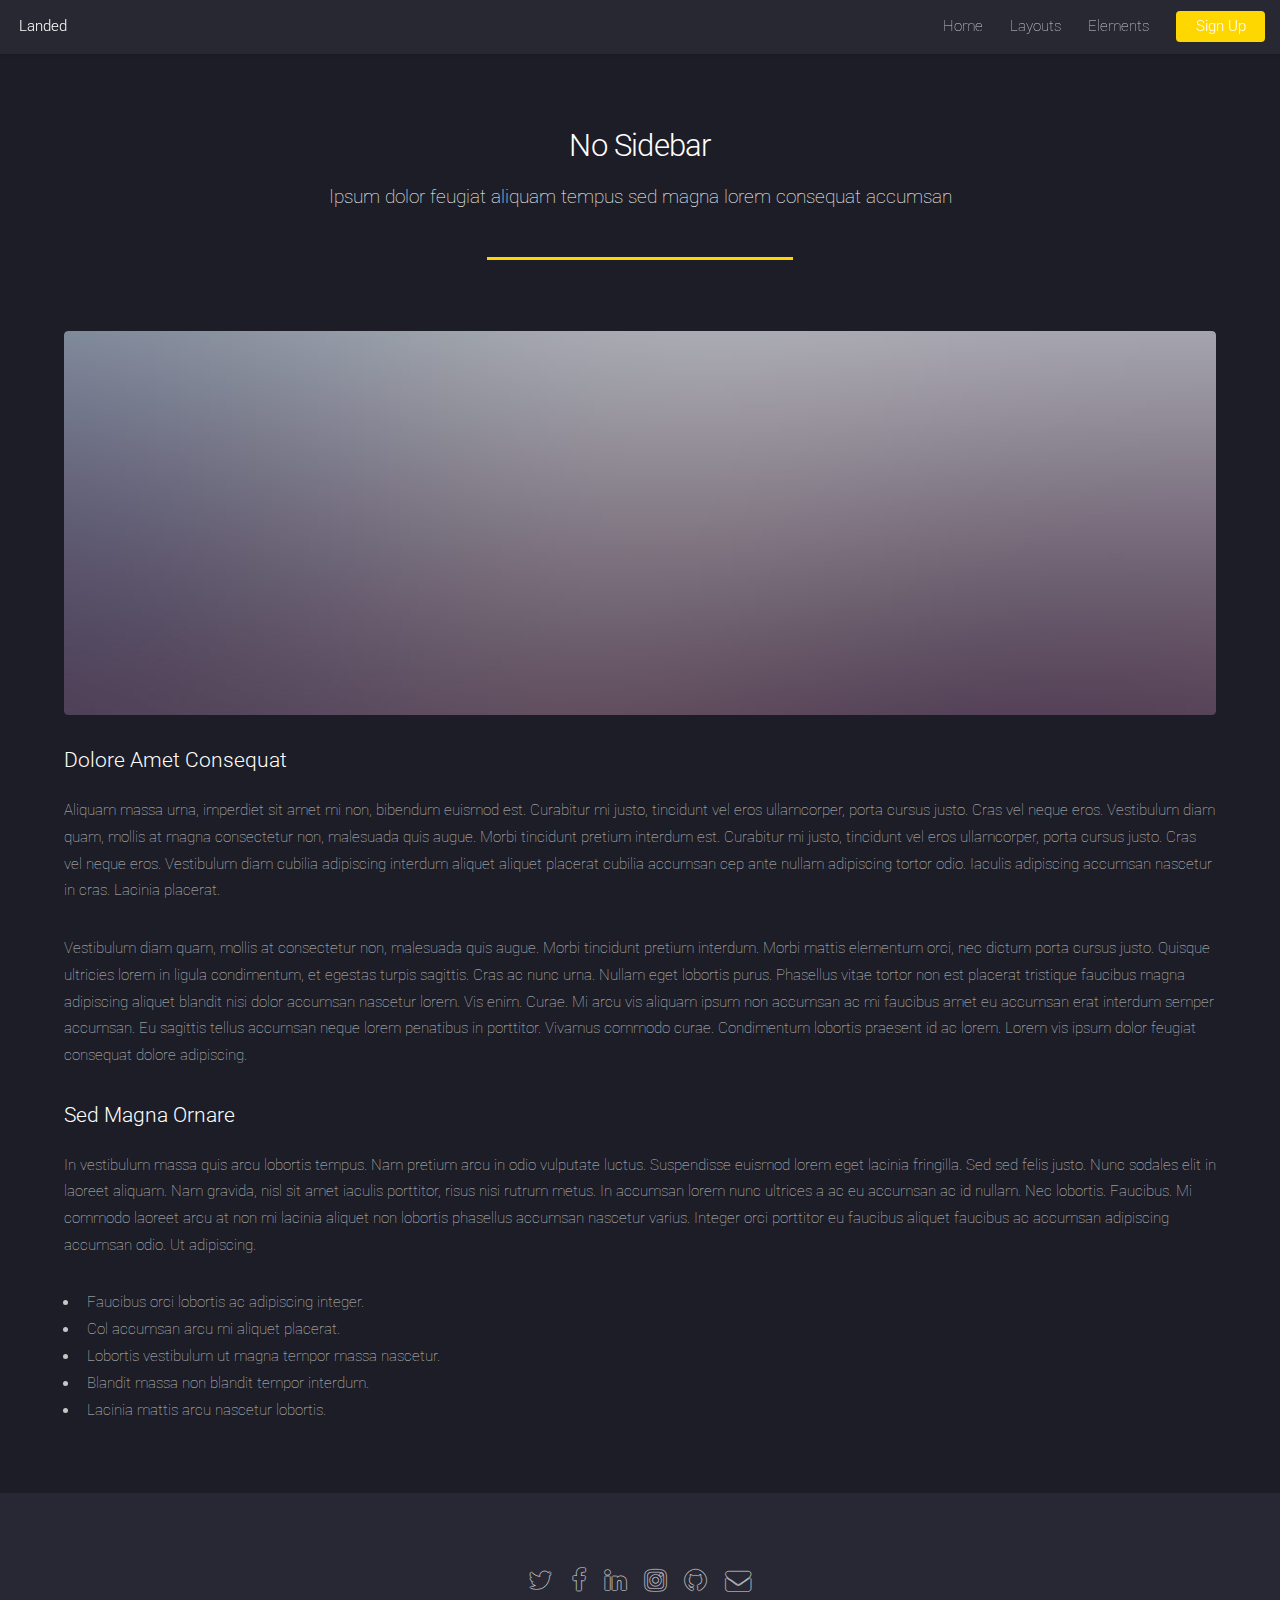
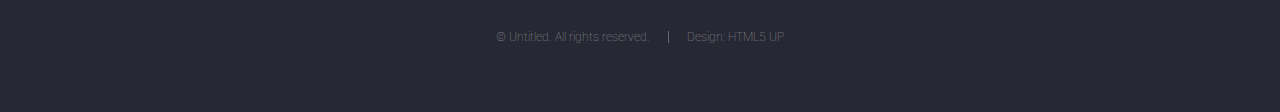
<file: no-sidebar.html>
<!DOCTYPE HTML>
<!--
	Landed by HTML5 UP
	html5up.net | @ajlkn
	Free for personal and commercial use under the CCA 3.0 license (html5up.net/license)
-->
<html>
	<head>
		<title>No Sidebar - Landed by HTML5 UP</title>
		<meta charset="utf-8" />
		<meta name="viewport" content="width=device-width, initial-scale=1, user-scalable=no" />
		<link rel="stylesheet" href="assets/css/main.css" />
		<noscript><link rel="stylesheet" href="assets/css/noscript.css" /></noscript>
	</head>
	<body class="is-preload">
		<div id="page-wrapper">

			<!-- Header -->
				<header id="header">
					<h1 id="logo"><a href="index.html">Landed</a></h1>
					<nav id="nav">
						<ul>
							<li><a href="index.html">Home</a></li>
							<li>
								<a href="#">Layouts</a>
								<ul>
									<li><a href="left-sidebar.html">Left Sidebar</a></li>
									<li><a href="right-sidebar.html">Right Sidebar</a></li>
									<li><a href="no-sidebar.html">No Sidebar</a></li>
									<li>
										<a href="#">Submenu</a>
										<ul>
											<li><a href="#">Option 1</a></li>
											<li><a href="#">Option 2</a></li>
											<li><a href="#">Option 3</a></li>
											<li><a href="#">Option 4</a></li>
										</ul>
									</li>
								</ul>
							</li>
							<li><a href="elements.html">Elements</a></li>
							<li><a href="#" class="button primary">Sign Up</a></li>
						</ul>
					</nav>
				</header>

			<!-- Main -->
				<div id="main" class="wrapper style1">
					<div class="container">
						<header class="major">
							<h2>No Sidebar</h2>
							<p>Ipsum dolor feugiat aliquam tempus sed magna lorem consequat accumsan</p>
						</header>

						<!-- Content -->
							<section id="content">
								<a href="#" class="image fit"><img src="images/pic07.jpg" alt="" /></a>
								<h3>Dolore Amet Consequat</h3>
								<p>Aliquam massa urna, imperdiet sit amet mi non, bibendum euismod est. Curabitur mi justo, tincidunt vel eros ullamcorper, porta cursus justo. Cras vel neque eros. Vestibulum diam quam, mollis at magna consectetur non, malesuada quis augue. Morbi tincidunt pretium interdum est. Curabitur mi justo, tincidunt vel eros ullamcorper, porta cursus justo. Cras vel neque eros. Vestibulum diam cubilia adipiscing interdum aliquet aliquet placerat cubilia accumsan cep ante nullam adipiscing tortor odio. Iaculis adipiscing accumsan nascetur in cras. Lacinia placerat.</p>
								<p>Vestibulum diam quam, mollis at consectetur non, malesuada quis augue. Morbi tincidunt pretium interdum. Morbi mattis elementum orci, nec dictum porta cursus justo. Quisque ultricies lorem in ligula condimentum, et egestas turpis sagittis. Cras ac nunc urna. Nullam eget lobortis purus. Phasellus vitae tortor non est placerat tristique faucibus magna adipiscing aliquet blandit nisi dolor accumsan nascetur lorem. Vis enim. Curae. Mi arcu vis aliquam ipsum non accumsan ac mi faucibus amet eu accumsan erat interdum semper accumsan. Eu sagittis tellus accumsan neque lorem penatibus in porttitor. Vivamus commodo curae. Condimentum lobortis praesent id ac lorem. Lorem vis ipsum dolor feugiat consequat dolore adipiscing.</p>
								<h3>Sed Magna Ornare</h3>
								<p>In vestibulum massa quis arcu lobortis tempus. Nam pretium arcu in odio vulputate luctus. Suspendisse euismod lorem eget lacinia fringilla. Sed sed felis justo. Nunc sodales elit in laoreet aliquam. Nam gravida, nisl sit amet iaculis porttitor, risus nisi rutrum metus. In accumsan lorem nunc ultrices a ac eu accumsan ac id nullam. Nec lobortis. Faucibus. Mi commodo laoreet arcu at non mi lacinia aliquet non lobortis phasellus accumsan nascetur varius. Integer orci porttitor eu faucibus aliquet faucibus ac accumsan adipiscing accumsan odio. Ut adipiscing.</p>
								<ul>
									<li>Faucibus orci lobortis ac adipiscing integer.</li>
									<li>Col accumsan arcu mi aliquet placerat.</li>
									<li>Lobortis vestibulum ut magna tempor massa nascetur.</li>
									<li>Blandit massa non blandit tempor interdum.</li>
									<li>Lacinia mattis arcu nascetur lobortis.</li>
								</ul>
							</section>

					</div>
				</div>

			<!-- Footer -->
				<footer id="footer">
					<ul class="icons">
						<li><a href="#" class="icon alt fa-twitter"><span class="label">Twitter</span></a></li>
						<li><a href="#" class="icon alt fa-facebook"><span class="label">Facebook</span></a></li>
						<li><a href="#" class="icon alt fa-linkedin"><span class="label">LinkedIn</span></a></li>
						<li><a href="#" class="icon alt fa-instagram"><span class="label">Instagram</span></a></li>
						<li><a href="#" class="icon alt fa-github"><span class="label">GitHub</span></a></li>
						<li><a href="#" class="icon alt fa-envelope"><span class="label">Email</span></a></li>
					</ul>
					<ul class="copyright">
						<li>&copy; Untitled. All rights reserved.</li><li>Design: <a href="http://html5up.net">HTML5 UP</a></li>
					</ul>
				</footer>

		</div>

		<!-- Scripts -->
			<script src="assets/js/jquery.min.js"></script>
			<script src="assets/js/jquery.scrolly.min.js"></script>
			<script src="assets/js/jquery.dropotron.min.js"></script>
			<script src="assets/js/jquery.scrollex.min.js"></script>
			<script src="assets/js/browser.min.js"></script>
			<script src="assets/js/breakpoints.min.js"></script>
			<script src="assets/js/util.js"></script>
			<script src="assets/js/main.js"></script>

	</body>
</html>
</file>
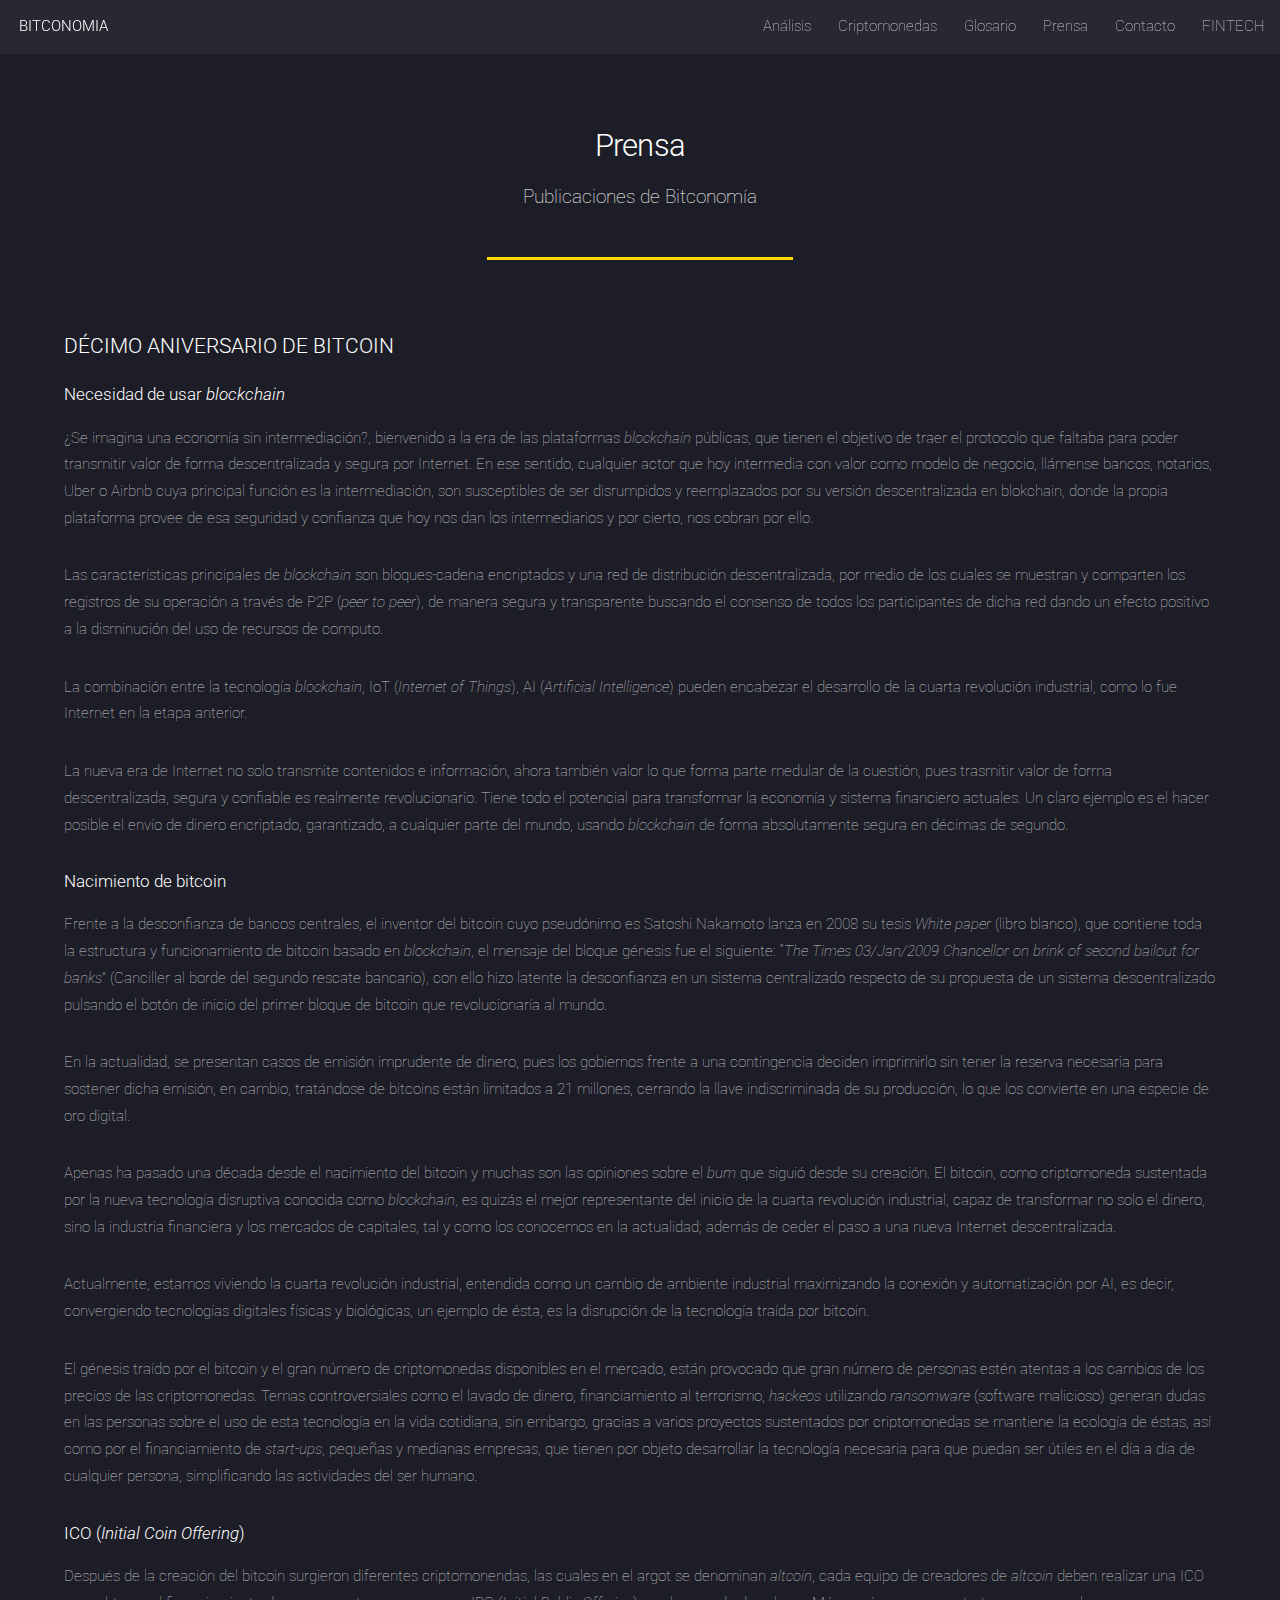
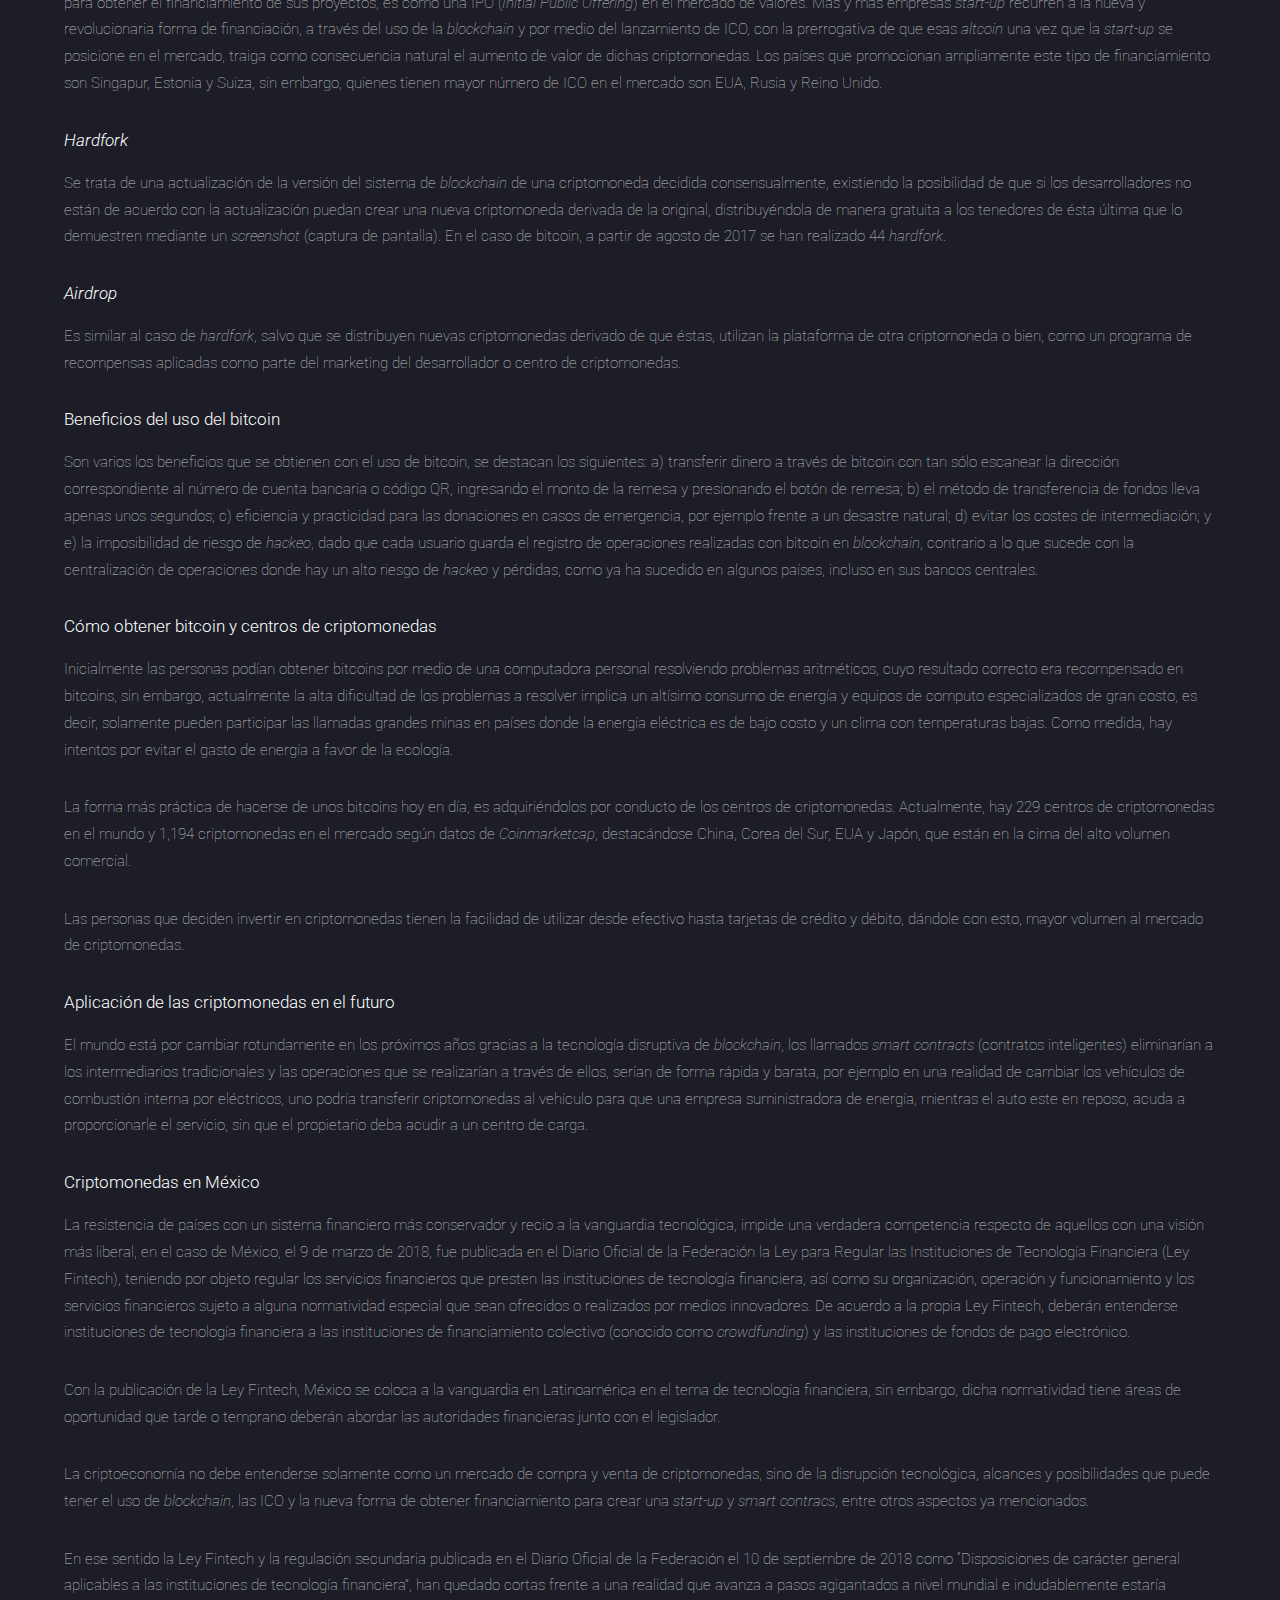
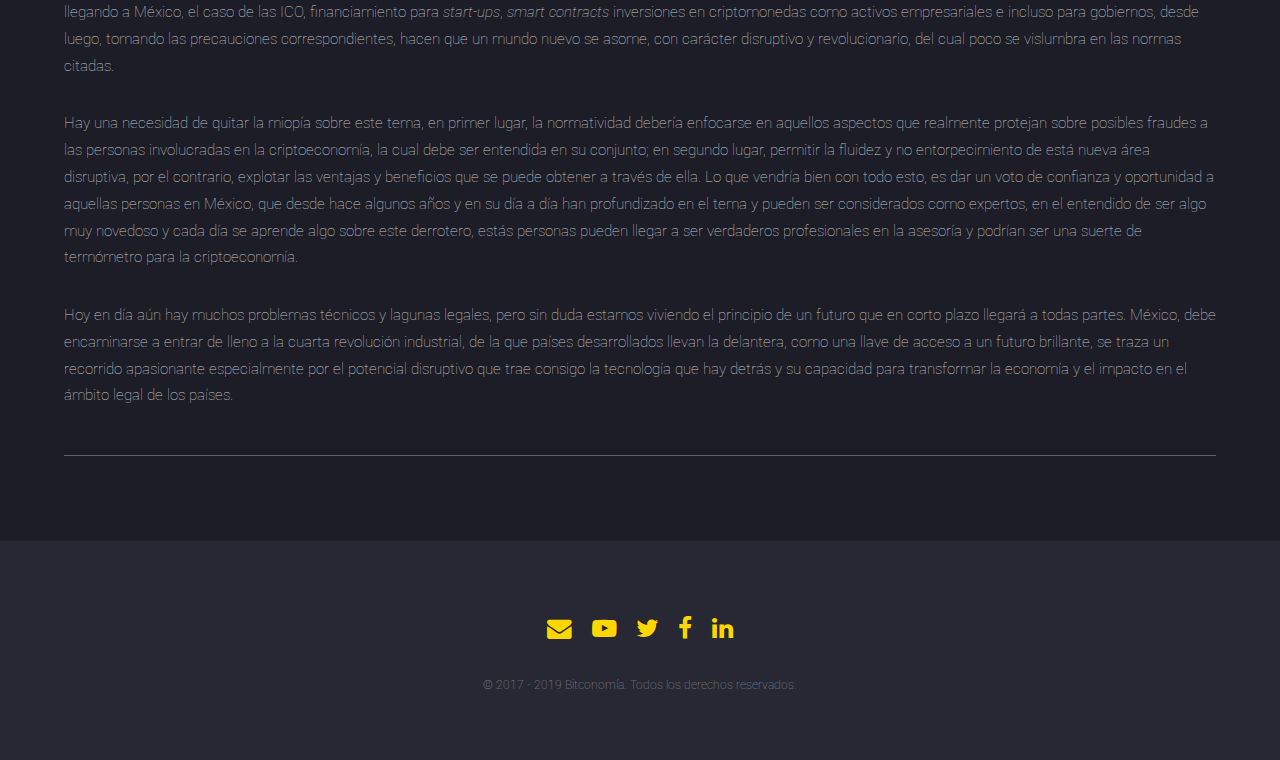
<file: prensa.html>
<!DOCTYPE HTML>
<html>
	<head>
		<!-- Global site tag (gtag.js) - Google Analytics -->
		<script async src="https://www.googletagmanager.com/gtag/js?id=UA-151721298-1"></script>
		<script>
		window.dataLayer = window.dataLayer || [];
		function gtag(){dataLayer.push(arguments);}
		gtag('js', new Date());

		gtag('config', 'UA-151721298-1');
		</script>
		
		<title>Prensa</title>
		<meta charset="utf-8" />
		<meta name="viewport" content="width=device-width, initial-scale=1, user-scalable=no" />
		<link rel="icon" href="images/favicon.ico">
		<link rel="stylesheet" href="assets/css/main.css" />
		<noscript><link rel="stylesheet" href="assets/css/noscript.css" /></noscript>
	</head>
	<body class="is-preload">
		<div id="page-wrapper">

			<!-- Header -->
				<header id="header">
					<h1 id="logo"><a href="index.html">BITCONOMIA</a></h1>
					<nav id="nav">
						<ul>
							<li><a href="analisis.html">Análisis</a></li>
							<li><a href="criptomonedas.html">Criptomonedas</a></li>
							<li><a href="glosario.html">Glosario</a></li>
							<li><a href="prensa.html">Prensa</a></li>
							<li><a href="contacto.html">Contacto</a></li>
							<li><a href="fintech.html">FINTECH</a></li>
						</ul>
					</nav>
				</header>

			<!-- Main -->
				<div id="main" class="wrapper style1">
					<div class="container">
						<header class="major">
							<h2>Prensa</h2>
							<p>Publicaciones de Bitconomía</p>
						</header>

							<!-- Text -->
				<h3>DÉCIMO ANIVERSARIO DE BITCOIN</h3>
				<h4>Necesidad de usar <i>blockchain</i></h4>

<p>¿Se imagina una economía sin intermediación?, bienvenido a la era de las plataformas <i>blockchain</i> públicas, que tienen el objetivo de traer el protocolo que faltaba para poder transmitir valor de forma descentralizada y segura por Internet. En ese sentido, cualquier actor que hoy intermedia con valor como modelo de negocio, llámense bancos, notarios, Uber o Airbnb cuya principal función es la intermediación, son susceptibles de ser disrumpidos y reemplazados por su versión descentralizada en blokchain, donde la propia plataforma provee de esa seguridad y confianza que hoy nos dan los intermediarios y por cierto, nos cobran por ello.</p>

<p>Las características principales de <i>blockchain</i> son bloques-cadena encriptados y una red de distribución descentralizada, por medio de los cuales se muestran y comparten los registros de su operación a través de P2P (<i>peer to peer</i>), de manera segura y transparente buscando el consenso de todos los participantes de dicha red dando un efecto positivo a la disminución del uso de recursos de computo.</p>

<p>La combinación entre la tecnología <i>blockchain</i>, IoT (<i>Internet of Things</i>), AI (<i>Artificial Intelligence</i>) pueden encabezar el desarrollo de la cuarta revolución industrial, como lo fue Internet en la etapa anterior.</p>

<p>La nueva era de Internet no solo transmite contenidos e información, ahora también valor lo que forma parte medular de la cuestión, pues trasmitir valor de forma descentralizada, segura y confiable es realmente revolucionario. Tiene todo el potencial para transformar la economía y sistema financiero actuales. Un claro ejemplo es el hacer posible el envío de dinero encriptado, garantizado, a cualquier parte del mundo, usando <i>blockchain</i> de forma absolutamente segura en décimas de segundo.</p>


<h4>Nacimiento de bitcoin</h4>
<p>Frente a la desconfianza de bancos centrales, el inventor del bitcoin cuyo pseudónimo es Satoshi Nakamoto lanza en 2008 su tesis <i>White paper</i> (libro blanco), que contiene toda la estructura y funcionamiento de bitcoin basado en <i>blockchain</i>, el mensaje del bloque génesis fue el siguiente: “<i>The Times 03/Jan/2009 Chancellor on brink of second bailout for banks</i>” (Canciller al borde del segundo rescate bancario), con ello hizo latente la desconfianza en un sistema centralizado respecto de su propuesta de un sistema descentralizado pulsando el botón de inicio del primer bloque de bitcoin que revolucionaría al mundo.</p>

<p>En la actualidad, se presentan casos de emisión imprudente de dinero, pues los gobiernos frente a una contingencia deciden imprimirlo sin tener la reserva necesaria para sostener dicha emisión, en cambio, tratándose de bitcoins están limitados a 21 millones, cerrando la llave indiscriminada de su producción, lo que los convierte en una especie de oro digital.</p>

<p>Apenas ha pasado una década desde el nacimiento del bitcoin y muchas son las opiniones sobre el <i>bum</i> que siguió desde su creación. El bitcoin, como criptomoneda sustentada por la nueva tecnología disruptiva conocida como <i>blockchain</i>, es quizás el mejor representante del inicio de la cuarta revolución industrial, capaz de transformar no solo el dinero, sino la industria financiera y los mercados de capitales, tal y como los conocemos en la actualidad; además de ceder el paso a una nueva Internet descentralizada.</p>

<p>Actualmente, estamos viviendo la cuarta revolución industrial, entendida como un cambio de ambiente industrial maximizando la conexión y automatización por AI, es decir, convergiendo tecnologías digitales físicas y biológicas, un ejemplo de ésta, es la disrupción de la tecnología traída por bitcoin.</p>

<p>El génesis traído por el bitcoin y el gran número de criptomonedas disponibles en el mercado, están provocado que gran número de personas estén atentas a los cambios de los precios de las criptomonedas. Temas controversiales como el lavado de dinero, financiamiento al terrorismo, <i>hackeos</i> utilizando <i>ransomware</i> (software malicioso) generan dudas en las personas sobre el uso de esta tecnología en la vida cotidiana, sin embargo, gracias a varios proyectos sustentados por criptomonedas se mantiene la ecología de éstas, así como por el financiamiento de <i>start-ups</i>, pequeñas y medianas empresas, que tienen por objeto desarrollar la tecnología necesaria para que puedan ser útiles en el día a día de cualquier persona, simplificando las actividades del ser humano.</p>

<h4>ICO (<i>Initial Coin Offering</i>)</h4>
<p>Después de la creación del bitcoin surgieron diferentes criptomonendas, las cuales en el argot se denominan <i>altcoin</i>, cada equipo de creadores de <i>altcoin</i> deben realizar una ICO para obtener el financiamiento de sus proyectos, es como una IPO (<i>Initial Public Offering</i>) en el mercado de valores. Más y más empresas <i>start-up</i> recurren a la nueva y revolucionaria forma de financiación, a través del uso de la <i>blockchain</i> y por medio del lanzamiento de ICO, con la prerrogativa de que esas <i>altcoin</i> una vez que la <i>start-up</i> se posicione en el mercado, traiga como consecuencia natural el aumento de valor de dichas criptomonedas. Los países que promocionan ampliamente este tipo de financiamiento son Singapur, Estonia y Suiza, sin embargo, quienes tienen mayor número de ICO en el mercado son EUA, Rusia y Reino Unido.</p>

<h4><i>Hardfork</i></h4>
<p>Se trata de una actualización de la versión del sistema de <i>blockchain</i> de una criptomoneda decidida consensualmente, existiendo la posibilidad de que si los desarrolladores no están de acuerdo con la actualización puedan crear una nueva criptomoneda derivada de la original, distribuyéndola de manera gratuita a los tenedores de ésta última que lo demuestren mediante un <i>screenshot</i> (captura de pantalla). En el caso de bitcoin, a partir de agosto de 2017 se han realizado 44 <i>hardfork</i>.</p>

<h4><i>Airdrop</i></h4>
<p>Es similar al caso de <i>hardfork</i>, salvo que se distribuyen nuevas criptomonedas derivado de que éstas, utilizan la plataforma de otra criptomoneda o bien, como un programa de recompensas aplicadas como parte del marketing del desarrollador o centro de criptomonedas.</p>

<h4>Beneficios del uso del bitcoin</h4>
<p>Son varios los beneficios que se obtienen con el uso de bitcoin, se destacan los siguientes:
a) transferir dinero a través de bitcoin con tan sólo escanear la dirección correspondiente al número de cuenta bancaria o código QR, ingresando el monto de la remesa y presionando el botón de remesa;
b) el método de transferencia de fondos lleva apenas unos segundos;
c) eficiencia y practicidad para las donaciones en casos de emergencia, por ejemplo frente a un desastre natural;
d) evitar los costes de intermediación; y
e) la imposibilidad de riesgo de <i>hackeo</i>,
dado que cada usuario guarda el registro de operaciones realizadas con bitcoin en <i>blockchain</i>, contrario a lo que sucede con la centralización de operaciones donde hay un alto riesgo de <i>hackeo</i> y pérdidas, como ya ha sucedido en algunos países, incluso en sus bancos centrales.</p>

<h4>Cómo obtener bitcoin y centros de criptomonedas</h4>
<p>Inicialmente las personas podían obtener bitcoins por medio de una computadora personal resolviendo problemas aritméticos, cuyo resultado correcto era recompensado en bitcoins, sin embargo, actualmente la alta dificultad de los problemas a resolver implica un altísimo consumo de energía y equipos de computo especializados de gran costo, es decir, solamente pueden participar las llamadas grandes minas en países donde la energía eléctrica es de bajo costo y un clima con temperaturas bajas. Como medida, hay intentos por evitar el gasto de energía a favor de la ecología.</p>

<p>La forma más práctica de hacerse de unos bitcoins hoy en día, es adquiriéndolos por conducto de los centros de criptomonedas. Actualmente, hay 229 centros de criptomonedas en el mundo y 1,194 criptomonedas en el mercado según datos de <i>Coinmarketcap</i>, destacándose China, Corea del Sur, EUA y Japón, que están en la cima del alto volumen comercial.</p>

<p>Las personas que deciden invertir en criptomonedas tienen la facilidad de utilizar desde efectivo hasta tarjetas de crédito y débito, dándole con esto, mayor volumen al mercado de criptomonedas.</p>

<h4>Aplicación de las criptomonedas en el futuro</h4>
<p>El mundo está por cambiar rotundamente en los próximos años gracias a la tecnología disruptiva de <i>blockchain</i>, los llamados <i>smart contracts</i> (contratos inteligentes) eliminarían a los intermediarios tradicionales y las operaciones que se realizarían a través de ellos, serían de forma rápida y barata, por ejemplo en una realidad de cambiar los vehículos de combustión interna por eléctricos, uno podría transferir criptomonedas al vehículo para que una empresa suministradora de energía, mientras el auto este en reposo, acuda a proporcionarle el servicio, sin que el propietario deba acudir a un centro de carga.</p>

<h4>Criptomonedas en México</h4>
<p>La resistencia de países con un sistema financiero más conservador y recio a la vanguardia tecnológica, impide una verdadera competencia respecto de aquellos con una visión más liberal, en el caso de México, el 9 de marzo de 2018, fue publicada en el Diario Oficial de la Federación la Ley para Regular las Instituciones de Tecnología Financiera (Ley Fintech),  teniendo por objeto regular los servicios financieros que presten las instituciones de tecnología financiera, así como su organización, operación y funcionamiento y los servicios financieros sujeto a alguna normatividad especial que sean ofrecidos o realizados por medios innovadores.  De acuerdo a la propia Ley Fintech, deberán entenderse instituciones de tecnología financiera a las instituciones de financiamiento colectivo (conocido como <i>crowdfunding</i>) y las instituciones de fondos de pago electrónico.</p>

<p>Con la publicación de la Ley Fintech, México se coloca a la vanguardia en Latinoamérica en el tema de tecnología financiera, sin embargo, dicha normatividad tiene áreas de oportunidad que tarde o temprano deberán abordar las autoridades financieras junto con el legislador.</p>

<p>La criptoeconomía no debe entenderse solamente como un mercado de compra y venta de criptomonedas, sino de la disrupción tecnológica, alcances y posibilidades que puede tener el uso de <i>blockchain</i>, las ICO y la nueva forma de obtener financiamiento para crear una <i>start-up</i> y <i>smart contracs</i>, entre otros aspectos ya mencionados.</p>

<p>En ese sentido la Ley Fintech y la regulación secundaria publicada en el Diario Oficial de la Federación el 10 de septiembre de 2018 como “Disposiciones de carácter general aplicables a las instituciones de tecnología financiera”, han quedado cortas frente a una realidad que avanza a pasos agigantados a nivel mundial e indudablemente estaría llegando a México, el caso de las ICO, financiamiento para <i>start-ups</i>, <i>smart contracts</i> inversiones en criptomonedas como activos empresariales e incluso para gobiernos, desde luego, tomando las precauciones correspondientes, hacen que un mundo nuevo se asome, con carácter disruptivo y revolucionario, del cual poco se vislumbra en las normas citadas.</p>

<p>Hay una necesidad de quitar la miopía sobre este tema, en primer lugar, la normatividad debería enfocarse en aquellos aspectos que realmente protejan sobre posibles fraudes a las personas involucradas en la criptoeconomía, la cual debe ser entendida en su conjunto; en segundo lugar, permitir la fluidez y no entorpecimiento de está nueva área disruptiva, por el contrario, explotar las ventajas y beneficios que se puede obtener a través de ella. Lo que vendría bien con todo esto, es dar un voto de confianza y oportunidad a aquellas personas en México, que desde hace algunos años y en su día a día han profundizado en el tema y pueden ser considerados como expertos, en el entendido de ser algo muy novedoso y cada día se aprende algo sobre este derrotero, estás personas pueden llegar a ser verdaderos profesionales en la asesoría y podrían ser una suerte de termómetro para la criptoeconomía.</p>

<p>Hoy en día aún hay muchos problemas técnicos y lagunas legales, pero sin duda estamos viviendo el principio de un futuro que en corto plazo llegará a todas partes. México, debe encaminarse a entrar de lleno a la cuarta revolución industrial, de la que países desarrollados llevan la delantera, como una llave de acceso a un futuro brillante, se traza un recorrido apasionante especialmente por el potencial disruptivo que trae consigo la tecnología que hay detrás y su capacidad para transformar la economía y el impacto en el ámbito legal de los países.</p>

<hr />

					</div>
				</div>

				<!-- Footer -->
					<footer id="footer">
						<ul class="icons">
							<li><a href="mailto:info@bitconomia.com" class="icon fa-envelope"><span class="label">Email</span></a></li>
							<li><a href="#" class="icon fa-youtube-play"><span class="label">Youtube</span></a></li>
							<li><a href="#" class="icon fa-twitter"><span class="label">Twitter</span></a></li>
							<li><a href="#" class="icon fa-facebook"><span class="label">Facebook</span></a></li>
							<li><a href="#" class="icon fa-linkedin"><span class="label">LinkedIn</span></a></li>
						</ul>
						<ul class="copyright">
							<li>&copy; 2017 - 2019 Bitconomía. Todos los derechos reservados.</li>
						</ul>
					</footer>

		</div>

		<!-- Scripts -->
			<script src="assets/js/jquery.min.js"></script>
			<script src="assets/js/jquery.scrolly.min.js"></script>
			<script src="assets/js/jquery.dropotron.min.js"></script>
			<script src="assets/js/jquery.scrollex.min.js"></script>
			<script src="assets/js/browser.min.js"></script>
			<script src="assets/js/breakpoints.min.js"></script>
			<script src="assets/js/util.js"></script>
			<script src="assets/js/main.js"></script>

	</body>
</html>
</file>
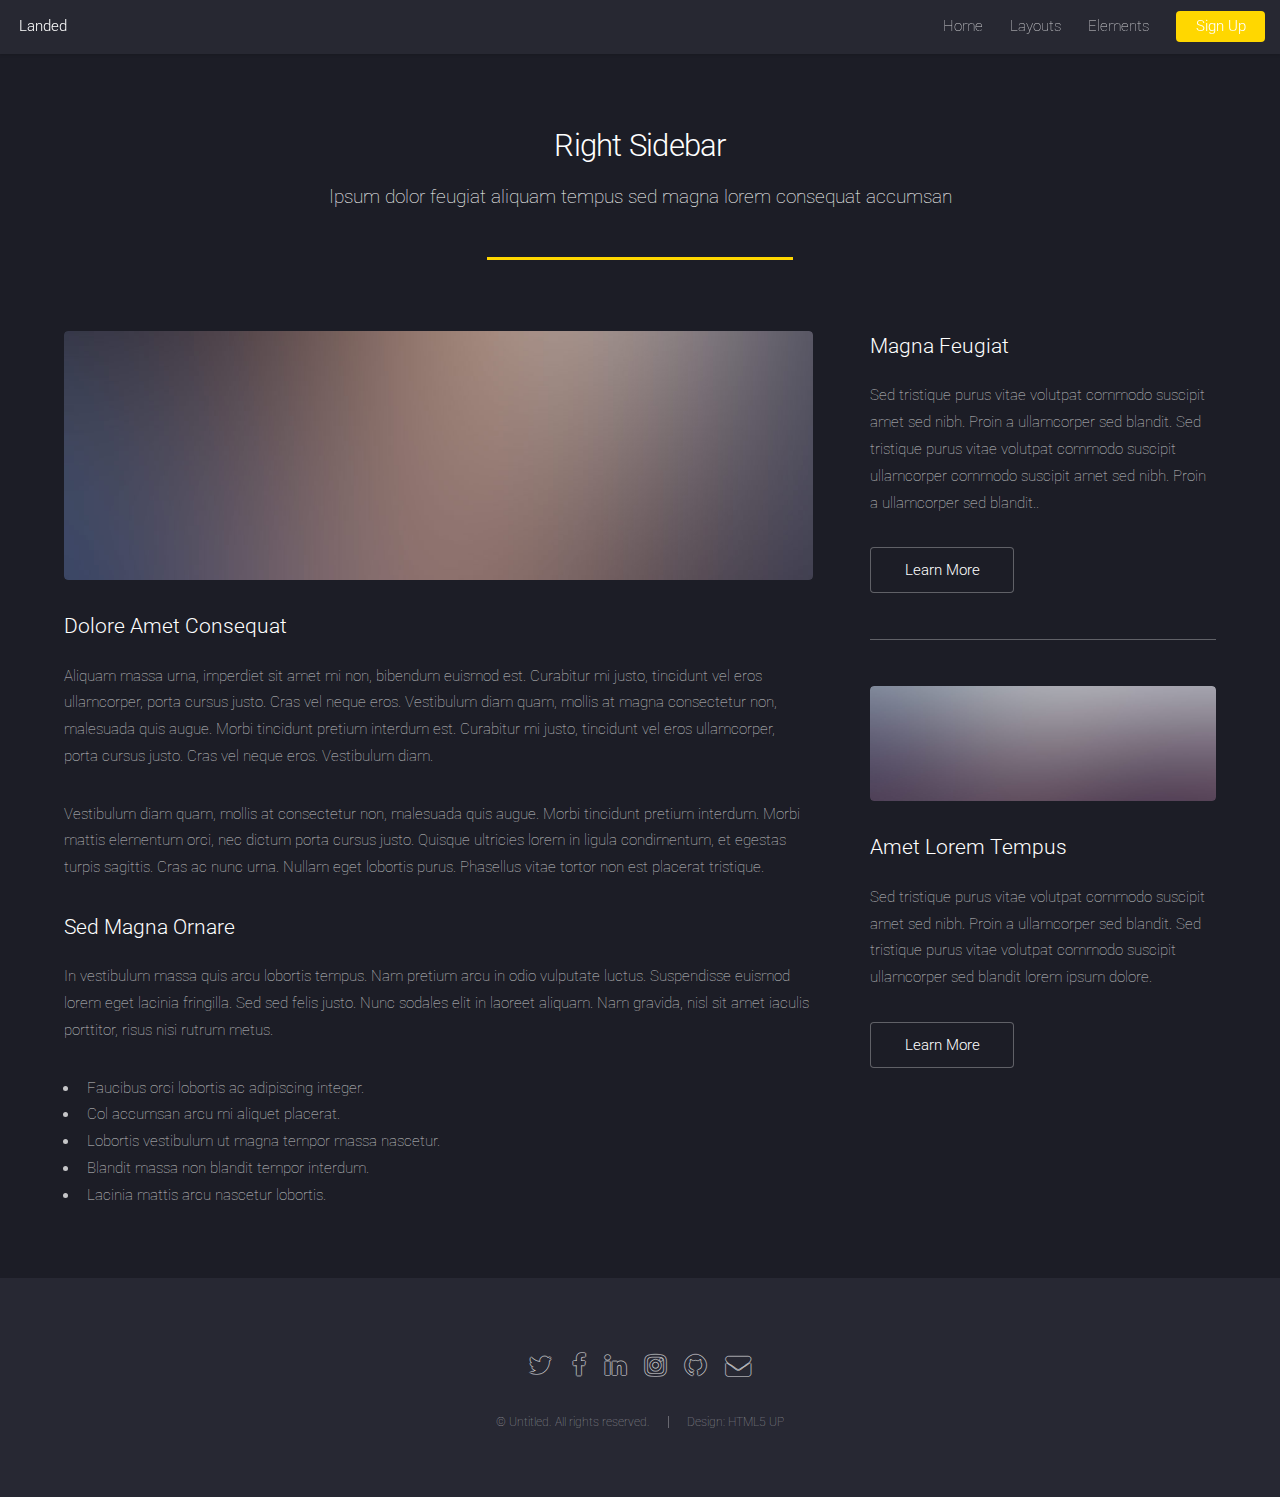
<file: right-sidebar.html>
<!DOCTYPE HTML>
<!--
	Landed by HTML5 UP
	html5up.net | @ajlkn
	Free for personal and commercial use under the CCA 3.0 license (html5up.net/license)
-->
<html>
	<head>
		<title>Right Sidebar - Landed by HTML5 UP</title>
		<meta charset="utf-8" />
		<meta name="viewport" content="width=device-width, initial-scale=1, user-scalable=no" />
		<link rel="stylesheet" href="assets/css/main.css" />
		<noscript><link rel="stylesheet" href="assets/css/noscript.css" /></noscript>
	</head>
	<body class="is-preload">
		<div id="page-wrapper">

			<!-- Header -->
				<header id="header">
					<h1 id="logo"><a href="index.html">Landed</a></h1>
					<nav id="nav">
						<ul>
							<li><a href="index.html">Home</a></li>
							<li>
								<a href="#">Layouts</a>
								<ul>
									<li><a href="left-sidebar.html">Left Sidebar</a></li>
									<li><a href="right-sidebar.html">Right Sidebar</a></li>
									<li><a href="no-sidebar.html">No Sidebar</a></li>
									<li>
										<a href="#">Submenu</a>
										<ul>
											<li><a href="#">Option 1</a></li>
											<li><a href="#">Option 2</a></li>
											<li><a href="#">Option 3</a></li>
											<li><a href="#">Option 4</a></li>
										</ul>
									</li>
								</ul>
							</li>
							<li><a href="elements.html">Elements</a></li>
							<li><a href="#" class="button primary">Sign Up</a></li>
						</ul>
					</nav>
				</header>

			<!-- Main -->
				<div id="main" class="wrapper style1">
					<div class="container">
						<header class="major">
							<h2>Right Sidebar</h2>
							<p>Ipsum dolor feugiat aliquam tempus sed magna lorem consequat accumsan</p>
						</header>
						<div class="row gtr-150">
							<div class="col-8 col-12-medium">

								<!-- Content -->
									<section id="content">
										<a href="#" class="image fit"><img src="images/pic06.jpg" alt="" /></a>
										<h3>Dolore Amet Consequat</h3>
										<p>Aliquam massa urna, imperdiet sit amet mi non, bibendum euismod est. Curabitur mi justo, tincidunt vel eros ullamcorper, porta cursus justo. Cras vel neque eros. Vestibulum diam quam, mollis at magna consectetur non, malesuada quis augue. Morbi tincidunt pretium interdum est. Curabitur mi justo, tincidunt vel eros ullamcorper, porta cursus justo. Cras vel neque eros. Vestibulum diam.</p>
										<p>Vestibulum diam quam, mollis at consectetur non, malesuada quis augue. Morbi tincidunt pretium interdum. Morbi mattis elementum orci, nec dictum porta cursus justo. Quisque ultricies lorem in ligula condimentum, et egestas turpis sagittis. Cras ac nunc urna. Nullam eget lobortis purus. Phasellus vitae tortor non est placerat tristique.</p>
										<h3>Sed Magna Ornare</h3>
										<p>In vestibulum massa quis arcu lobortis tempus. Nam pretium arcu in odio vulputate luctus. Suspendisse euismod lorem eget lacinia fringilla. Sed sed felis justo. Nunc sodales elit in laoreet aliquam. Nam gravida, nisl sit amet iaculis porttitor, risus nisi rutrum metus.</p>
										<ul>
											<li>Faucibus orci lobortis ac adipiscing integer.</li>
											<li>Col accumsan arcu mi aliquet placerat.</li>
											<li>Lobortis vestibulum ut magna tempor massa nascetur.</li>
											<li>Blandit massa non blandit tempor interdum.</li>
											<li>Lacinia mattis arcu nascetur lobortis.</li>
										</ul>
									</section>

							</div>
							<div class="col-4 col-12-medium">

								<!-- Sidebar -->
									<section id="sidebar">
										<section>
											<h3>Magna Feugiat</h3>
											<p>Sed tristique purus vitae volutpat commodo suscipit amet sed nibh. Proin a ullamcorper sed blandit. Sed tristique purus vitae volutpat commodo suscipit ullamcorper commodo suscipit amet sed nibh. Proin a ullamcorper sed blandit..</p>
											<footer>
												<ul class="actions">
													<li><a href="#" class="button">Learn More</a></li>
												</ul>
											</footer>
										</section>
										<hr />
										<section>
											<a href="#" class="image fit"><img src="images/pic07.jpg" alt="" /></a>
											<h3>Amet Lorem Tempus</h3>
											<p>Sed tristique purus vitae volutpat commodo suscipit amet sed nibh. Proin a ullamcorper sed blandit. Sed tristique purus vitae volutpat commodo suscipit ullamcorper sed blandit lorem ipsum dolore.</p>
											<footer>
												<ul class="actions">
													<li><a href="#" class="button">Learn More</a></li>
												</ul>
											</footer>
										</section>
									</section>

							</div>
						</div>
					</div>
				</div>

			<!-- Footer -->
				<footer id="footer">
					<ul class="icons">
						<li><a href="#" class="icon alt fa-twitter"><span class="label">Twitter</span></a></li>
						<li><a href="#" class="icon alt fa-facebook"><span class="label">Facebook</span></a></li>
						<li><a href="#" class="icon alt fa-linkedin"><span class="label">LinkedIn</span></a></li>
						<li><a href="#" class="icon alt fa-instagram"><span class="label">Instagram</span></a></li>
						<li><a href="#" class="icon alt fa-github"><span class="label">GitHub</span></a></li>
						<li><a href="#" class="icon alt fa-envelope"><span class="label">Email</span></a></li>
					</ul>
					<ul class="copyright">
						<li>&copy; Untitled. All rights reserved.</li><li>Design: <a href="http://html5up.net">HTML5 UP</a></li>
					</ul>
				</footer>

		</div>

		<!-- Scripts -->
			<script src="assets/js/jquery.min.js"></script>
			<script src="assets/js/jquery.scrolly.min.js"></script>
			<script src="assets/js/jquery.dropotron.min.js"></script>
			<script src="assets/js/jquery.scrollex.min.js"></script>
			<script src="assets/js/browser.min.js"></script>
			<script src="assets/js/breakpoints.min.js"></script>
			<script src="assets/js/util.js"></script>
			<script src="assets/js/main.js"></script>

	</body>
</html>
</file>
<file: assets/css/noscript.css>
/*
	Landed by HTML5 UP
	html5up.net | @ajlkn
	Free for personal and commercial use under the CCA 3.0 license (html5up.net/license)
*/

/* Loader */

	body.landing.is-preload:before {
		display: none;
	}

	body.landing.is-preload:after {
		display: none;
	}
</file>
<file: assets/css/main.css>
@import url("font-awesome.min.css");
@import url("https://fonts.googleapis.com/css?family=Roboto:100,300,100italic,300italic");

/*
	Landed by HTML5 UP
	html5up.net | @ajlkn
	Free for personal and commercial use under the CCA 3.0 license (html5up.net/license)
*/

html, body, div, span, applet, object,
iframe, h1, h2, h3, h4, h5, h6, p, blockquote,
pre, a, abbr, acronym, address, big, cite,
code, del, dfn, em, img, ins, kbd, q, s, samp,
small, strike, strong, sub, sup, tt, var, b,
u, i, center, dl, dt, dd, ol, ul, li, fieldset,
form, label, legend, table, caption, tbody,
tfoot, thead, tr, th, td, article, aside,
canvas, details, embed, figure, figcaption,
footer, header, hgroup, menu, nav, output, ruby,
section, summary, time, mark, audio, video {
	margin: 0;
	padding: 0;
	border: 0;
	font-size: 100%;
	font: inherit;
	vertical-align: baseline;}

article, aside, details, figcaption, figure,
footer, header, hgroup, menu, nav, section {
	display: block;}

body {
	line-height: 1;
}

ol, ul {
	list-style: none;
}

blockquote, q {
	quotes: none;
}

	blockquote:before, blockquote:after, q:before, q:after {
		content: '';
		content: none;
	}

table {
	border-collapse: collapse;
	border-spacing: 0;
}

body {
	-webkit-text-size-adjust: none;
}

mark {
	background-color: transparent;
	color: inherit;
}

input::-moz-focus-inner {
	border: 0;
	padding: 0;
}

input, select, textarea {
	-moz-appearance: none;
	-webkit-appearance: none;
	-ms-appearance: none;
	appearance: none;
}

/* Basic */

	html {
		box-sizing: border-box;
	}

	*, *:before, *:after {
		box-sizing: inherit;
	}

	html, body {
		background: #1c1d26;
	}

	body.is-preload *, body.is-preload *:before, body.is-preload *:after {
		-moz-animation: none !important;
		-webkit-animation: none !important;
		-ms-animation: none !important;
		animation: none !important;
		-moz-transition: none !important;
		-webkit-transition: none !important;
		-ms-transition: none !important;
		transition: none !important;
	}

	body, input, select, textarea {
		color: rgba(255, 255, 255, 0.75);
		font-family: "Roboto", Helvetica, sans-serif;
		font-size: 15pt;
		font-weight: 100;
		line-height: 1.75em;
	}

	a {
		-moz-transition: border-color 0.2s ease-in-out, color 0.2s ease-in-out;
		-webkit-transition: border-color 0.2s ease-in-out, color 0.2s ease-in-out;
		-ms-transition: border-color 0.2s ease-in-out, color 0.2s ease-in-out;
		transition: border-color 0.2s ease-in-out, color 0.2s ease-in-out;
		border-bottom: dotted 0px;
		color: #ffd700;
		text-decoration: none;
	}

		a:hover {
			color: #ffd700 !important;
			border-bottom-color: transparent;
		}

	strong, b {
		color: #ffffff;
		font-weight: 300;
	}

	em, i {
		font-style: italic;
	}

	p {
		margin: 0 0 2em 0;
	}

	h1, h2, h3, h4, h5, h6 {
		color: #ffffff;
		font-weight: 300;
		line-height: 1em;
		margin: 0 0 1em 0;
	}

		h1 a, h2 a, h3 a, h4 a, h5 a, h6 a {
			color: inherit;
			border: 0;
		}

	h2 {
		font-size: 2em;
		line-height: 1.5em;
		letter-spacing: -0.025em;
	}

	h3 {
		font-size: 1.35em;
		line-height: 1.5em;
	}

	h4 {
		font-size: 1.1em;
		line-height: 1.5em;
	}

	h5 {
		font-size: 0.9em;
		line-height: 1.5em;
	}

	h6 {
		font-size: 0.7em;
		line-height: 1.5em;
	}

	sub {
		font-size: 0.8em;
		position: relative;
		top: 0.5em;
	}

	sup {
		font-size: 0.8em;
		position: relative;
		top: -0.5em;
	}

	hr {
		border: 0;
		border-bottom: solid 1px rgba(255, 255, 255, 0.3);
		margin: 3em 0;
	}

		hr.major {
			margin: 4em 0;
		}

	blockquote {
		border-left: solid 4px rgba(255, 255, 255, 0.3);
		font-style: italic;
		margin: 0 0 2em 0;
		padding: 0.5em 0 0.5em 2em;
	}

	code {
		background: rgba(255, 255, 255, 0.075);
		border-radius: 4px;
		font-family: "Courier New", monospace;
		font-size: 0.9em;
		margin: 0 0.25em;
		padding: 0.25em 0.65em;
	}

	pre {
		-webkit-overflow-scrolling: touch;
		font-family: "Courier New", monospace;
		font-size: 0.9em;
		margin: 0 0 2em 0;
	}

		pre code {
			display: block;
			line-height: 1.75em;
			padding: 1em 1.5em;
			overflow-x: auto;
		}

	.align-left {
		text-align: left;
	}

	.align-center {
		text-align: center;
	}

	.align-right {
		text-align: right;
	}

/* Loader */

	@-moz-keyframes spinner-show {
		0% {
			opacity: 0;
		}

		100% {
			opacity: 1;
		}
	}

	@-webkit-keyframes spinner-show {
		0% {
			opacity: 0;
		}

		100% {
			opacity: 1;
		}
	}

	@-ms-keyframes spinner-show {
		0% {
			opacity: 0;
		}

		100% {
			opacity: 1;
		}
	}

	@keyframes spinner-show {
		0% {
			opacity: 0;
		}

		100% {
			opacity: 1;
		}
	}

	@-moz-keyframes spinner-hide {
		0% {
			color: rgba(255, 255, 255, 0.15);
			z-index: 100001;
			-moz-transform: scale(1) rotate(0deg);
			-webkit-transform: scale(1) rotate(0deg);
			-ms-transform: scale(1) rotate(0deg);
			transform: scale(1) rotate(0deg);
		}

		99% {
			color: #1c1d26;
			z-index: 100001;
			-moz-transform: scale(0.5) rotate(360deg);
			-webkit-transform: scale(0.5) rotate(360deg);
			-ms-transform: scale(0.5) rotate(360deg);
			transform: scale(0.5) rotate(360deg);
		}

		100% {
			color: #1c1d26;
			z-index: -1;
			-moz-transform: scale(0.5) rotate(360deg);
			-webkit-transform: scale(0.5) rotate(360deg);
			-ms-transform: scale(0.5) rotate(360deg);
			transform: scale(0.5) rotate(360deg);
		}
	}

	@-webkit-keyframes spinner-hide {
		0% {
			color: rgba(255, 255, 255, 0.15);
			z-index: 100001;
			-moz-transform: scale(1) rotate(0deg);
			-webkit-transform: scale(1) rotate(0deg);
			-ms-transform: scale(1) rotate(0deg);
			transform: scale(1) rotate(0deg);
		}

		99% {
			color: #1c1d26;
			z-index: 100001;
			-moz-transform: scale(0.5) rotate(360deg);
			-webkit-transform: scale(0.5) rotate(360deg);
			-ms-transform: scale(0.5) rotate(360deg);
			transform: scale(0.5) rotate(360deg);
		}

		100% {
			color: #1c1d26;
			z-index: -1;
			-moz-transform: scale(0.5) rotate(360deg);
			-webkit-transform: scale(0.5) rotate(360deg);
			-ms-transform: scale(0.5) rotate(360deg);
			transform: scale(0.5) rotate(360deg);
		}
	}

	@-ms-keyframes spinner-hide {
		0% {
			color: rgba(255, 255, 255, 0.15);
			z-index: 100001;
			-moz-transform: scale(1) rotate(0deg);
			-webkit-transform: scale(1) rotate(0deg);
			-ms-transform: scale(1) rotate(0deg);
			transform: scale(1) rotate(0deg);
		}

		99% {
			color: #1c1d26;
			z-index: 100001;
			-moz-transform: scale(0.5) rotate(360deg);
			-webkit-transform: scale(0.5) rotate(360deg);
			-ms-transform: scale(0.5) rotate(360deg);
			transform: scale(0.5) rotate(360deg);
		}

		100% {
			color: #1c1d26;
			z-index: -1;
			-moz-transform: scale(0.5) rotate(360deg);
			-webkit-transform: scale(0.5) rotate(360deg);
			-ms-transform: scale(0.5) rotate(360deg);
			transform: scale(0.5) rotate(360deg);
		}
	}

	@keyframes spinner-hide {
		0% {
			color: rgba(255, 255, 255, 0.15);
			z-index: 100001;
			-moz-transform: scale(1) rotate(0deg);
			-webkit-transform: scale(1) rotate(0deg);
			-ms-transform: scale(1) rotate(0deg);
			transform: scale(1) rotate(0deg);
		}

		99% {
			color: #1c1d26;
			z-index: 100001;
			-moz-transform: scale(0.5) rotate(360deg);
			-webkit-transform: scale(0.5) rotate(360deg);
			-ms-transform: scale(0.5) rotate(360deg);
			transform: scale(0.5) rotate(360deg);
		}

		100% {
			color: #1c1d26;
			z-index: -1;
			-moz-transform: scale(0.5) rotate(360deg);
			-webkit-transform: scale(0.5) rotate(360deg);
			-ms-transform: scale(0.5) rotate(360deg);
			transform: scale(0.5) rotate(360deg);
		}
	}

	@-moz-keyframes spinner-rotate {
		0% {
			-moz-transform: scale(1) rotate(0deg);
			-webkit-transform: scale(1) rotate(0deg);
			-ms-transform: scale(1) rotate(0deg);
			transform: scale(1) rotate(0deg);
		}

		100% {
			-moz-transform: scale(1) rotate(360deg);
			-webkit-transform: scale(1) rotate(360deg);
			-ms-transform: scale(1) rotate(360deg);
			transform: scale(1) rotate(360deg);
		}
	}

	@-webkit-keyframes spinner-rotate {
		0% {
			-moz-transform: scale(1) rotate(0deg);
			-webkit-transform: scale(1) rotate(0deg);
			-ms-transform: scale(1) rotate(0deg);
			transform: scale(1) rotate(0deg);
		}

		100% {
			-moz-transform: scale(1) rotate(360deg);
			-webkit-transform: scale(1) rotate(360deg);
			-ms-transform: scale(1) rotate(360deg);
			transform: scale(1) rotate(360deg);
		}
	}

	@-ms-keyframes spinner-rotate {
		0% {
			-moz-transform: scale(1) rotate(0deg);
			-webkit-transform: scale(1) rotate(0deg);
			-ms-transform: scale(1) rotate(0deg);
			transform: scale(1) rotate(0deg);
		}

		100% {
			-moz-transform: scale(1) rotate(360deg);
			-webkit-transform: scale(1) rotate(360deg);
			-ms-transform: scale(1) rotate(360deg);
			transform: scale(1) rotate(360deg);
		}
	}

	@keyframes spinner-rotate {
		0% {
			-moz-transform: scale(1) rotate(0deg);
			-webkit-transform: scale(1) rotate(0deg);
			-ms-transform: scale(1) rotate(0deg);
			transform: scale(1) rotate(0deg);
		}

		100% {
			-moz-transform: scale(1) rotate(360deg);
			-webkit-transform: scale(1) rotate(360deg);
			-ms-transform: scale(1) rotate(360deg);
			transform: scale(1) rotate(360deg);
		}
	}

	@-moz-keyframes overlay-hide {
		0% {
			opacity: 1;
			z-index: 100000;
		}

		15% {
			opacity: 1;
			z-index: 100000;
		}

		99% {
			opacity: 0;
			z-index: 100000;
		}

		100% {
			opacity: 0;
			z-index: -1;
		}
	}

	@-webkit-keyframes overlay-hide {
		0% {
			opacity: 1;
			z-index: 100000;
		}

		15% {
			opacity: 1;
			z-index: 100000;
		}

		99% {
			opacity: 0;
			z-index: 100000;
		}

		100% {
			opacity: 0;
			z-index: -1;
		}
	}

	@-ms-keyframes overlay-hide {
		0% {
			opacity: 1;
			z-index: 100000;
		}

		15% {
			opacity: 1;
			z-index: 100000;
		}

		99% {
			opacity: 0;
			z-index: 100000;
		}

		100% {
			opacity: 0;
			z-index: -1;
		}
	}

	@keyframes overlay-hide {
		0% {
			opacity: 1;
			z-index: 100000;
		}

		15% {
			opacity: 1;
			z-index: 100000;
		}

		99% {
			opacity: 0;
			z-index: 100000;
		}

		100% {
			opacity: 0;
			z-index: -1;
		}
	}

	body.landing {
		text-decoration: none;
	}

		body.landing:before {
			-moz-osx-font-smoothing: grayscale;
			-webkit-font-smoothing: antialiased;
			font-family: FontAwesome;
			font-style: normal;
			font-weight: normal;
			text-transform: none !important;
		}

		body.landing:before {
			-moz-animation: spinner-show 1.5s 1 0.25s ease forwards, spinner-hide 0.25s ease-in-out forwards !important;
			-webkit-animation: spinner-show 1.5s 1 0.25s ease forwards, spinner-hide 0.25s ease-in-out forwards !important;
			-ms-animation: spinner-show 1.5s 1 0.25s ease forwards, spinner-hide 0.25s ease-in-out forwards !important;
			animation: spinner-show 1.5s 1 0.25s ease forwards, spinner-hide 0.25s ease-in-out forwards !important;
			-moz-transform-origin: 50% 50%;
			-webkit-transform-origin: 50% 50%;
			-ms-transform-origin: 50% 50%;
			transform-origin: 50% 50%;
			color: rgba(255, 255, 255, 0.15);
			content: '\f1ce';
			cursor: default;
			display: block;
			font-size: 2em;
			height: 2em;
			left: 50%;
			line-height: 2em;
			margin: -1em 0 0 -1em;
			opacity: 0;
			position: fixed;
			text-align: center;
			top: 50%;
			width: 2em;
			z-index: -1;
		}

		body.landing:after {
			-moz-animation: overlay-hide 1.5s ease-in forwards !important;
			-webkit-animation: overlay-hide 1.5s ease-in forwards !important;
			-ms-animation: overlay-hide 1.5s ease-in forwards !important;
			animation: overlay-hide 1.5s ease-in forwards !important;
			background: #1c1d26;
			content: '';
			display: block;
			height: 100%;
			left: 0;
			opacity: 0;
			position: fixed;
			top: 0;
			width: 100%;
			z-index: -1;
		}

		body.landing.is-preload:before {
			-moz-animation: spinner-show 1.5s 1 0.25s ease forwards, spinner-rotate 0.75s infinite linear !important;
			-webkit-animation: spinner-show 1.5s 1 0.25s ease forwards, spinner-rotate 0.75s infinite linear !important;
			-ms-animation: spinner-show 1.5s 1 0.25s ease forwards, spinner-rotate 0.75s infinite linear !important;
			animation: spinner-show 1.5s 1 0.25s ease forwards, spinner-rotate 0.75s infinite linear !important;
			z-index: 100001;
		}

		body.landing.is-preload:after {
			-moz-animation: none !important;
			-webkit-animation: none !important;
			-ms-animation: none !important;
			animation: none !important;
			opacity: 1;
			z-index: 100000;
		}

	@media (-webkit-min-device-pixel-ratio: 2) {

		body.landing:before {
			line-height: 2.025em;
		}

	}

/* Container */

	.container {
		margin: 0 auto;
		max-width: calc(100% - 4em);
		width: 70em;
	}

		.container.xsmall {
			width: 17.5em;
		}

		.container.small {
			width: 35em;
		}

		.container.medium {
			width: 52.5em;
		}

		.container.large {
			width: 87.5em;
		}

		.container.xlarge {
			width: 105em;
		}

		.container.max {
			width: 100%;
		}

		@media screen and (max-width: 1280px) {

			.container {
				width: 90%;
				max-width: 100%;
			}

		}

		@media screen and (max-width: 980px) {

			.container {
				width: 100% !important;
			}

		}

/* Row */

	.row {
		display: flex;
		flex-wrap: wrap;
		box-sizing: border-box;
		align-items: stretch;
	}

		.row > * {
			box-sizing: border-box;
		}

		.row.gtr-uniform > * > :last-child {
			margin-bottom: 0;
		}

		.row.aln-left {
			justify-content: flex-start;
		}

		.row.aln-center {
			justify-content: center;
		}

		.row.aln-right {
			justify-content: flex-end;
		}

		.row.aln-top {
			align-items: flex-start;
		}

		.row.aln-middle {
			align-items: center;
		}

		.row.aln-bottom {
			align-items: flex-end;
		}

		.row > .imp {
			order: -1;
		}

		.row > .col-1 {
			width: 8.3333333333%;
		}

		.row > .off-1 {
			margin-left: 8.3333333333%;
		}

		.row > .col-2 {
			width: 16.6666666667%;
		}

		.row > .off-2 {
			margin-left: 16.6666666667%;
		}

		.row > .col-3 {
			width: 25%;
		}

		.row > .off-3 {
			margin-left: 25%;
		}

		.row > .col-4 {
			width: 33.3333333333%;
		}

		.row > .off-4 {
			margin-left: 33.3333333333%;
		}

		.row > .col-5 {
			width: 41.6666666667%;
		}

		.row > .off-5 {
			margin-left: 41.6666666667%;
		}

		.row > .col-6 {
			width: 50%;
		}

		.row > .off-6 {
			margin-left: 50%;
		}

		.row > .col-7 {
			width: 58.3333333333%;
		}

		.row > .off-7 {
			margin-left: 58.3333333333%;
		}

		.row > .col-8 {
			width: 66.6666666667%;
		}

		.row > .off-8 {
			margin-left: 66.6666666667%;
		}

		.row > .col-9 {
			width: 75%;
		}

		.row > .off-9 {
			margin-left: 75%;
		}

		.row > .col-10 {
			width: 83.3333333333%;
		}

		.row > .off-10 {
			margin-left: 83.3333333333%;
		}

		.row > .col-11 {
			width: 91.6666666667%;
		}

		.row > .off-11 {
			margin-left: 91.6666666667%;
		}

		.row > .col-12 {
			width: 100%;
		}

		.row > .off-12 {
			margin-left: 100%;
		}

		.row.gtr-0 {
			margin-top: 0;
			margin-left: 0em;
		}

			.row.gtr-0 > * {
				padding: 0 0 0 0em;
			}

			.row.gtr-0.gtr-uniform {
				margin-top: 0em;
			}

				.row.gtr-0.gtr-uniform > * {
					padding-top: 0em;
				}

		.row.gtr-25 {
			margin-top: 0;
			margin-left: -0.625em;
		}

			.row.gtr-25 > * {
				padding: 0 0 0 0.625em;
			}

			.row.gtr-25.gtr-uniform {
				margin-top: -0.625em;
			}

				.row.gtr-25.gtr-uniform > * {
					padding-top: 0.625em;
				}

		.row.gtr-50 {
			margin-top: 0;
			margin-left: -1.25em;
		}

			.row.gtr-50 > * {
				padding: 0 0 0 1.25em;
			}

			.row.gtr-50.gtr-uniform {
				margin-top: -1.25em;
			}

				.row.gtr-50.gtr-uniform > * {
					padding-top: 1.25em;
				}

		.row {
			margin-top: 0;
			margin-left: -2.5em;
		}

			.row > * {
				padding: 0 0 0 2.5em;
			}

			.row.gtr-uniform {
				margin-top: -2.5em;
			}

				.row.gtr-uniform > * {
					padding-top: 2.5em;
				}

		.row.gtr-150 {
			margin-top: 0;
			margin-left: -3.75em;
		}

			.row.gtr-150 > * {
				padding: 0 0 0 3.75em;
			}

			.row.gtr-150.gtr-uniform {
				margin-top: -3.75em;
			}

				.row.gtr-150.gtr-uniform > * {
					padding-top: 3.75em;
				}

		.row.gtr-200 {
			margin-top: 0;
			margin-left: -5em;
		}

			.row.gtr-200 > * {
				padding: 0 0 0 5em;
			}

			.row.gtr-200.gtr-uniform {
				margin-top: -5em;
			}

				.row.gtr-200.gtr-uniform > * {
					padding-top: 5em;
				}

		@media screen and (max-width: 1680px) {

			.row {
				display: flex;
				flex-wrap: wrap;
				box-sizing: border-box;
				align-items: stretch;
			}

				.row > * {
					box-sizing: border-box;
				}

				.row.gtr-uniform > * > :last-child {
					margin-bottom: 0;
				}

				.row.aln-left {
					justify-content: flex-start;
				}

				.row.aln-center {
					justify-content: center;
				}

				.row.aln-right {
					justify-content: flex-end;
				}

				.row.aln-top {
					align-items: flex-start;
				}

				.row.aln-middle {
					align-items: center;
				}

				.row.aln-bottom {
					align-items: flex-end;
				}

				.row > .imp-xlarge {
					order: -1;
				}

				.row > .col-1-xlarge {
					width: 8.3333333333%;
				}

				.row > .off-1-xlarge {
					margin-left: 8.3333333333%;
				}

				.row > .col-2-xlarge {
					width: 16.6666666667%;
				}

				.row > .off-2-xlarge {
					margin-left: 16.6666666667%;
				}

				.row > .col-3-xlarge {
					width: 25%;
				}

				.row > .off-3-xlarge {
					margin-left: 25%;
				}

				.row > .col-4-xlarge {
					width: 33.3333333333%;
				}

				.row > .off-4-xlarge {
					margin-left: 33.3333333333%;
				}

				.row > .col-5-xlarge {
					width: 41.6666666667%;
				}

				.row > .off-5-xlarge {
					margin-left: 41.6666666667%;
				}

				.row > .col-6-xlarge {
					width: 50%;
				}

				.row > .off-6-xlarge {
					margin-left: 50%;
				}

				.row > .col-7-xlarge {
					width: 58.3333333333%;
				}

				.row > .off-7-xlarge {
					margin-left: 58.3333333333%;
				}

				.row > .col-8-xlarge {
					width: 66.6666666667%;
				}

				.row > .off-8-xlarge {
					margin-left: 66.6666666667%;
				}

				.row > .col-9-xlarge {
					width: 75%;
				}

				.row > .off-9-xlarge {
					margin-left: 75%;
				}

				.row > .col-10-xlarge {
					width: 83.3333333333%;
				}

				.row > .off-10-xlarge {
					margin-left: 83.3333333333%;
				}

				.row > .col-11-xlarge {
					width: 91.6666666667%;
				}

				.row > .off-11-xlarge {
					margin-left: 91.6666666667%;
				}

				.row > .col-12-xlarge {
					width: 100%;
				}

				.row > .off-12-xlarge {
					margin-left: 100%;
				}

				.row.gtr-0 {
					margin-top: 0;
					margin-left: 0em;
				}

					.row.gtr-0 > * {
						padding: 0 0 0 0em;
					}

					.row.gtr-0.gtr-uniform {
						margin-top: 0em;
					}

						.row.gtr-0.gtr-uniform > * {
							padding-top: 0em;
						}

				.row.gtr-25 {
					margin-top: 0;
					margin-left: -0.625em;
				}

					.row.gtr-25 > * {
						padding: 0 0 0 0.625em;
					}

					.row.gtr-25.gtr-uniform {
						margin-top: -0.625em;
					}

						.row.gtr-25.gtr-uniform > * {
							padding-top: 0.625em;
						}

				.row.gtr-50 {
					margin-top: 0;
					margin-left: -1.25em;
				}

					.row.gtr-50 > * {
						padding: 0 0 0 1.25em;
					}

					.row.gtr-50.gtr-uniform {
						margin-top: -1.25em;
					}

						.row.gtr-50.gtr-uniform > * {
							padding-top: 1.25em;
						}

				.row {
					margin-top: 0;
					margin-left: -2.5em;
				}

					.row > * {
						padding: 0 0 0 2.5em;
					}

					.row.gtr-uniform {
						margin-top: -2.5em;
					}

						.row.gtr-uniform > * {
							padding-top: 2.5em;
						}

				.row.gtr-150 {
					margin-top: 0;
					margin-left: -3.75em;
				}

					.row.gtr-150 > * {
						padding: 0 0 0 3.75em;
					}

					.row.gtr-150.gtr-uniform {
						margin-top: -3.75em;
					}

						.row.gtr-150.gtr-uniform > * {
							padding-top: 3.75em;
						}

				.row.gtr-200 {
					margin-top: 0;
					margin-left: -5em;
				}

					.row.gtr-200 > * {
						padding: 0 0 0 5em;
					}

					.row.gtr-200.gtr-uniform {
						margin-top: -5em;
					}

						.row.gtr-200.gtr-uniform > * {
							padding-top: 5em;
						}

		}

		@media screen and (max-width: 1280px) {

			.row {
				display: flex;
				flex-wrap: wrap;
				box-sizing: border-box;
				align-items: stretch;
			}

				.row > * {
					box-sizing: border-box;
				}

				.row.gtr-uniform > * > :last-child {
					margin-bottom: 0;
				}

				.row.aln-left {
					justify-content: flex-start;
				}

				.row.aln-center {
					justify-content: center;
				}

				.row.aln-right {
					justify-content: flex-end;
				}

				.row.aln-top {
					align-items: flex-start;
				}

				.row.aln-middle {
					align-items: center;
				}

				.row.aln-bottom {
					align-items: flex-end;
				}

				.row > .imp-large {
					order: -1;
				}

				.row > .col-1-large {
					width: 8.3333333333%;
				}

				.row > .off-1-large {
					margin-left: 8.3333333333%;
				}

				.row > .col-2-large {
					width: 16.6666666667%;
				}

				.row > .off-2-large {
					margin-left: 16.6666666667%;
				}

				.row > .col-3-large {
					width: 25%;
				}

				.row > .off-3-large {
					margin-left: 25%;
				}

				.row > .col-4-large {
					width: 33.3333333333%;
				}

				.row > .off-4-large {
					margin-left: 33.3333333333%;
				}

				.row > .col-5-large {
					width: 41.6666666667%;
				}

				.row > .off-5-large {
					margin-left: 41.6666666667%;
				}

				.row > .col-6-large {
					width: 50%;
				}

				.row > .off-6-large {
					margin-left: 50%;
				}

				.row > .col-7-large {
					width: 58.3333333333%;
				}

				.row > .off-7-large {
					margin-left: 58.3333333333%;
				}

				.row > .col-8-large {
					width: 66.6666666667%;
				}

				.row > .off-8-large {
					margin-left: 66.6666666667%;
				}

				.row > .col-9-large {
					width: 75%;
				}

				.row > .off-9-large {
					margin-left: 75%;
				}

				.row > .col-10-large {
					width: 83.3333333333%;
				}

				.row > .off-10-large {
					margin-left: 83.3333333333%;
				}

				.row > .col-11-large {
					width: 91.6666666667%;
				}

				.row > .off-11-large {
					margin-left: 91.6666666667%;
				}

				.row > .col-12-large {
					width: 100%;
				}

				.row > .off-12-large {
					margin-left: 100%;
				}

				.row.gtr-0 {
					margin-top: 0;
					margin-left: 0em;
				}

					.row.gtr-0 > * {
						padding: 0 0 0 0em;
					}

					.row.gtr-0.gtr-uniform {
						margin-top: 0em;
					}

						.row.gtr-0.gtr-uniform > * {
							padding-top: 0em;
						}

				.row.gtr-25 {
					margin-top: 0;
					margin-left: -0.625em;
				}

					.row.gtr-25 > * {
						padding: 0 0 0 0.625em;
					}

					.row.gtr-25.gtr-uniform {
						margin-top: -0.625em;
					}

						.row.gtr-25.gtr-uniform > * {
							padding-top: 0.625em;
						}

				.row.gtr-50 {
					margin-top: 0;
					margin-left: -1.25em;
				}

					.row.gtr-50 > * {
						padding: 0 0 0 1.25em;
					}

					.row.gtr-50.gtr-uniform {
						margin-top: -1.25em;
					}

						.row.gtr-50.gtr-uniform > * {
							padding-top: 1.25em;
						}

				.row {
					margin-top: 0;
					margin-left: -2.5em;
				}

					.row > * {
						padding: 0 0 0 2.5em;
					}

					.row.gtr-uniform {
						margin-top: -2.5em;
					}

						.row.gtr-uniform > * {
							padding-top: 2.5em;
						}

				.row.gtr-150 {
					margin-top: 0;
					margin-left: -3.75em;
				}

					.row.gtr-150 > * {
						padding: 0 0 0 3.75em;
					}

					.row.gtr-150.gtr-uniform {
						margin-top: -3.75em;
					}

						.row.gtr-150.gtr-uniform > * {
							padding-top: 3.75em;
						}

				.row.gtr-200 {
					margin-top: 0;
					margin-left: -5em;
				}

					.row.gtr-200 > * {
						padding: 0 0 0 5em;
					}

					.row.gtr-200.gtr-uniform {
						margin-top: -5em;
					}

						.row.gtr-200.gtr-uniform > * {
							padding-top: 5em;
						}

		}

		@media screen and (max-width: 980px) {

			.row {
				display: flex;
				flex-wrap: wrap;
				box-sizing: border-box;
				align-items: stretch;
			}

				.row > * {
					box-sizing: border-box;
				}

				.row.gtr-uniform > * > :last-child {
					margin-bottom: 0;
				}

				.row.aln-left {
					justify-content: flex-start;
				}

				.row.aln-center {
					justify-content: center;
				}

				.row.aln-right {
					justify-content: flex-end;
				}

				.row.aln-top {
					align-items: flex-start;
				}

				.row.aln-middle {
					align-items: center;
				}

				.row.aln-bottom {
					align-items: flex-end;
				}

				.row > .imp-medium {
					order: -1;
				}

				.row > .col-1-medium {
					width: 8.3333333333%;
				}

				.row > .off-1-medium {
					margin-left: 8.3333333333%;
				}

				.row > .col-2-medium {
					width: 16.6666666667%;
				}

				.row > .off-2-medium {
					margin-left: 16.6666666667%;
				}

				.row > .col-3-medium {
					width: 25%;
				}

				.row > .off-3-medium {
					margin-left: 25%;
				}

				.row > .col-4-medium {
					width: 33.3333333333%;
				}

				.row > .off-4-medium {
					margin-left: 33.3333333333%;
				}

				.row > .col-5-medium {
					width: 41.6666666667%;
				}

				.row > .off-5-medium {
					margin-left: 41.6666666667%;
				}

				.row > .col-6-medium {
					width: 50%;
				}

				.row > .off-6-medium {
					margin-left: 50%;
				}

				.row > .col-7-medium {
					width: 58.3333333333%;
				}

				.row > .off-7-medium {
					margin-left: 58.3333333333%;
				}

				.row > .col-8-medium {
					width: 66.6666666667%;
				}

				.row > .off-8-medium {
					margin-left: 66.6666666667%;
				}

				.row > .col-9-medium {
					width: 75%;
				}

				.row > .off-9-medium {
					margin-left: 75%;
				}

				.row > .col-10-medium {
					width: 83.3333333333%;
				}

				.row > .off-10-medium {
					margin-left: 83.3333333333%;
				}

				.row > .col-11-medium {
					width: 91.6666666667%;
				}

				.row > .off-11-medium {
					margin-left: 91.6666666667%;
				}

				.row > .col-12-medium {
					width: 100%;
				}

				.row > .off-12-medium {
					margin-left: 100%;
				}

				.row.gtr-0 {
					margin-top: 0;
					margin-left: 0em;
				}

					.row.gtr-0 > * {
						padding: 0 0 0 0em;
					}

					.row.gtr-0.gtr-uniform {
						margin-top: 0em;
					}

						.row.gtr-0.gtr-uniform > * {
							padding-top: 0em;
						}

				.row.gtr-25 {
					margin-top: 0;
					margin-left: -0.625em;
				}

					.row.gtr-25 > * {
						padding: 0 0 0 0.625em;
					}

					.row.gtr-25.gtr-uniform {
						margin-top: -0.625em;
					}

						.row.gtr-25.gtr-uniform > * {
							padding-top: 0.625em;
						}

				.row.gtr-50 {
					margin-top: 0;
					margin-left: -1.25em;
				}

					.row.gtr-50 > * {
						padding: 0 0 0 1.25em;
					}

					.row.gtr-50.gtr-uniform {
						margin-top: -1.25em;
					}

						.row.gtr-50.gtr-uniform > * {
							padding-top: 1.25em;
						}

				.row {
					margin-top: 0;
					margin-left: -2.5em;
				}

					.row > * {
						padding: 0 0 0 2.5em;
					}

					.row.gtr-uniform {
						margin-top: -2.5em;
					}

						.row.gtr-uniform > * {
							padding-top: 2.5em;
						}

				.row.gtr-150 {
					margin-top: 0;
					margin-left: -3.75em;
				}

					.row.gtr-150 > * {
						padding: 0 0 0 3.75em;
					}

					.row.gtr-150.gtr-uniform {
						margin-top: -3.75em;
					}

						.row.gtr-150.gtr-uniform > * {
							padding-top: 3.75em;
						}

				.row.gtr-200 {
					margin-top: 0;
					margin-left: -5em;
				}

					.row.gtr-200 > * {
						padding: 0 0 0 5em;
					}

					.row.gtr-200.gtr-uniform {
						margin-top: -5em;
					}

						.row.gtr-200.gtr-uniform > * {
							padding-top: 5em;
						}

		}

		@media screen and (max-width: 736px) {

			.row {
				display: flex;
				flex-wrap: wrap;
				box-sizing: border-box;
				align-items: stretch;
			}

				.row > * {
					box-sizing: border-box;
				}

				.row.gtr-uniform > * > :last-child {
					margin-bottom: 0;
				}

				.row.aln-left {
					justify-content: flex-start;
				}

				.row.aln-center {
					justify-content: center;
				}

				.row.aln-right {
					justify-content: flex-end;
				}

				.row.aln-top {
					align-items: flex-start;
				}

				.row.aln-middle {
					align-items: center;
				}

				.row.aln-bottom {
					align-items: flex-end;
				}

				.row > .imp-small {
					order: -1;
				}

				.row > .col-1-small {
					width: 8.3333333333%;
				}

				.row > .off-1-small {
					margin-left: 8.3333333333%;
				}

				.row > .col-2-small {
					width: 16.6666666667%;
				}

				.row > .off-2-small {
					margin-left: 16.6666666667%;
				}

				.row > .col-3-small {
					width: 25%;
				}

				.row > .off-3-small {
					margin-left: 25%;
				}

				.row > .col-4-small {
					width: 33.3333333333%;
				}

				.row > .off-4-small {
					margin-left: 33.3333333333%;
				}

				.row > .col-5-small {
					width: 41.6666666667%;
				}

				.row > .off-5-small {
					margin-left: 41.6666666667%;
				}

				.row > .col-6-small {
					width: 50%;
				}

				.row > .off-6-small {
					margin-left: 50%;
				}

				.row > .col-7-small {
					width: 58.3333333333%;
				}

				.row > .off-7-small {
					margin-left: 58.3333333333%;
				}

				.row > .col-8-small {
					width: 66.6666666667%;
				}

				.row > .off-8-small {
					margin-left: 66.6666666667%;
				}

				.row > .col-9-small {
					width: 75%;
				}

				.row > .off-9-small {
					margin-left: 75%;
				}

				.row > .col-10-small {
					width: 83.3333333333%;
				}

				.row > .off-10-small {
					margin-left: 83.3333333333%;
				}

				.row > .col-11-small {
					width: 91.6666666667%;
				}

				.row > .off-11-small {
					margin-left: 91.6666666667%;
				}

				.row > .col-12-small {
					width: 100%;
				}

				.row > .off-12-small {
					margin-left: 100%;
				}

				.row.gtr-0 {
					margin-top: 0;
					margin-left: 0em;
				}

					.row.gtr-0 > * {
						padding: 0 0 0 0em;
					}

					.row.gtr-0.gtr-uniform {
						margin-top: 0em;
					}

						.row.gtr-0.gtr-uniform > * {
							padding-top: 0em;
						}

				.row.gtr-25 {
					margin-top: 0;
					margin-left: -0.625em;
				}

					.row.gtr-25 > * {
						padding: 0 0 0 0.625em;
					}

					.row.gtr-25.gtr-uniform {
						margin-top: -0.625em;
					}

						.row.gtr-25.gtr-uniform > * {
							padding-top: 0.625em;
						}

				.row.gtr-50 {
					margin-top: 0;
					margin-left: -1.25em;
				}

					.row.gtr-50 > * {
						padding: 0 0 0 1.25em;
					}

					.row.gtr-50.gtr-uniform {
						margin-top: -1.25em;
					}

						.row.gtr-50.gtr-uniform > * {
							padding-top: 1.25em;
						}

				.row {
					margin-top: 0;
					margin-left: -2.5em;
				}

					.row > * {
						padding: 0 0 0 2.5em;
					}

					.row.gtr-uniform {
						margin-top: -2.5em;
					}

						.row.gtr-uniform > * {
							padding-top: 2.5em;
						}

				.row.gtr-150 {
					margin-top: 0;
					margin-left: -3.75em;
				}

					.row.gtr-150 > * {
						padding: 0 0 0 3.75em;
					}

					.row.gtr-150.gtr-uniform {
						margin-top: -3.75em;
					}

						.row.gtr-150.gtr-uniform > * {
							padding-top: 3.75em;
						}

				.row.gtr-200 {
					margin-top: 0;
					margin-left: -5em;
				}

					.row.gtr-200 > * {
						padding: 0 0 0 5em;
					}

					.row.gtr-200.gtr-uniform {
						margin-top: -5em;
					}

						.row.gtr-200.gtr-uniform > * {
							padding-top: 5em;
						}

		}

		@media screen and (max-width: 480px) {

			.row {
				display: flex;
				flex-wrap: wrap;
				box-sizing: border-box;
				align-items: stretch;
			}

				.row > * {
					box-sizing: border-box;
				}

				.row.gtr-uniform > * > :last-child {
					margin-bottom: 0;
				}

				.row.aln-left {
					justify-content: flex-start;
				}

				.row.aln-center {
					justify-content: center;
				}

				.row.aln-right {
					justify-content: flex-end;
				}

				.row.aln-top {
					align-items: flex-start;
				}

				.row.aln-middle {
					align-items: center;
				}

				.row.aln-bottom {
					align-items: flex-end;
				}

				.row > .imp-xsmall {
					order: -1;
				}

				.row > .col-1-xsmall {
					width: 8.3333333333%;
				}

				.row > .off-1-xsmall {
					margin-left: 8.3333333333%;
				}

				.row > .col-2-xsmall {
					width: 16.6666666667%;
				}

				.row > .off-2-xsmall {
					margin-left: 16.6666666667%;
				}

				.row > .col-3-xsmall {
					width: 25%;
				}

				.row > .off-3-xsmall {
					margin-left: 25%;
				}

				.row > .col-4-xsmall {
					width: 33.3333333333%;
				}

				.row > .off-4-xsmall {
					margin-left: 33.3333333333%;
				}

				.row > .col-5-xsmall {
					width: 41.6666666667%;
				}

				.row > .off-5-xsmall {
					margin-left: 41.6666666667%;
				}

				.row > .col-6-xsmall {
					width: 50%;
				}

				.row > .off-6-xsmall {
					margin-left: 50%;
				}

				.row > .col-7-xsmall {
					width: 58.3333333333%;
				}

				.row > .off-7-xsmall {
					margin-left: 58.3333333333%;
				}

				.row > .col-8-xsmall {
					width: 66.6666666667%;
				}

				.row > .off-8-xsmall {
					margin-left: 66.6666666667%;
				}

				.row > .col-9-xsmall {
					width: 75%;
				}

				.row > .off-9-xsmall {
					margin-left: 75%;
				}

				.row > .col-10-xsmall {
					width: 83.3333333333%;
				}

				.row > .off-10-xsmall {
					margin-left: 83.3333333333%;
				}

				.row > .col-11-xsmall {
					width: 91.6666666667%;
				}

				.row > .off-11-xsmall {
					margin-left: 91.6666666667%;
				}

				.row > .col-12-xsmall {
					width: 100%;
				}

				.row > .off-12-xsmall {
					margin-left: 100%;
				}

				.row.gtr-0 {
					margin-top: 0;
					margin-left: 0em;
				}

					.row.gtr-0 > * {
						padding: 0 0 0 0em;
					}

					.row.gtr-0.gtr-uniform {
						margin-top: 0em;
					}

						.row.gtr-0.gtr-uniform > * {
							padding-top: 0em;
						}

				.row.gtr-25 {
					margin-top: 0;
					margin-left: -0.625em;
				}

					.row.gtr-25 > * {
						padding: 0 0 0 0.625em;
					}

					.row.gtr-25.gtr-uniform {
						margin-top: -0.625em;
					}

						.row.gtr-25.gtr-uniform > * {
							padding-top: 0.625em;
						}

				.row.gtr-50 {
					margin-top: 0;
					margin-left: -1.25em;
				}

					.row.gtr-50 > * {
						padding: 0 0 0 1.25em;
					}

					.row.gtr-50.gtr-uniform {
						margin-top: -1.25em;
					}

						.row.gtr-50.gtr-uniform > * {
							padding-top: 1.25em;
						}

				.row {
					margin-top: 0;
					margin-left: -2.5em;
				}

					.row > * {
						padding: 0 0 0 2.5em;
					}

					.row.gtr-uniform {
						margin-top: -2.5em;
					}

						.row.gtr-uniform > * {
							padding-top: 2.5em;
						}

				.row.gtr-150 {
					margin-top: 0;
					margin-left: -3.75em;
				}

					.row.gtr-150 > * {
						padding: 0 0 0 3.75em;
					}

					.row.gtr-150.gtr-uniform {
						margin-top: -3.75em;
					}

						.row.gtr-150.gtr-uniform > * {
							padding-top: 3.75em;
						}

				.row.gtr-200 {
					margin-top: 0;
					margin-left: -5em;
				}

					.row.gtr-200 > * {
						padding: 0 0 0 5em;
					}

					.row.gtr-200.gtr-uniform {
						margin-top: -5em;
					}

						.row.gtr-200.gtr-uniform > * {
							padding-top: 5em;
						}

		}

/* Section/Article */

	section.special, article.special {
		text-align: center;
	}

	header p {
		color: #ffffff;
		position: relative;
		margin: 0 0 1.5em 0;
	}

	header h2 + p {
		font-size: 1.25em;
		margin-top: -1em;
		line-height: 1.75em;
	}

	header h3 + p {
		font-size: 1.1em;
		margin-top: -0.8em;
		line-height: 1.75em;
	}

	header h4 + p,
	header h5 + p,
	header h6 + p {
		font-size: 0.9em;
		margin-top: -0.6em;
		line-height: 1.5em;
	}

	header.major {
		margin: 0 0 4em 0;
		position: relative;
		text-align: center;
	}

		header.major:after {
			background: #ffd700;
			content: '';
			display: inline-block;
			height: 0.2em;
			max-width: 20em;
			width: 75%;
		}

	footer.major {
		margin: 4em 0 0 0;
	}

/* Form */

	form {
		margin: 0 0 2em 0;
	}

		form.cta {
			max-width: 35em;
			margin-left: auto;
			margin-right: auto;
		}

	label {
		color: #ffffff;
		display: block;
		font-size: 0.9em;
		font-weight: 300;
		margin: 0 0 1em 0;
	}

	input[type="text"],
	input[type="password"],
	input[type="email"],
	select,
	textarea {
		-moz-appearance: none;
		-webkit-appearance: none;
		-ms-appearance: none;
		appearance: none;
		-moz-transition: border-color 0.2s ease-in-out;
		-webkit-transition: border-color 0.2s ease-in-out;
		-ms-transition: border-color 0.2s ease-in-out;
		transition: border-color 0.2s ease-in-out;
		background: transparent;
		border-radius: 4px;
		border: solid 1px rgba(255, 255, 255, 0.3);
		color: inherit;
		display: block;
		outline: 0;
		padding: 0 1em;
		text-decoration: none;
		width: 100%;
	}

		input[type="text"]:invalid,
		input[type="password"]:invalid,
		input[type="email"]:invalid,
		select:invalid,
		textarea:invalid {
			box-shadow: none;
		}

		input[type="text"]:focus,
		input[type="password"]:focus,
		input[type="email"]:focus,
		select:focus,
		textarea:focus {
			border-color: #ffd700;
		}

	select {
		background-image: url("data:image/svg+xml;charset=utf8,%3Csvg xmlns='http://www.w3.org/2000/svg' width='40' height='40' preserveAspectRatio='none' viewBox='0 0 40 40'%3E%3Cpath d='M9.4,12.3l10.4,10.4l10.4-10.4c0.2-0.2,0.5-0.4,0.9-0.4c0.3,0,0.6,0.1,0.9,0.4l3.3,3.3c0.2,0.2,0.4,0.5,0.4,0.9 c0,0.4-0.1,0.6-0.4,0.9L20.7,31.9c-0.2,0.2-0.5,0.4-0.9,0.4c-0.3,0-0.6-0.1-0.9-0.4L4.3,17.3c-0.2-0.2-0.4-0.5-0.4-0.9 c0-0.4,0.1-0.6,0.4-0.9l3.3-3.3c0.2-0.2,0.5-0.4,0.9-0.4S9.1,12.1,9.4,12.3z' fill='rgba(255, 255, 255, 0.3)' /%3E%3C/svg%3E");
		background-size: 1.25rem;
		background-repeat: no-repeat;
		background-position: calc(100% - 1rem) center;
		height: 3em;
		padding-right: 3em;
		text-overflow: ellipsis;
	}

		select option {
			color: #ffffff;
			background: #1c1d26;
		}

		select:focus::-ms-value {
			background-color: transparent;
		}

		select::-ms-expand {
			display: none;
		}

	input[type="text"],
	input[type="password"],
	input[type="email"],
	select {
		height: 3em;
	}

	textarea {
		padding: 0.75em 1em;
	}

	input[type="checkbox"],
	input[type="radio"] {
		-moz-appearance: none;
		-webkit-appearance: none;
		-ms-appearance: none;
		appearance: none;
		display: block;
		float: left;
		margin-right: -2em;
		opacity: 0;
		width: 1em;
		z-index: -1;
	}

		input[type="checkbox"] + label,
		input[type="radio"] + label {
			text-decoration: none;
			color: rgba(255, 255, 255, 0.75);
			cursor: pointer;
			display: inline-block;
			font-size: 1em;
			font-weight: 100;
			padding-left: 2.55em;
			padding-right: 0.75em;
			position: relative;
		}

			input[type="checkbox"] + label:before,
			input[type="radio"] + label:before {
				-moz-osx-font-smoothing: grayscale;
				-webkit-font-smoothing: antialiased;
				font-family: FontAwesome;
				font-style: normal;
				font-weight: normal;
				text-transform: none !important;
			}

			input[type="checkbox"] + label:before,
			input[type="radio"] + label:before {
				border-radius: 4px;
				border: solid 1px rgba(255, 255, 255, 0.3);
				content: '';
				display: inline-block;
				height: 1.8em;
				left: 0;
				line-height: 1.725em;
				position: absolute;
				text-align: center;
				top: 0;
				width: 1.8em;
			}

		input[type="checkbox"]:checked + label:before,
		input[type="radio"]:checked + label:before {
			background: rgba(255, 255, 255, 0.25);
			color: #ffffff;
			content: '\f00c';
		}

		input[type="checkbox"]:focus + label:before,
		input[type="radio"]:focus + label:before {
			border-color: #ffd700;
		}

	input[type="checkbox"] + label:before {
		border-radius: 4px;
	}

	input[type="radio"] + label:before {
		border-radius: 100%;
	}

	::-webkit-input-placeholder {
		color: rgba(255, 255, 255, 0.5) !important;
		opacity: 1.0;
	}

	:-moz-placeholder {
		color: rgba(255, 255, 255, 0.5) !important;
		opacity: 1.0;
	}

	::-moz-placeholder {
		color: rgba(255, 255, 255, 0.5) !important;
		opacity: 1.0;
	}

	:-ms-input-placeholder {
		color: rgba(255, 255, 255, 0.5) !important;
		opacity: 1.0;
	}

/* Box */

	.box {
		border-radius: 4px;
		border: solid 1px rgba(255, 255, 255, 0.3);
		margin-bottom: 2em;
		padding: 1.5em;
	}

		.box > :last-child,
		.box > :last-child > :last-child,
		.box > :last-child > :last-child > :last-child {
			margin-bottom: 0;
		}

		.box.alt {
			border: 0;
			border-radius: 0;
			padding: 0;
		}

/* Icon */

	.icon {
		text-decoration: none;
		border-bottom: none;
		position: relative;
	}

		.icon:before {
			-moz-osx-font-smoothing: grayscale;
			-webkit-font-smoothing: antialiased;
			font-family: FontAwesome;
			font-style: normal;
			font-weight: normal;
			text-transform: none !important;
		}

		.icon > .label {
			display: none;
		}

		.icon.alt {
			text-decoration: none;
		}

			.icon.alt:before {
				-moz-osx-font-smoothing: grayscale;
				-webkit-font-smoothing: antialiased;
				font-family: FontAwesome;
				font-style: normal;
				font-weight: normal;
				text-transform: none !important;
			}

			.icon.alt:before {
				color: #1c1d26 !important;
				text-shadow: 1px 0 0 #ffffff, -1px 0 0 #ffffff, 0 1px 0 #ffffff, 0 -1px 0 #ffffff;
			}

		.icon.major {
			background: #272833;
			border-radius: 100%;
			cursor: default;
			display: inline-block;
			height: 6em;
			line-height: 6em;
			margin: 0 0 2em 0;
			text-align: center;
			width: 6em;
		}

			.icon.major:before {
				font-size: 2.25em;
			}

			.icon.major.alt {
				text-decoration: none;
			}

				.icon.major.alt:before {
					-moz-osx-font-smoothing: grayscale;
					-webkit-font-smoothing: antialiased;
					font-family: FontAwesome;
					font-style: normal;
					font-weight: normal;
					text-transform: none !important;
				}

				.icon.major.alt:before {
					color: #272833 !important;
					text-shadow: 1px 0 0 #ffffff, -1px 0 0 #ffffff, 0 1px 0 #ffffff, 0 -1px 0 #ffffff;
				}

/* Image */

	.image {
		border-radius: 4px;
		border: 0;
		display: inline-block;
		position: relative;
		overflow: hidden;
	}

		.image:before {
			content: '';
			display: block;
			position: absolute;
			left: 0;
			top: 0;
			/* background-image: url("images/overlay.png"); */
			width: 100%;
			height: 100%;
			z-index: 1;
		}

		.image img {
			border-radius: 4px;
			display: block;
		}

		.image.left {
			float: left;
			margin: 0 1.5em 1em 0;
			top: 0.25em;
		}

		.image.right {
			float: right;
			margin: 0 0 1em 1.5em;
			top: 0.25em;
		}

		.image.left, .image.right {
			max-width: 40%;
		}

			.image.left img, .image.right img {
				width: 100%;
			}

		.image.fit {
			display: block;
			margin: 0 0 2em 0;
			width: 100%;
		}

			.image.fit img {
				width: 100%;
			}

/* List */

	ol {
		list-style: decimal;
		margin: 0 0 2em 0;
		padding-left: 1.25em;
	}

		ol li {
			padding-left: 0.25em;
		}

	ul {
		list-style: disc;
		margin: 0 0 2em 0;
		padding-left: 1em;
	}

		ul li {
			padding-left: 0.5em;
		}

		ul.alt {
			list-style: none;
			padding-left: 0;
		}

			ul.alt li {
				border-top: solid 1px rgba(255, 255, 255, 0.3);
				padding: 0.5em 0;
			}

				ul.alt li:first-child {
					border-top: 0;
					padding-top: 0;
				}

	dl {
		margin: 0 0 2em 0;
	}

/* Icons */

	ul.icons {
		cursor: default;
		list-style: none;
		padding-left: 0;
	}

		ul.icons li {
			display: inline-block;
			height: 2.5em;
			line-height: 2.5em;
			padding: 0 0.5em;
		}

			ul.icons li .icon {
				font-size: 0.8em;
			}

				ul.icons li .icon:before {
					font-size: 2em;
				}

/* Actions */

	ul.actions {
		display: -moz-flex;
		display: -webkit-flex;
		display: -ms-flex;
		display: flex;
		cursor: default;
		list-style: none;
		margin-left: -1em;
		padding-left: 0;
	}

		ul.actions li {
			padding: 0 0 0 1em;
			vertical-align: middle;
		}

		ul.actions.special {
			-moz-justify-content: center;
			-webkit-justify-content: center;
			-ms-justify-content: center;
			justify-content: center;
			width: 100%;
			margin-left: 0;
		}

			ul.actions.special li:first-child {
				padding-left: 0;
			}

		ul.actions.stacked {
			-moz-flex-direction: column;
			-webkit-flex-direction: column;
			-ms-flex-direction: column;
			flex-direction: column;
			margin-left: 0;
		}

			ul.actions.stacked li {
				padding: 1.3em 0 0 0;
			}

				ul.actions.stacked li:first-child {
					padding-top: 0;
				}

		ul.actions.fit {
			width: calc(100% + 1em);
		}

			ul.actions.fit li {
				-moz-flex-grow: 1;
				-webkit-flex-grow: 1;
				-ms-flex-grow: 1;
				flex-grow: 1;
				-moz-flex-shrink: 1;
				-webkit-flex-shrink: 1;
				-ms-flex-shrink: 1;
				flex-shrink: 1;
				width: 100%;
			}

				ul.actions.fit li > * {
					width: 100%;
				}

			ul.actions.fit.stacked {
				width: 100%;
			}

		@media screen and (max-width: 480px) {

			ul.actions:not(.fixed) {
				-moz-flex-direction: column;
				-webkit-flex-direction: column;
				-ms-flex-direction: column;
				flex-direction: column;
				margin-left: 0;
				width: 100% !important;
			}

				ul.actions:not(.fixed) li {
					-moz-flex-grow: 1;
					-webkit-flex-grow: 1;
					-ms-flex-grow: 1;
					flex-grow: 1;
					-moz-flex-shrink: 1;
					-webkit-flex-shrink: 1;
					-ms-flex-shrink: 1;
					flex-shrink: 1;
					padding: 1em 0 0 0;
					text-align: center;
					width: 100%;
				}

					ul.actions:not(.fixed) li > * {
						width: 100%;
					}

					ul.actions:not(.fixed) li:first-child {
						padding-top: 0;
					}

					ul.actions:not(.fixed) li input[type="submit"],
					ul.actions:not(.fixed) li input[type="reset"],
					ul.actions:not(.fixed) li input[type="button"],
					ul.actions:not(.fixed) li button,
					ul.actions:not(.fixed) li .button {
						width: 100%;
					}

						ul.actions:not(.fixed) li input[type="submit"].icon:before,
						ul.actions:not(.fixed) li input[type="reset"].icon:before,
						ul.actions:not(.fixed) li input[type="button"].icon:before,
						ul.actions:not(.fixed) li button.icon:before,
						ul.actions:not(.fixed) li .button.icon:before {
							margin-left: -0.5em;
						}

		}

/* Table */

	.table-wrapper {
		-webkit-overflow-scrolling: touch;
		overflow-x: auto;
	}

	table {
		margin: 0 0 2em 0;
		width: 100%;
	}

		table tbody tr {
			border: solid 1px rgba(255, 255, 255, 0.3);
			border-left: 0;
			border-right: 0;
		}

			table tbody tr:nth-child(2n + 1) {
				background-color: rgba(255, 255, 255, 0.075);
			}

		table td {
			padding: 0.75em 0.75em;
		}

		table th {
			color: #ffffff;
			font-size: 0.9em;
			font-weight: 300;
			padding: 0 0.75em 0.75em 0.75em;
			text-align: left;
		}

		table thead {
			border-bottom: solid 1px rgba(255, 255, 255, 0.3);
		}

		table tfoot {
			border-top: solid 1px rgba(255, 255, 255, 0.3);
		}

		table.alt {
			border-collapse: separate;
		}

			table.alt tbody tr td {
				border: solid 1px rgba(255, 255, 255, 0.3);
				border-left-width: 0;
				border-top-width: 0;
			}

				table.alt tbody tr td:first-child {
					border-left-width: 1px;
				}

			table.alt tbody tr:first-child td {
				border-top-width: 1px;
			}

			table.alt thead {
				border-bottom: 0;
			}

			table.alt tfoot {
				border-top: 0;
			}

/* Button */

	input[type="submit"],
	input[type="reset"],
	input[type="button"],
	.button {
		-moz-appearance: none;
		-webkit-appearance: none;
		-ms-appearance: none;
		appearance: none;
		-moz-transition: background-color 0.2s ease-in-out, color 0.2s ease-in-out, box-shadow 0.2s ease-in-out;
		-webkit-transition: background-color 0.2s ease-in-out, color 0.2s ease-in-out, box-shadow 0.2s ease-in-out;
		-ms-transition: background-color 0.2s ease-in-out, color 0.2s ease-in-out, box-shadow 0.2s ease-in-out;
		transition: background-color 0.2s ease-in-out, color 0.2s ease-in-out, box-shadow 0.2s ease-in-out;
		background-color: transparent;
		border-radius: 4px;
		border: 0;
		box-shadow: inset 0 0 0 1px rgba(255, 255, 255, 0.3);
		color: #ffffff !important;
		cursor: pointer;
		display: inline-block;
		font-weight: 300;
		height: 3em;
		line-height: 3em;
		padding: 0 2.25em;
		text-align: center;
		text-decoration: none;
		white-space: nowrap;
	}

		input[type="submit"]:hover, input[type="submit"]:active,
		input[type="reset"]:hover,
		input[type="reset"]:active,
		input[type="button"]:hover,
		input[type="button"]:active,
		.button:hover,
		.button:active {
			box-shadow: inset 0 0 0 1px #ffd700;
			color: #ffd700 !important;
		}

		input[type="submit"]:active,
		input[type="reset"]:active,
		input[type="button"]:active,
		.button:active {
			background-color: rgba(228, 76, 101, 0.15);
		}

		input[type="submit"].icon:before,
		input[type="reset"].icon:before,
		input[type="button"].icon:before,
		.button.icon:before {
			margin-right: 0.5em;
		}

		input[type="submit"].fit,
		input[type="reset"].fit,
		input[type="button"].fit,
		.button.fit {
			width: 100%;
		}

		input[type="submit"].small,
		input[type="reset"].small,
		input[type="button"].small,
		.button.small {
			font-size: 0.8em;
		}

		input[type="submit"].large,
		input[type="reset"].large,
		input[type="button"].large,
		.button.large {
			font-size: 1.35em;
		}

		input[type="submit"].primary,
		input[type="reset"].primary,
		input[type="button"].primary,
		.button.primary {
			background-color: #ffd700;
			box-shadow: none;
			color: #ffffff !important;
		}

			input[type="submit"].primary:hover,
			input[type="reset"].primary:hover,
			input[type="button"].primary:hover,
			.button.primary:hover {
				background-color: #ffdd27;
			}

			input[type="submit"].primary:active,
			input[type="reset"].primary:active,
			input[type="button"].primary:active,
			.button.primary:active {
				background-color: #ffda14;
			}

		input[type="submit"].disabled, input[type="submit"]:disabled,
		input[type="reset"].disabled,
		input[type="reset"]:disabled,
		input[type="button"].disabled,
		input[type="button"]:disabled,
		.button.disabled,
		.button:disabled {
			background-color: rgba(255, 255, 255, 0.3) !important;
			box-shadow: none !important;
			color: #ffffff !important;
			cursor: default;
			opacity: 0.25;
		}

/* Goto Next */

	.goto-next {
		border: 0;
		bottom: 0;
		display: block;
		height: 5em;
		left: 50%;
		margin: 0 0 0 -5em;
		overflow: hidden;
		position: absolute;
		text-indent: 10em;
		white-space: nowrap;
		width: 10em;
		z-index: 1;
	}

		.goto-next:before {
			background-image: url("images/arrow.svg");
			background-position: center center;
			background-repeat: no-repeat;
			background-size: contain;
			content: '';
			display: block;
			height: 1.5em;
			left: 50%;
			margin: -0.75em 0 0 -1em;
			position: absolute;
			top: 50%;
			width: 2em;
			z-index: 1;
		}

/* Spotlight */

	.spotlight {
		background-attachment: fixed;
		background-position: center center;
		background-size: cover;
		box-shadow: 0 0.25em 0.5em 0 rgba(0, 0, 0, 0.25);
		height: 100vh;
		overflow: hidden;
		position: relative;
	}

		.spotlight:nth-last-of-type(1) {
			z-index: 1;
		}

		.spotlight:nth-last-of-type(2) {
			z-index: 2;
		}

		.spotlight:nth-last-of-type(3) {
			z-index: 3;
		}

		.spotlight:nth-last-of-type(4) {
			z-index: 4;
		}

		.spotlight:nth-last-of-type(5) {
			z-index: 5;
		}

		.spotlight:nth-last-of-type(6) {
			z-index: 6;
		}

		.spotlight:nth-last-of-type(7) {
			z-index: 7;
		}

		.spotlight:nth-last-of-type(8) {
			z-index: 8;
		}

		.spotlight:nth-last-of-type(9) {
			z-index: 9;
		}

		.spotlight:nth-last-of-type(10) {
			z-index: 10;
		}

		.spotlight:nth-last-of-type(11) {
			z-index: 11;
		}

		.spotlight:nth-last-of-type(12) {
			z-index: 12;
		}

		.spotlight:nth-last-of-type(13) {
			z-index: 13;
		}

		.spotlight:nth-last-of-type(14) {
			z-index: 14;
		}

		.spotlight:nth-last-of-type(15) {
			z-index: 15;
		}

		.spotlight:nth-last-of-type(16) {
			z-index: 16;
		}

		.spotlight:nth-last-of-type(17) {
			z-index: 17;
		}

		.spotlight:nth-last-of-type(18) {
			z-index: 18;
		}

		.spotlight:nth-last-of-type(19) {
			z-index: 19;
		}

		.spotlight:nth-last-of-type(20) {
			z-index: 20;
		}

		.spotlight:before {
			background-image: url("images/overlay.png");
			content: '';
			display: block;
			height: 100%;
			left: 0;
			top: 0;
			width: 100%;
		}

		.spotlight .image.main {
			display: none;
		}

			.spotlight .image.main img {
				position: relative;
			}

		.spotlight .content {
			-moz-transform: translate(0,0);
			-webkit-transform: translate(0,0);
			-ms-transform: translate(0,0);
			transform: translate(0,0);
			-moz-transition: -moz-transform 1s ease, opacity 1s ease;
			-webkit-transition: -webkit-transform 1s ease, opacity 1s ease;
			-ms-transition: -ms-transform 1s ease, opacity 1s ease;
			transition: transform 1s ease, opacity 1s ease;
			background: rgba(23, 24, 32, 0.95);
			border-style: solid;
			opacity: 1;
			position: absolute;
		}

		.spotlight .goto-next {
			-moz-transform: translate(0,0);
			-webkit-transform: translate(0,0);
			-ms-transform: translate(0,0);
			transform: translate(0,0);
			-moz-transition: -moz-transform 0.75s ease, opacity 1s ease-in;
			-webkit-transition: -webkit-transform 0.75s ease, opacity 1s ease-in;
			-ms-transition: -ms-transform 0.75s ease, opacity 1s ease-in;
			transition: transform 0.75s ease, opacity 1s ease-in;
			-moz-transition-delay: 0.5s;
			-webkit-transition-delay: 0.5s;
			-ms-transition-delay: 0.5s;
			transition-delay: 0.5s;
			opacity: 1;
		}

		.spotlight.top .content, .spotlight.bottom .content {
			left: 0;
			padding: 5.1em 0 3.1em 0;
			width: 100%;
		}

		.spotlight.top .content {
			border-bottom-width: 0.35em;
			top: 0;
		}

		.spotlight.bottom .content {
			border-top-width: 0.35em;
			bottom: 0;
		}

		.spotlight.left .content, .spotlight.right .content {
			height: 101%;
			padding: 6em 3em;
			top: 0;
			width: 28em;
		}

		.spotlight.left .content {
			border-right-width: 0.35em;
			left: 0;
		}

		.spotlight.right .content {
			border-left-width: 0.35em;
			right: 0;
		}

		.spotlight.style1 .content {
			border-color: #ffd700;
		}

		.spotlight.style2 .content {
			border-color: #ffd700;
		}

		.spotlight.style3 .content {
			border-color: #ffd700;
		}

		.spotlight.inactive .content {
			opacity: 0;
		}

		.spotlight.inactive .goto-next {
			-moz-transform: translate(0,1.5em);
			-webkit-transform: translate(0,1.5em);
			-ms-transform: translate(0,1.5em);
			transform: translate(0,1.5em);
			opacity: 0;
		}

		.spotlight.inactive.top .content {
			-moz-transform: translate(0,-5em);
			-webkit-transform: translate(0,-5em);
			-ms-transform: translate(0,-5em);
			transform: translate(0,-5em);
		}

		.spotlight.inactive.bottom .content {
			-moz-transform: translate(0,5em);
			-webkit-transform: translate(0,5em);
			-ms-transform: translate(0,5em);
			transform: translate(0,5em);
		}

		.spotlight.inactive.left .content {
			-moz-transform: translate(-5em,0);
			-webkit-transform: translate(-5em,0);
			-ms-transform: translate(-5em,0);
			transform: translate(-5em,0);
		}

		.spotlight.inactive.right .content {
			-moz-transform: translate(5em,0);
			-webkit-transform: translate(5em,0);
			-ms-transform: translate(5em,0);
			transform: translate(5em,0);
		}

	body.is-touch .spotlight {
		background-attachment: scroll;
	}

/* Wrapper */

	.wrapper {
		padding: 6em 0 4em 0;
	}

		.wrapper.style2 {
			background: #ebc600;
		}

			.wrapper.style2 input[type="text"]:focus,
			.wrapper.style2 input[type="password"]:focus,
			.wrapper.style2 input[type="email"]:focus,
			.wrapper.style2 select:focus,
			.wrapper.style2 textarea:focus {
				border-color: rgba(255, 255, 255, 0.5);
			}

			.wrapper.style2 input[type="submit"]:hover, .wrapper.style2 input[type="submit"]:active,
			.wrapper.style2 input[type="reset"]:hover,
			.wrapper.style2 input[type="reset"]:active,
			.wrapper.style2 input[type="button"]:hover,
			.wrapper.style2 input[type="button"]:active,
			.wrapper.style2 .button:hover,
			.wrapper.style2 .button:active {
				background-color: rgba(255, 255, 255, 0.075) !important;
				box-shadow: inset 0 0 0 1px rgba(255, 255, 255, 0.5) !important;
				color: #ffffff !important;
			}

			.wrapper.style2 input[type="submit"]:active,
			.wrapper.style2 input[type="reset"]:active,
			.wrapper.style2 input[type="button"]:active,
			.wrapper.style2 .button:active {
				background-color: rgba(255, 255, 255, 0.25) !important;
			}

			.wrapper.style2 input[type="submit"].primary,
			.wrapper.style2 input[type="reset"].primary,
			.wrapper.style2 input[type="button"].primary,
			.wrapper.style2 .button.primary {
				background-color: #ffffff;
				color: #ffd700 !important;
			}

				.wrapper.style2 input[type="submit"].primary:hover, .wrapper.style2 input[type="submit"].primary:active,
				.wrapper.style2 input[type="reset"].primary:hover,
				.wrapper.style2 input[type="reset"].primary:active,
				.wrapper.style2 input[type="button"].primary:hover,
				.wrapper.style2 input[type="button"].primary:active,
				.wrapper.style2 .button.primary:hover,
				.wrapper.style2 .button.primary:active {
					background-color: rgba(255, 255, 255, 0.075) !important;
					box-shadow: inset 0 0 0 1px rgba(255, 255, 255, 0.5) !important;
					color: #ffffff !important;
				}

				.wrapper.style2 input[type="submit"].primary:active,
				.wrapper.style2 input[type="reset"].primary:active,
				.wrapper.style2 input[type="button"].primary:active,
				.wrapper.style2 .button.primary:active {
					background-color: rgba(255, 255, 255, 0.25) !important;
				}

		.wrapper.fade-down > .container {
			-moz-transform: translate(0,0);
			-webkit-transform: translate(0,0);
			-ms-transform: translate(0,0);
			transform: translate(0,0);
			-moz-transition: -moz-transform 1s ease, opacity 1s ease;
			-webkit-transition: -webkit-transform 1s ease, opacity 1s ease;
			-ms-transition: -ms-transform 1s ease, opacity 1s ease;
			transition: transform 1s ease, opacity 1s ease;
			opacity: 1;
		}

		.wrapper.fade-down.inactive > .container {
			-moz-transform: translate(0,-1em);
			-webkit-transform: translate(0,-1em);
			-ms-transform: translate(0,-1em);
			transform: translate(0,-1em);
			opacity: 0;
		}

		.wrapper.fade-up > .container {
			-moz-transform: translate(0,0);
			-webkit-transform: translate(0,0);
			-ms-transform: translate(0,0);
			transform: translate(0,0);
			-moz-transition: -moz-transform 1s ease, opacity 1s ease;
			-webkit-transition: -webkit-transform 1s ease, opacity 1s ease;
			-ms-transition: -ms-transform 1s ease, opacity 1s ease;
			transition: transform 1s ease, opacity 1s ease;
			opacity: 1;
		}

		.wrapper.fade-up.inactive > .container {
			-moz-transform: translate(0,1em);
			-webkit-transform: translate(0,1em);
			-ms-transform: translate(0,1em);
			transform: translate(0,1em);
			opacity: 0;
		}

		.wrapper.fade > .container {
			-moz-transition: opacity 1s ease;
			-webkit-transition: opacity 1s ease;
			-ms-transition: opacity 1s ease;
			transition: opacity 1s ease;
			opacity: 1;
		}

		.wrapper.fade.inactive > .container {
			opacity: 0;
		}

/* Dropotron */

	.dropotron {
		background: rgba(39, 40, 51, 0.965);
		border-radius: 4px;
		box-shadow: 0 0.075em 0.35em 0 rgba(0, 0, 0, 0.125);
		list-style: none;
		margin-top: calc(-0.25em + 1px);
		min-width: 12em;
		padding: 0.25em 0;
	}

		.dropotron > li {
			border-top: solid 1px rgba(255, 255, 255, 0.035);
			padding: 0;
		}

			.dropotron > li a, .dropotron > li span {
				border: 0;
				color: rgba(255, 255, 255, 0.75);
				display: block;
				padding: 0.1em 1em;
				text-decoration: none;
			}

			.dropotron > li:first-child {
				border-top: 0;
			}

			.dropotron > li.active > a, .dropotron > li.active > span {
				color: #ffd700;
			}

		.dropotron.level-0 {
			font-size: 0.8em;
			margin-top: 1em;
		}

			.dropotron.level-0:before {
				-moz-transform: rotate(45deg);
				-webkit-transform: rotate(45deg);
				-ms-transform: rotate(45deg);
				transform: rotate(45deg);
				background: #272833;
				content: '';
				display: block;
				height: 1em;
				position: absolute;
				right: 1.5em;
				top: -0.5em;
				width: 1em;
			}

	body.landing .dropotron.level-0 {
		margin-top: 0;
	}

/* Header */

	#page-wrapper {
		padding-top: 3.5em;
	}

	#header {
		background: rgba(39, 40, 51, 0.965);
		box-shadow: 0 0 0.25em 0 rgba(0, 0, 0, 0.25);
		cursor: default;
		height: 3.5em;
		left: 0;
		line-height: 3.5em;
		position: fixed;
		top: 0;
		width: 100%;
		z-index: 100;
	}

		#header h1 {
			height: inherit;
			left: 1.25em;
			line-height: inherit;
			margin: 0;
			position: absolute;
			top: 0;
		}

		#header nav {
			position: absolute;
			right: 1em;
			top: 0;
		}

			#header nav ul {
				margin: 0;
			}

				#header nav ul li {
					display: inline-block;
					margin-left: 1em;
				}

					#header nav ul li a, #header nav ul li span {
						border: 0;
						color: inherit;
						display: inline-block;
						height: inherit;
						line-height: inherit;
						outline: 0;
					}

						#header nav ul li a.button, #header nav ul li span.button {
							height: 2em;
							line-height: 2em;
							padding: 0 1.25em;
						}

						#header nav ul li a:not(.button):before, #header nav ul li span:not(.button):before {
							margin-right: 0.5em;
						}

					#header nav ul li.active > a, #header nav ul li.active > span {
						color: #ffd700;
					}

					#header nav ul li > ul {
						display: none;
					}

	body.landing #page-wrapper {
		padding-top: 0;
	}

	body.landing #header {
		background: transparent;
		box-shadow: none;
		position: absolute;
	}

/* Banner */

	#banner {
		background-attachment: fixed;
		background-color: #272833;
		background-image: url("../../images/banner.jpg");
		background-position: center center;
		background-size: cover;
		box-shadow: 0 0.25em 0.5em 0 rgba(0, 0, 0, 0.25);
		min-height: 100vh;
		position: relative;
		text-align: center;
		z-index: 21;
	}

		#banner:before {
			content: '';
			display: inline-block;
			height: 100vh;
			vertical-align: middle;
			width: 1%;
		}

		#banner:after {
			background-image: -moz-linear-gradient(top, rgba(23, 24, 32, 0.95), rgba(23, 24, 32, 0.95)), url("images/overlay.png");;
			background-image: -webkit-linear-gradient(top, rgba(23, 24, 32, 0.95), rgba(23, 24, 32, 0.95)), url("images/overlay.png");;
			background-image: -ms-linear-gradient(top, rgba(23, 24, 32, 0.95), rgba(23, 24, 32, 0.95)), url("images/overlay.png");;
			background-image: linear-gradient(top, rgba(23, 24, 32, 0.95), rgba(23, 24, 32, 0.95)), url("images/overlay.png");;
			content: '';
			display: block;
			height: 100%;
			left: 0;
			position: absolute;
			top: 0;
			width: 100%;
		}

		#banner .content {
			display: inline-block;
			margin-right: 1%;
			max-width: 95%;
			padding: 6em;
			position: relative;
			text-align: right;
			vertical-align: middle;
			z-index: 1;
		}

			#banner .content header {
				display: inline-block;
				vertical-align: middle;
			}

				#banner .content header h2 {
					font-size: 2.5em;
					margin: 0;
				}

				#banner .content header p {
					margin: 0.5em 0 0 0;
					top: 0;
				}

			#banner .content .image {
				border-radius: 100%;
				display: inline-block;
				height: 10em;
				margin-left: 3em;
				vertical-align: middle;
				width: 10em;
			}

				#banner .content .image img {
					border-radius: 100%;
					display: block;
					width: 100%;
				}

	body.is-touch #banner {
		background-attachment: scroll;
	}

/* Footer */

	#footer {
		background: #272833;
		padding: 6em 0;
		text-align: center;
	}

		#footer .icons .icon.alt {
			text-decoration: none;
		}

			#footer .icons .icon.alt:before {
				-moz-osx-font-smoothing: grayscale;
				-webkit-font-smoothing: antialiased;
				font-family: FontAwesome;
				font-style: normal;
				font-weight: normal;
				text-transform: none !important;
			}

			#footer .icons .icon.alt:before {
				color: #272833 !important;
				text-shadow: 1px 0 0 rgba(255, 255, 255, 0.5), -1px 0 0 rgba(255, 255, 255, 0.5), 0 1px 0 rgba(255, 255, 255, 0.5), 0 -1px 0 rgba(255, 255, 255, 0.5);
			}

		#footer .copyright {
			color: rgba(255, 255, 255, 0.5);
			font-size: 0.8em;
			line-height: 1em;
			margin: 2em 0 0 0;
			padding: 0;
			text-align: center;
		}

			#footer .copyright li {
				border-left: solid 1px rgba(255, 255, 255, 0.3);
				display: inline-block;
				list-style: none;
				margin-left: 1.5em;
				padding-left: 1.5em;
			}

				#footer .copyright li:first-child {
					border-left: 0;
					margin-left: 0;
					padding-left: 0;
				}

				#footer .copyright li a {
					color: inherit;
				}

/* XLarge */

	@media screen and (max-width: 1680px) {

		/* Basic */

			body, input, select, textarea {
				font-size: 13pt;
			}

	}

/* Large */

	@media screen and (max-width: 1280px) {

		/* Basic */

			body, input, select, textarea {
				font-size: 11.5pt;
			}

		/* Spotlight */

			.spotlight.top .content {
				padding: 3.825em 0 1.825em 0;
			}

			.spotlight.bottom .content {
				padding: 3.825em 0 2.95em 0;
			}

			.spotlight.left .content, .spotlight.right .content {
				padding: 4.5em 2.5em;
				width: 25em;
			}

		/* Wrapper */

			.wrapper {
				padding: 4.5em 0 2.5em 0;
			}

		/* Dropotron */

			.dropotron.level-0 {
				font-size: 1em;
			}

		/* Banner */

			#banner .content {
				padding: 4.5em;
			}

		/* Footer */

			#footer {
				padding: 4.5em 0;
			}

	}

/* Medium */

	@media screen and (max-width: 980px) {

		/* Basic */

			body, input, select, textarea {
				font-size: 12pt;
			}

		/* Spotlight */

			.spotlight {
				background-attachment: scroll;
				height: auto;
			}

				.spotlight .image.main {
					display: block;
					margin: 0;
					max-height: 40vh;
					overflow: hidden;
				}

				.spotlight .content {
					background-color: #1c1d26;
					border-width: 0 !important;
					border-top-width: 0.35em !important;
					bottom: auto !important;
					left: auto !important;
					padding: 4.5em 2.5em 2.5em 2.5em !important;
					position: relative;
					right: auto !important;
					text-align: center;
					top: auto !important;
					width: 100% !important;
				}

					.spotlight .content ul.actions {
						-moz-justify-content: center;
						-webkit-justify-content: center;
						-ms-justify-content: center;
						justify-content: center;
						width: 100%;
						margin-left: 0;
					}

						.spotlight .content ul.actions li:first-child {
							padding-left: 0;
						}

				.spotlight .goto-next {
					display: none;
				}

		/* Wrapper */

			.wrapper {
				padding: 4.5em 2.5em 2.5em 2.5em;
			}

		/* Banner */

			#banner {
				background-attachment: scroll;
			}

				#banner .goto-next {
					height: 7em;
				}

				#banner .content {
					padding: 9em 0;
					text-align: center;
				}

					#banner .content header {
						display: block;
						margin: 0 0 2em 0;
						text-align: center;
					}

					#banner .content .image {
						margin: 0;
					}

		/* Footer */

			#footer {
				padding: 4.5em 0;
			}

	}

/* Small */

	#navPanel, #titleBar {
		display: none;
	}

	@media screen and (max-width: 736px) {

		/* Basic */

			html, body {
				overflow-x: hidden;
			}

			body, input, select, textarea {
				font-size: 12pt;
			}

			h2 {
				font-size: 1.5em;
			}

			h3 {
				font-size: 1.2em;
			}

			h4 {
				font-size: 1em;
			}

		/* Section/Article */

			header p br {
				display: none;
			}

			header h2 + p {
				font-size: 1em;
			}

			header h3 + p {
				font-size: 1em;
			}

			header h4 + p,
			header h5 + p,
			header h6 + p {
				font-size: 0.9em;
			}

			header.major {
				margin: 0 0 2em 0;
			}

		/* Goto Next */

			.goto-next:before {
				height: 0.8em;
				margin: -0.4em 0 0 -0.6em;
				width: 1.2em;
			}

		/* Spotlight */

			.spotlight {
				box-shadow: 0 0.125em 0.5em 0 rgba(0, 0, 0, 0.25);
			}

				.spotlight .image.main {
					max-height: 60vh;
				}

				.spotlight .content {
					border-top-width: 0.2em !important;
					padding: 3.25em 1.5em 1.25em 1.5em !important;
				}

		/* Wrapper */

			.wrapper {
				padding: 3.25em 1.5em 1.25em 1.5em;
			}

		/* Header */

			#header {
				display: none;
			}

		/* Banner */

			#banner {
				box-shadow: 0 0.125em 0.5em 0 rgba(0, 0, 0, 0.25);
				min-height: calc(100vh - 44px);
			}

				#banner:before {
					height: calc(100vh - 44px);
				}

				#banner .content {
					padding: 4.0625em 1.5em 4.875em 1.5em;
				}

					#banner .content header h2 {
						font-size: 1.5em;
					}

					#banner .content .image {
						height: 9em;
						width: 9em;
					}

		/* Nav */

			#page-wrapper {
				-moz-backface-visibility: hidden;
				-webkit-backface-visibility: hidden;
				-ms-backface-visibility: hidden;
				backface-visibility: hidden;
				-moz-transition: -moz-transform 0.5s ease;
				-webkit-transition: -webkit-transform 0.5s ease;
				-ms-transition: -ms-transform 0.5s ease;
				transition: transform 0.5s ease;
				padding-bottom: 1px;
				padding-top: 44px !important;
			}

			#titleBar {
				-moz-backface-visibility: hidden;
				-webkit-backface-visibility: hidden;
				-ms-backface-visibility: hidden;
				backface-visibility: hidden;
				-moz-transition: -moz-transform 0.5s ease;
				-webkit-transition: -webkit-transform 0.5s ease;
				-ms-transition: -ms-transform 0.5s ease;
				transition: transform 0.5s ease;
				display: block;
				height: 44px;
				left: 0;
				position: fixed;
				top: 0;
				width: 100%;
				z-index: 10001;
				background: #272833;
				box-shadow: 0 0.125em 0.125em 0 rgba(0, 0, 0, 0.125);
			}

				#titleBar .title {
					color: #ffffff;
					display: block;
					font-weight: 300;
					height: 44px;
					line-height: 44px;
					text-align: center;
				}

					#titleBar .title a {
						color: inherit;
						border: 0;
					}

				#titleBar .toggle {
					text-decoration: none;
					height: 60px;
					left: 0;
					position: absolute;
					top: 0;
					width: 90px;
					outline: 0;
					border: 0;
				}

					#titleBar .toggle:before {
						-moz-osx-font-smoothing: grayscale;
						-webkit-font-smoothing: antialiased;
						font-family: FontAwesome;
						font-style: normal;
						font-weight: normal;
						text-transform: none !important;
					}

					#titleBar .toggle:before {
						background: #ffd700;
						color: rgba(255, 255, 255, 0.5);
						content: '\f0c9';
						display: block;
						font-size: 18px;
						height: 44px;
						left: 0;
						line-height: 44px;
						position: absolute;
						text-align: center;
						top: 0;
						width: 54px;
					}

			#navPanel {
				-moz-backface-visibility: hidden;
				-webkit-backface-visibility: hidden;
				-ms-backface-visibility: hidden;
				backface-visibility: hidden;
				-moz-transform: translateX(-275px);
				-webkit-transform: translateX(-275px);
				-ms-transform: translateX(-275px);
				transform: translateX(-275px);
				-moz-transition: -moz-transform 0.5s ease;
				-webkit-transition: -webkit-transform 0.5s ease;
				-ms-transition: -ms-transform 0.5s ease;
				transition: transform 0.5s ease;
				display: block;
				height: 100%;
				left: 0;
				overflow-y: auto;
				position: fixed;
				top: 0;
				width: 275px;
				z-index: 10002;
				background: #181920;
				padding: 0.75em 1.25em;
			}

				#navPanel .link {
					border: 0;
					border-top: solid 1px rgba(255, 255, 255, 0.05);
					color: rgba(255, 255, 255, 0.75);
					display: block;
					height: 3em;
					line-height: 3em;
					text-decoration: none;
				}

					#navPanel .link:hover {
						color: inherit !important;
					}

					#navPanel .link:first-child {
						border-top: 0;
					}

					#navPanel .link.depth-0 {
						color: #ffffff;
						font-weight: 300;
					}

					#navPanel .link .indent-1 {
						display: inline-block;
						width: 1.25em;
					}

					#navPanel .link .indent-2 {
						display: inline-block;
						width: 2.5em;
					}

					#navPanel .link .indent-3 {
						display: inline-block;
						width: 3.75em;
					}

					#navPanel .link .indent-4 {
						display: inline-block;
						width: 5em;
					}

					#navPanel .link .indent-5 {
						display: inline-block;
						width: 6.25em;
					}

			body.navPanel-visible #page-wrapper {
				-moz-transform: translateX(275px);
				-webkit-transform: translateX(275px);
				-ms-transform: translateX(275px);
				transform: translateX(275px);
			}

			body.navPanel-visible #titleBar {
				-moz-transform: translateX(275px);
				-webkit-transform: translateX(275px);
				-ms-transform: translateX(275px);
				transform: translateX(275px);
			}

			body.navPanel-visible #navPanel {
				-moz-transform: translateX(0);
				-webkit-transform: translateX(0);
				-ms-transform: translateX(0);
				transform: translateX(0);
			}

		/* Footer */

			#footer {
				padding: 3.25em 1.5em;
			}

	}

/* XSmall */

	@media screen and (max-width: 480px) {

		/* Basic */

			html, body {
				min-width: 320px;
			}

			body, input, select, textarea {
				font-size: 12pt;
			}

		/* Button */

			input[type="submit"],
			input[type="reset"],
			input[type="button"],
			.button {
				padding: 0;
			}

		/* Spotlight */

			.spotlight .image.main {
				max-height: 50vh;
			}

			.spotlight .content {
				padding: 3em 1.25em 1em 1.25em !important;
			}

		/* Wrapper */

			.wrapper {
				padding: 3em 1.25em 1em 1.25em;
			}

		/* Banner */

			#banner .content {
				padding: 3em 1.5625em 5.25em 1.5625em;
			}

		/* Footer */

			#footer {
				padding: 3em 1.25em;
			}

				#footer .copyright {
					line-height: inherit;
				}

					#footer .copyright li {
						border-left: 0;
						display: block;
						margin: 0;
						padding: 0;
					}

	}
</file>
